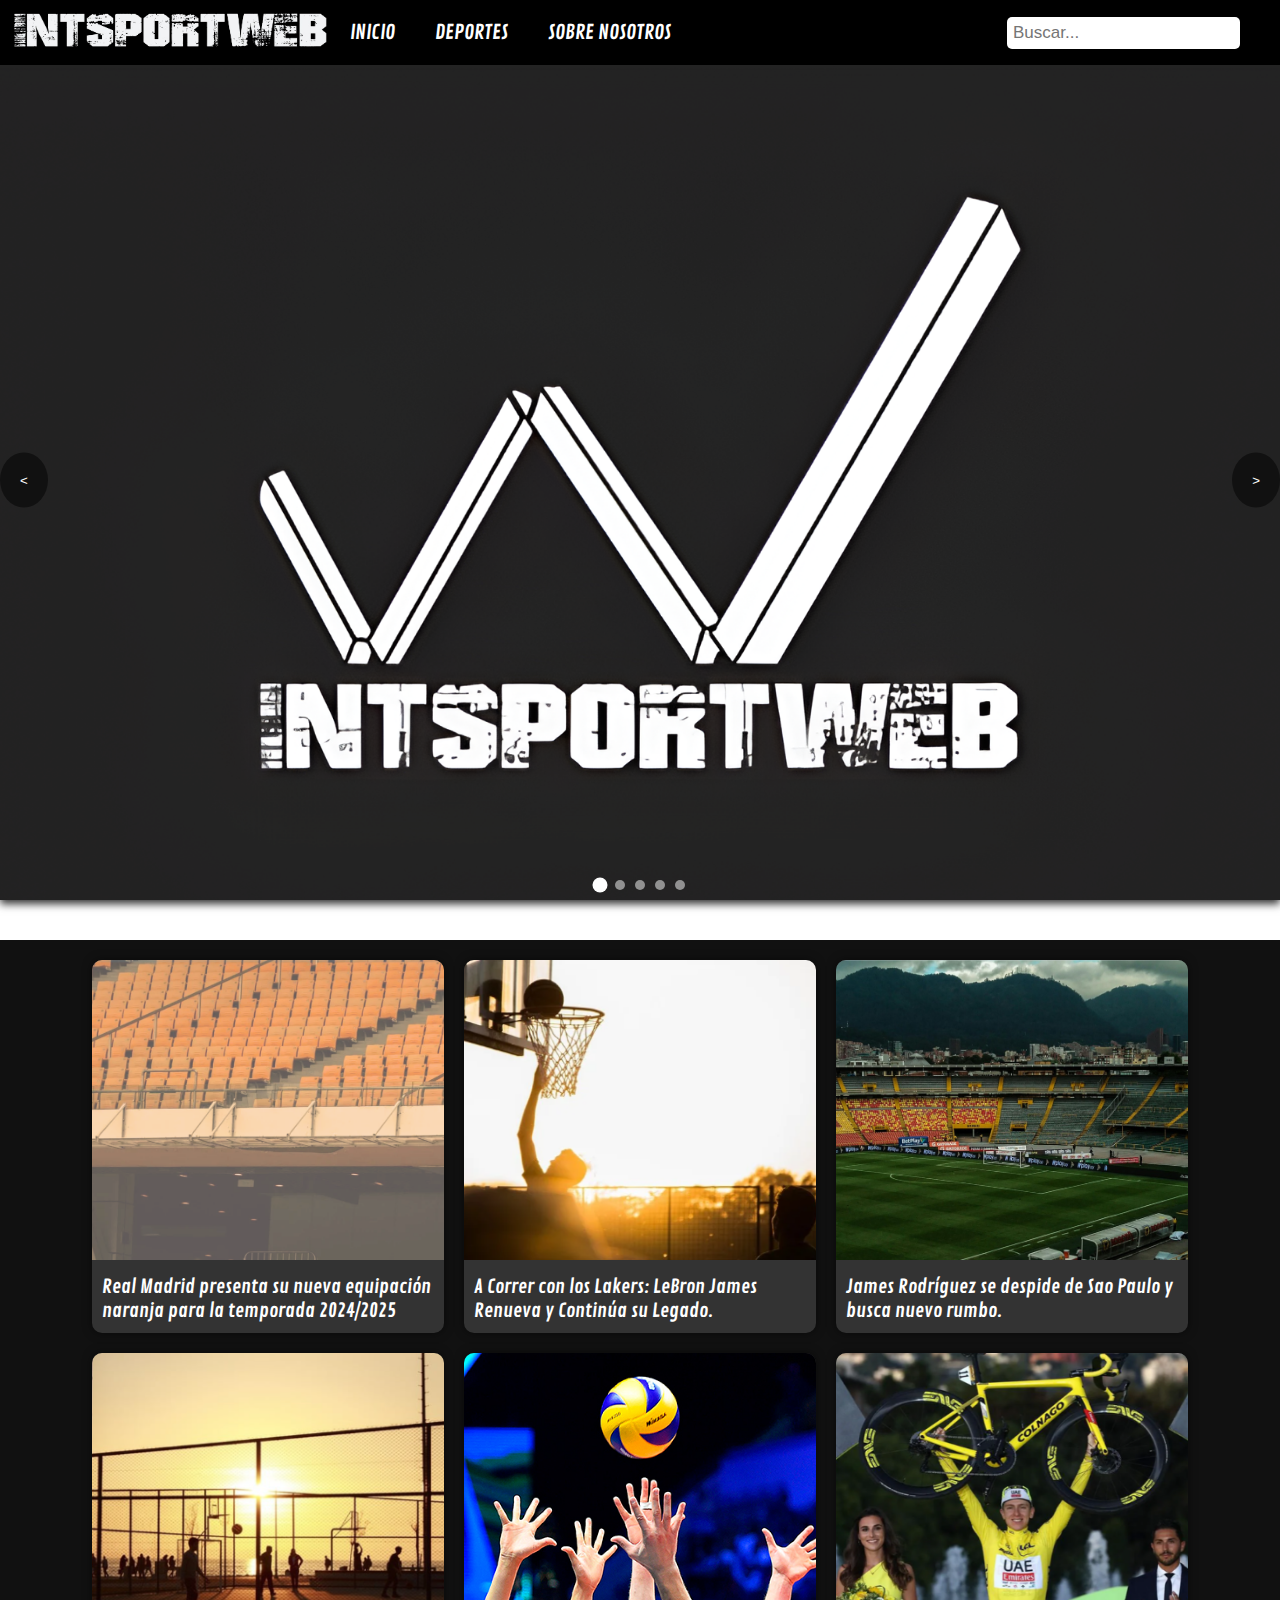
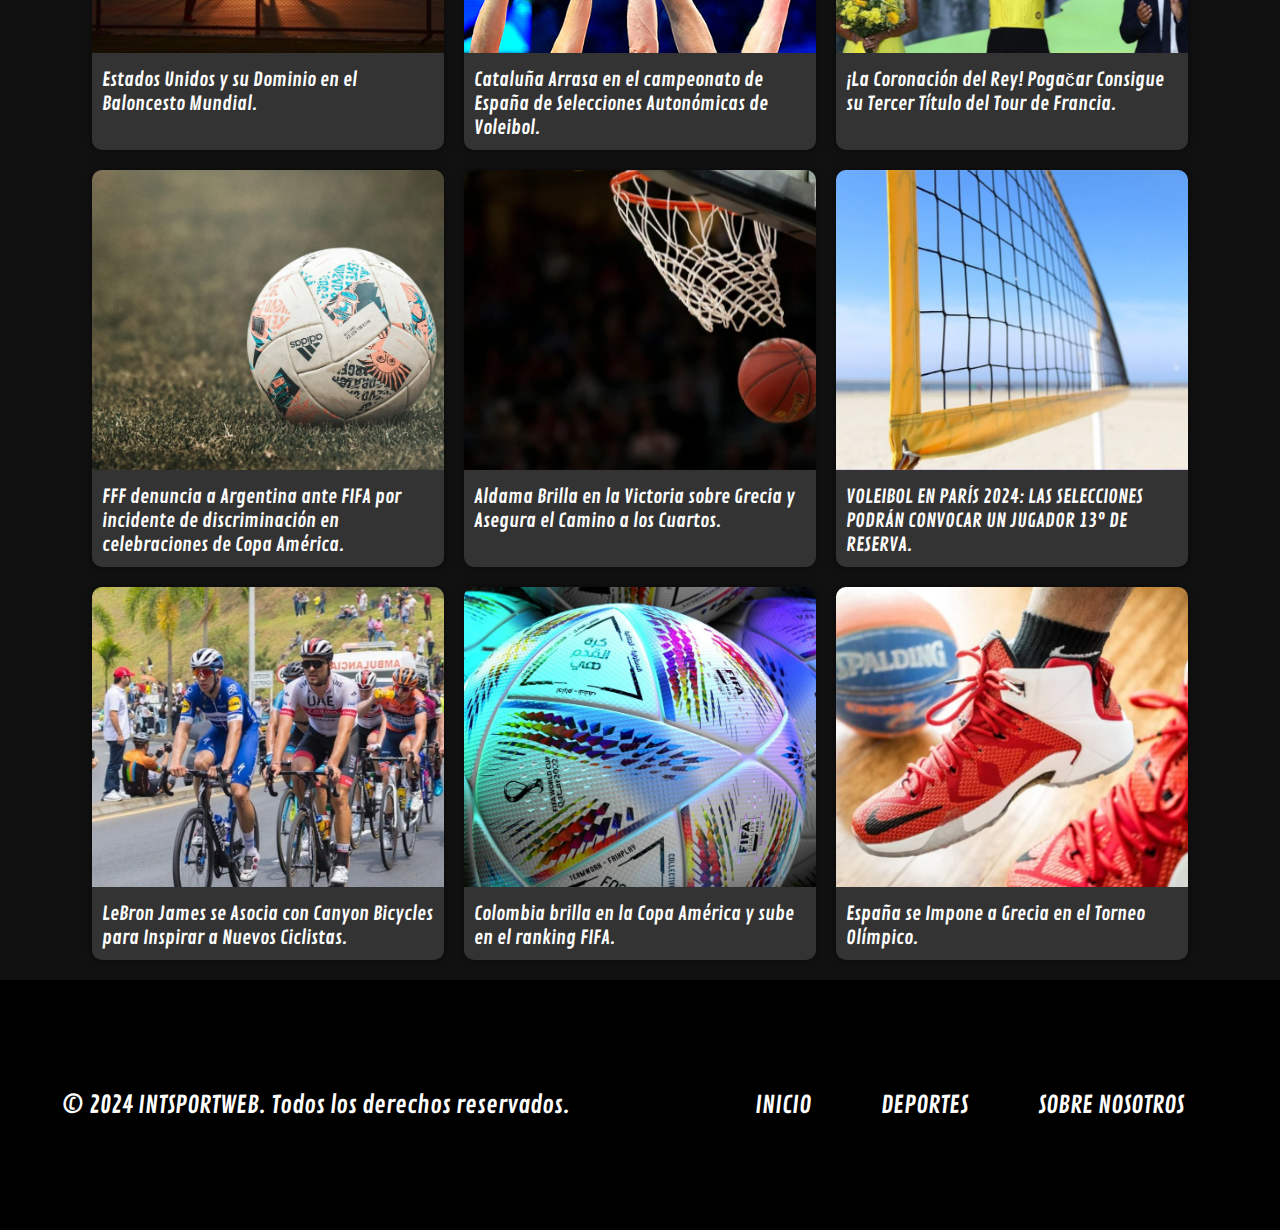
<file: index.html>
<!DOCTYPE html>
<html lang="en">
<head>
    <meta charset="UTF-8">
    <meta http-equiv="X-UA-Compatible" content="IE=edge">
    <meta name="viewport" content="width=device-width, initial-scale=1.0">
    <link rel="icon" href="IMG-ROOT/LOGO - BLANCO.png">
    <link href="https://fonts.googleapis.com/css2?family=Contrail+One&display=swap" rel="stylesheet">
    <link rel="stylesheet" href="https://cdnjs.cloudflare.com/ajax/libs/font-awesome/6.0.0-beta3/css/all.min.css">
    <title>INTSPORTWEB</title>
    <link rel="stylesheet" href="INICIO.CSS">
    <link rel="stylesheet" href="menu - footer.css">
</head>
<body>
    <header>
        <nav class="topnav">
            <a href="index.html" class="logo">
                <img height="40" width="320" src="IMG-ROOT/INTSPORTWEB LETRA BLANCA.png" alt="INTSPORTWEB LETRA BLANCA">
            </a>
            <div class="hamburger" onclick="toggleMenu()">
                <i class="fas fa-bars"></i> <!-- Ícono de hamburguesa -->
            </div>
            <ul class="menu">
                <li><a href="index.html">Inicio</a></li>
                <li class="menu-item">
                    <a href="#" onclick="toggleSubmenu(event, 'menu-submenu')">Deportes</a>
                    <ul id="menu-submenu" class="submenu">
                        <li><a href="FUTBOL.HTML">Fútbol</a></li>
                        <li><a href="BASQUETBOL.HTML">Básquetbol</a></li>
                        <li><a href="VOLEIBOL.HTML">Voleibol</a></li>
                        <li><a href="CICLISMO.HTML">Ciclismo</a></li>
                    </ul>
                </li>
                <li><a href="SOBRE NOSOTROS.html">Sobre nosotros</a></li>
            </ul>
            <div class="search-container">
                <form id="searchForm">
                    <input type="text" id="searchInput" placeholder="Buscar..." name="search">
                </form>
            </div>
        </nav>
    </header>
        <div class="slider">
            <div class="slides">
                <div class="slide">
                    <a href="SOBRE NOSOTROS.html">
                        <img src="IMG-ROOT/INTSPORT INCO.png" alt="">
                    </a>
                </div>                           
                <div class="slide">
                    <div class="flag" style="background-color: #d4984c;">
                        <img src="IMG-ROOT/ICONCICLISMO.png" alt="">
                    </div>
                    <a href="NOTICIASCICLISMO.HTML#ciclismo5">
                        <img src="IMGNOTICIAS/ciclismo 5.png" alt="">
                        <div class="content">
                            <div class="caption" style="background-color: #00000080;">
                                Tom Pidcock demostró su tenacidad y estrategia en la carrera de ciclismo de montaña.
                            </div>
                        </div>
                    </a>
                </div>
                <div class="slide">
                    <div class="flag" style="background-color: #2391a4;">
                        <img src="IMG-ROOT/ICONBASQUETBOL.png" alt="">
                    </div>
                    <a href="NOTICIASBASQUETBOL.HTML#basquetbol8">
                        <img src="IMGNOTICIAS/basquetbol 8.png" alt="">
                      <div class="content">
                        <div class="caption" style="background-color: #00000080;">
                            Los Lakers Superan su Prueba Sin LeBron y Los Mavericks Aprovechan la Derrota de los Nuggets.
                        </div>
                      </div>
                    </a>
                </div>
                <div class="slide">
                    <div class="flag" style="background-color: rgb(194, 194, 194);">
                        <img src="IMG-ROOT/ICONVOLEIBOL.png" alt="">
                    </div>
                <a href="NOTICIASVOLEIBOL.HTML#voleibol3">
                        <img src="IMGNOTICIAS/voleibol 3.png" alt="">
                    <div class="content">
                        <div class="caption" style="background-color: #00000080;">
                            París 2024 Presenta un Nuevo Desafío en el Voleibol Femenino Olímpico.
                        </div>
                    </div>
                </a>
                </div>
                <div class="slide">
                    <div class="flag" style="background-color: #2391a4;">
                        <img src="IMG-ROOT/ICONFUTBOL.png" alt="">
                    </div>
                    <a href="NOTICIASFUTBOL.HTML#futbol8">
                        <img src="IMGNOTICIAS/futbol 8.png" alt="">
                     <div class="content">
                        <div class="caption" style="background-color: #00000080;">
                            Richard Ríos, la nueva joya colombiana que Europa desea.
                        </div>
                     </div>
                    </a>
                </div>
            </div>
            <div class="navigation">
                <button class="prev" onclick="prevSlide(event)">&lt;</button>
                <button class="next" onclick="nextSlide(event)">&gt;</button>
            </div>
            <div class="indicators">
                <span class="dot" onclick="currentSlide(0)"></span>
                <span class="dot" onclick="currentSlide(1)"></span>
                <span class="dot" onclick="currentSlide(2)"></span>
                <span class="dot" onclick="currentSlide(3)"></span>
                <span class="dot" onclick="currentSlide(4)"></span>
            </div>
        </div>

        <div class="container-wrapper">
            <div class="content-container">
                <a href="NOTICIASFUTBOL.HTML#futbol7">
                    <img src="IMGNOTICIAS/futbol 7.png" alt="">
                    <h2>Real Madrid presenta su nueva equipación naranja para la temporada 2024/2025</h2>
                </a>
            </div>
            <div class="content-container">
                <a href="NOTICIASBASQUETBOL.HTML#basquetbol7">
                    <img src="IMGNOTICIAS/basquetbol 7.png" alt="">
                    <h2>A Correr con los Lakers: LeBron James Renueva y Continúa su Legado.</h2>
                </a>
            </div>
            <div class="content-container">
                <a href="NOTICIASFUTBOL.HTML#futbol6">
                    <img src="IMGNOTICIAS/futbol 6.png" alt="">
                    <h2>James Rodríguez se despide de Sao Paulo y busca nuevo rumbo.</h2>
                </a>
            </div>
            <div class="content-container">
                <a href="NOTICIASBASQUETBOL.HTML#basquetbol6">
                    <img src="IMGNOTICIAS/basquetbol 6.png" alt="">
                    <h2>Estados Unidos y su Dominio en el Baloncesto Mundial.</h2>
                </a>
            </div>
            <div class="content-container">
                <a href="NOTICIASVOLEIBOL.HTML#voleibol2">
                    <img src="IMGNOTICIAS/voleibol 2.png" alt="">
                    <h2>Cataluña Arrasa en el campeonato de España de Selecciones Autonómicas de Voleibol.</h2>
                </a>
            </div>
            <div class="content-container">
                <a href="NOTICIASCICLISMO.HTML#ciclismo4">
                    <img src="IMGNOTICIAS/ciclismo 4.png" alt="">
                    <h2>¡La Coronación del Rey! Pogačar Consigue su Tercer Título del Tour de Francia.</h2>
                </a>
            </div>
            <div class="content-container">
                <a href="NOTICIASFUTBOL.HTML#futbol5">
                    <img src="IMGNOTICIAS/futbol 5.png" alt="">
                    <h2>FFF denuncia a Argentina ante FIFA por incidente de discriminación en celebraciones de Copa América.</h2>
                </a>
            </div>
            <div class="content-container">
                <a href="NOTICIASBASQUETBOL.HTML#basquetbol5">
                    <img src="IMGNOTICIAS/basquetbol 5.png" alt="">
                    <h2>Aldama Brilla en la Victoria sobre Grecia y Asegura el Camino a los Cuartos.</h2>
                </a>
            </div>
            <div class="content-container">
                <a href="NOTICIASVOLEIBOL.HTML#voleibol1">
                    <img src="IMGNOTICIAS/voleibol 1.png" alt="">
                    <h2>VOLEIBOL EN PARÍS 2024: LAS SELECCIONES PODRÁN CONVOCAR UN JUGADOR 13º DE RESERVA.</h2>
                </a>
            </div>
            <div class="content-container">
                <a href="NOTICIASCICLISMO.HTML#ciclismo3">
                    <img src="IMGNOTICIAS/ciclismo 3.png" alt="">
                    <h2>LeBron James se Asocia con Canyon Bicycles para Inspirar a Nuevos Ciclistas.</h2>
                </a>
            </div>
            <div class="content-container">
                <a href="NOTICIASFUTBOL.HTML#futbol4">
                    <img src="IMGNOTICIAS/futbol 4.png" alt="">
                    <h2>Colombia brilla en la Copa América y sube en el ranking FIFA.</h2>
                </a>
            </div>
            <div class="content-container">
                <a href="NOTICIASBASQUETBOL.HTML#basquetbol4">
                    <img src="IMGNOTICIAS/basquetbol 4.png" alt="">
                    <h2>España se Impone a Grecia en el Torneo Olímpico.</h2>
                </a>
            </div>
        </div>
        <footer>
            <div class="footer-content">
                <p>© 2024 INTSPORTWEB. Todos los derechos reservados.</p>
                <ul class="footer-menu">
                    <li><a href="INICIO.html">Inicio</a></li>
                    <li class="submenu-container">
                        <a href="" class="footer-menu-item" onclick="toggleFooterSubmenu(event)">Deportes</a>
                        <ul class="footer-submenu">
                            <li><a href="FUTBOL.HTML">Futbol</a></li>
                            <li><a href="BASQUETBOL.HTML">Basquetbol</a></li>
                            <li><a href="VOLEIBOL.HTML">Voleibol</a></li>
                            <li><a href="CICLISMO.HTML">Ciclismo</a></li>
                        </ul>
                    </li>
                    <li><a href="SOBRE NOSOTROS.html">Sobre nosotros</a></li>
                </ul>
            </div>
        </footer>
        
        <script src="INTSPORTWEB.JS"></script>
        <script src="buscador.js"></script>
</body>
</html>
</file>
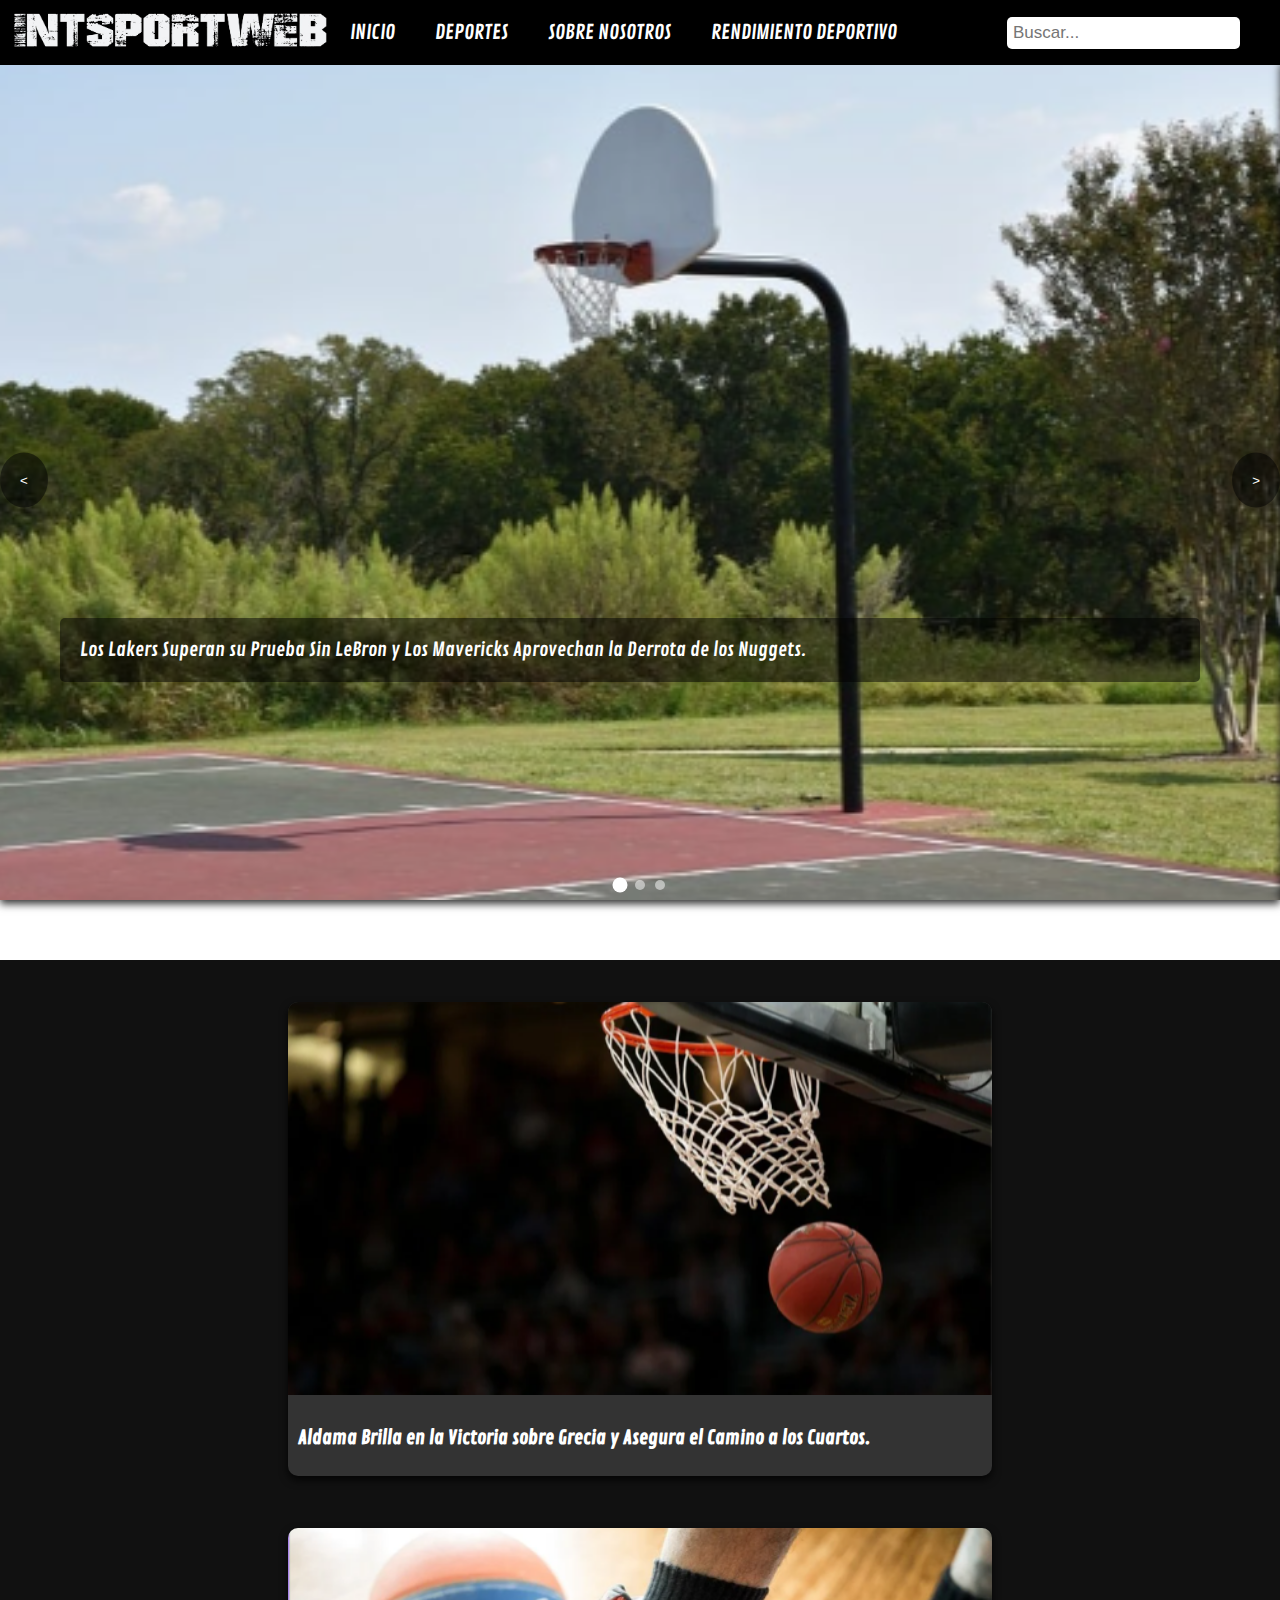
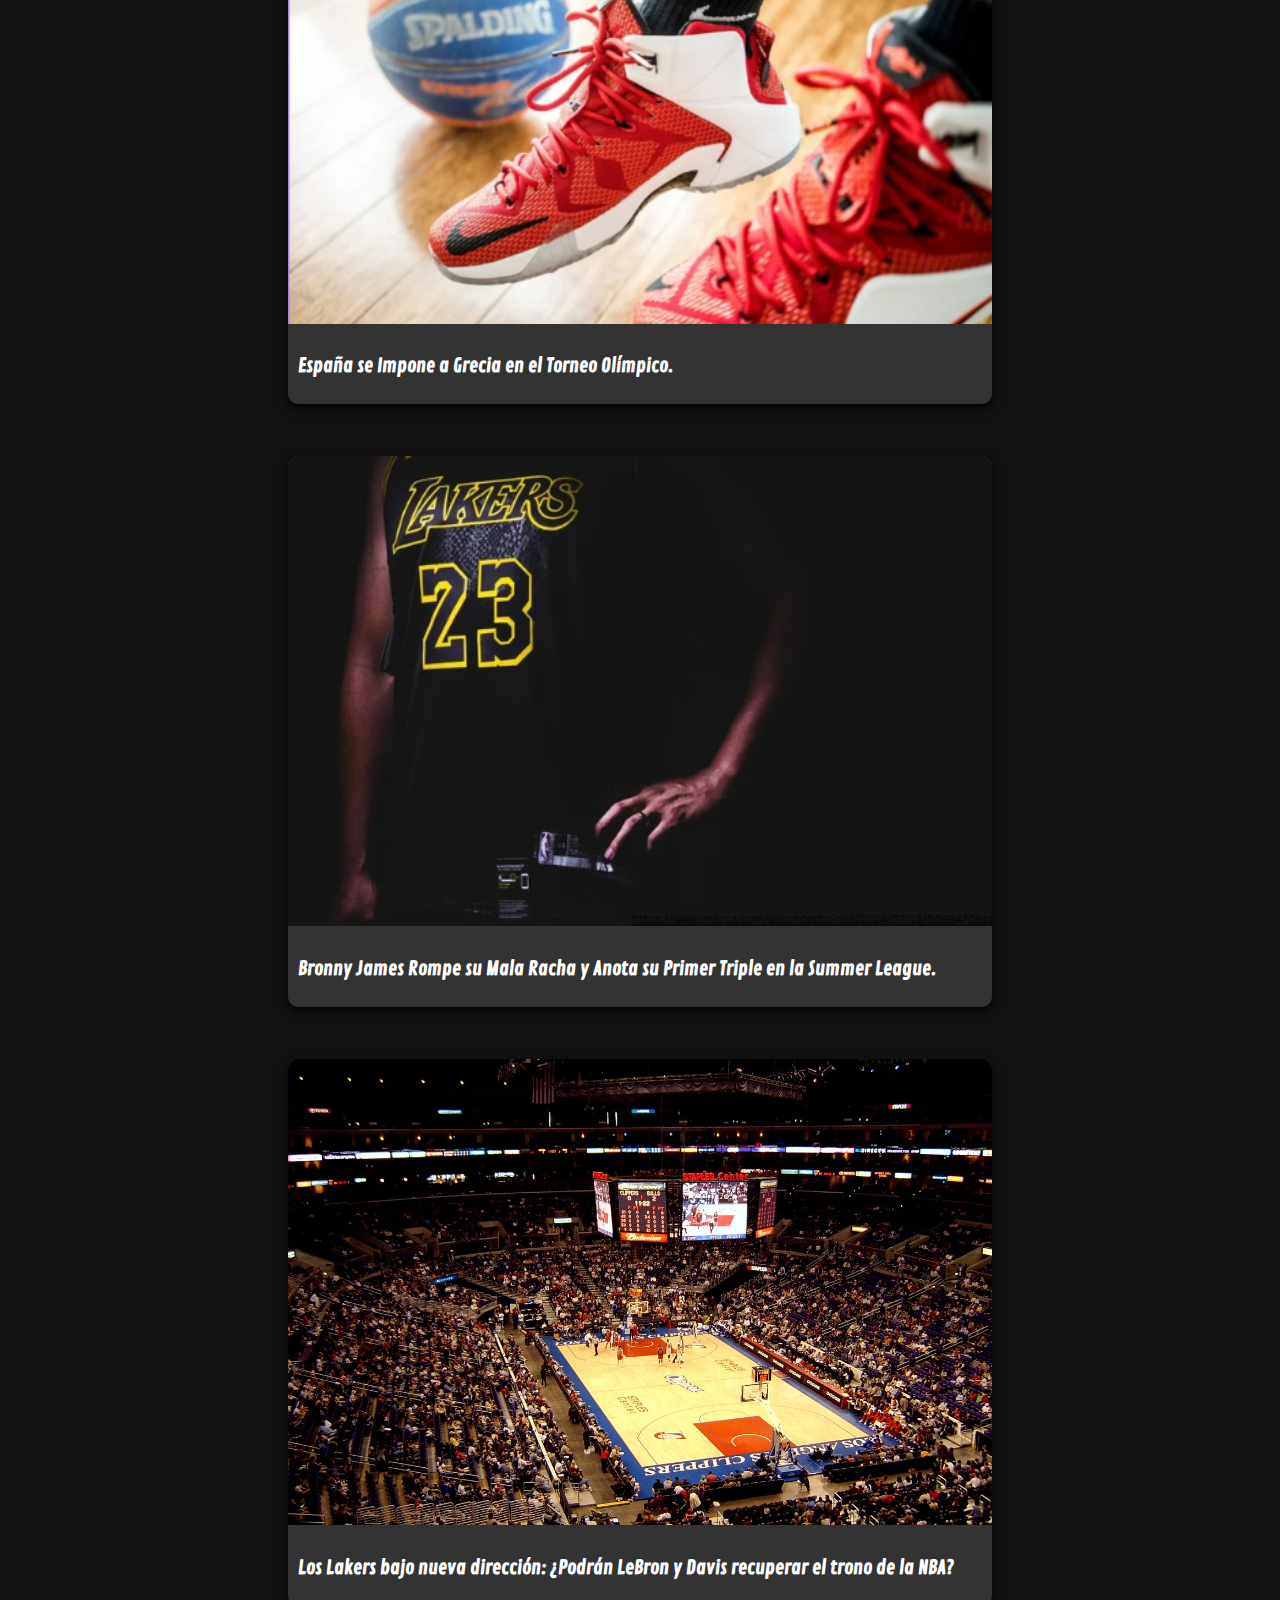
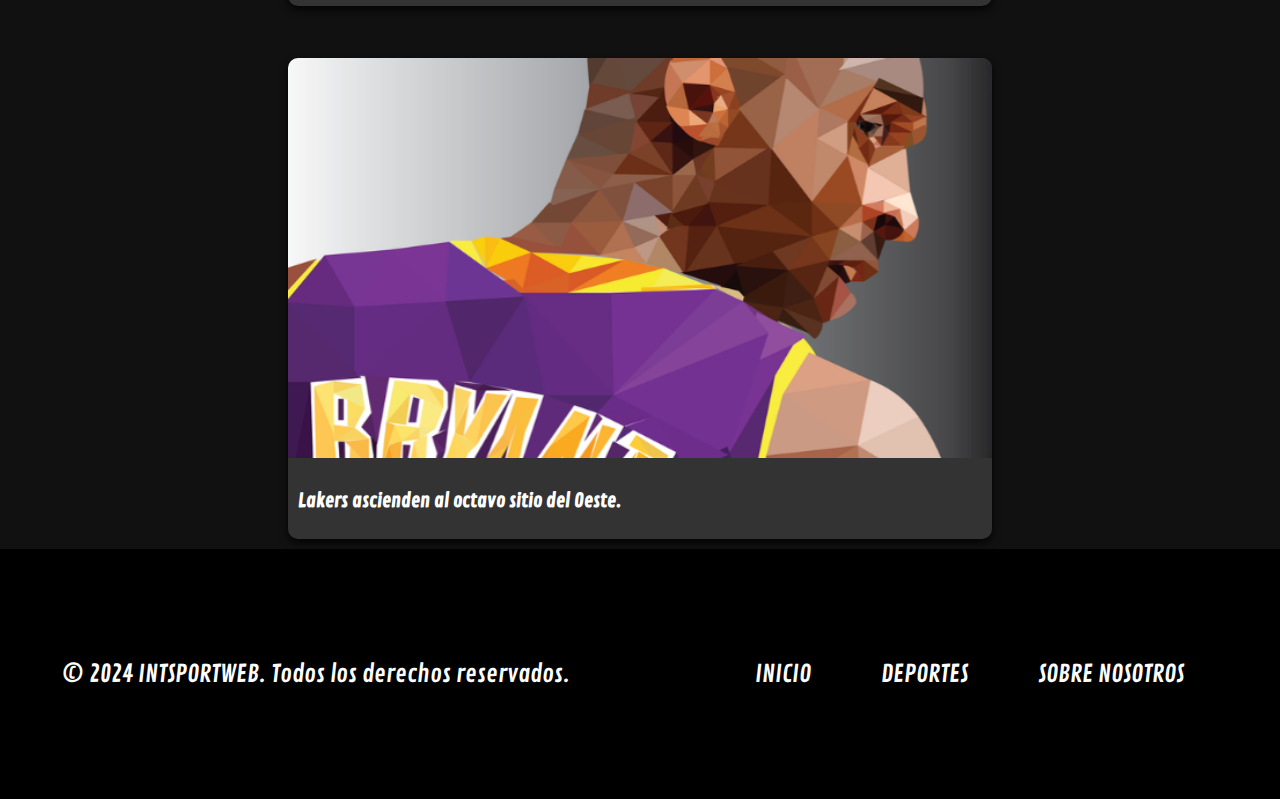
<file: BASQUETBOL.HTML>
<!DOCTYPE html>
<html lang="en">
<head>
    <meta charset="UTF-8">
    <meta name="viewport" content="width=device-width, initial-scale=1.0">
    <link rel="stylesheet" href="DEPORTES.CSS">
    <link rel="stylesheet" href="menu - footer.css">
    <link rel="icon" href="IMG-ROOT/LOGO - BLANCO.png">
    <link href="https://fonts.googleapis.com/css2?family=Contrail+One&display=swap" rel="stylesheet">
    <link rel="stylesheet" href="https://cdnjs.cloudflare.com/ajax/libs/font-awesome/6.0.0-beta3/css/all.min.css">
    <title>BASQUETBOL</title>
</head>
<body>
    <header>
        <nav class="topnav">
            <a href="index.html" class="logo">
                <img height="40" width="320" src="IMG-ROOT/INTSPORTWEB LETRA BLANCA.png" alt="INTSPORTWEB LETRA BLANCA">
            </a>
            <div class="hamburger" onclick="toggleMenu()">
                <i class="fas fa-bars"></i> <!-- Ícono de hamburguesa -->
            </div>
            <ul class="menu">
                <li><a href="index.html">Inicio</a></li>
                <li class="menu-item">
                    <a href="#" onclick="toggleSubmenu(event, 'menu-submenu')">Deportes</a>
                    <ul id="menu-submenu" class="submenu">
                        <li><a href="FUTBOL.HTML">Fútbol</a></li>
                        <li><a href="BASQUETBOL.HTML">Básquetbol</a></li>
                        <li><a href="VOLEIBOL.HTML">Voleibol</a></li>
                        <li><a href="CICLISMO.HTML">Ciclismo</a></li>
                    </ul>
                </li>
                <li><a href="SOBRE NOSOTROS.html">Sobre nosotros</a></li>
                <li><a href="RENDIMIENTODEPORTIVOBASQUETBOL.HTML">Rendimiento Deportivo</a></li>
            </ul>
            <div class="search-container">
                <form id="searchForm">
                    <input type="text" id="searchInput" placeholder="Buscar..." name="search">
                </form>
            </div>
        </nav>
    </header>
    <div class="slider">
        <div class="slides">
            <div class="slide">
                <a href="NOTICIASBASQUETBOL.HTML#basquetbol8">
                    <img src="IMGNOTICIAS/basquetbol 8.png" alt="">
                    <div class="content">
                        <div class="caption" style="background-color: #00000080;">
                            Los Lakers Superan su Prueba Sin LeBron y Los Mavericks Aprovechan la Derrota de los Nuggets.
                        </div>
                    </div>
                </a>
            </div>
            <div class="slide">
                <a href="NOTICIASBASQUETBOL.HTML#basquetbol7">
                    <img src="IMGNOTICIAS/basquetbol 7.png" alt="">
                  <div class="content">
                    <div class="caption" style="background-color: #00000080;">
                        A Correr con los Lakers: LeBron James Renueva y Continúa su Legado.
                    </div>
                  </div>
                </a>
            </div>
            <div class="slide">
            <a href="NOTICIASBASQUETBOL.HTML#basquetbol6">
                    <img src="IMGNOTICIAS/basquetbol 6.png" alt="">
                <div class="content">
                    <div class="caption" style="background-color: #00000080;">
                        Estados Unidos y su Dominio en el Baloncesto Mundial.
                    </div>
                </div>
            </a>
            </div>
        </div>
        <div class="navigation">
            <button class="prev" onclick="prevSlide(event)">&lt;</button>
            <button class="next" onclick="nextSlide(event)">&gt;</button>
        </div>
        <div class="indicators">
            <span class="dot" onclick="currentSlide(0)"></span>
            <span class="dot" onclick="currentSlide(1)"></span>
            <span class="dot" onclick="currentSlide(2)"></span>
        </div>
    </div>

    <div class="container-wrapper">
        <div class="content-container">
            <a href="NOTICIASBASQUETBOL.HTML#basquetbol5">
                <img src="IMGNOTICIAS/basquetbol 5.png" alt="">
                <h2>Aldama Brilla en la Victoria sobre Grecia y Asegura el Camino a los Cuartos.</h2>
            </a>
        </div>
        <div class="content-container">
            <a href="NOTICIASBASQUETBOL.HTML#basquetbol4">
                <img src="IMGNOTICIAS/basquetbol 4.png" alt="">
                <h2>España se Impone a Grecia en el Torneo Olímpico.</h2>
            </a>
        </div>
        <div class="content-container">
            <a href="NOTICIASBASQUETBOL.HTML#basquetbol3">
                <img src="IMGNOTICIAS/basquetbol 3.png" alt="">
                <h2>Bronny James Rompe su Mala Racha y Anota su Primer Triple en la Summer League.</h2>
            </a>
        </div>
        <div class="content-container">
            <a href="NOTICIASBASQUETBOL.HTML#basquetbol2">
                <img src="IMGNOTICIAS/basquetbol 2.png" alt="">
                <h2>Los Lakers bajo nueva dirección: ¿Podrán LeBron y Davis recuperar el trono de la NBA?</h2>
            </a>
        </div>
        <div class="content-container">
            <a href="NOTICIASBASQUETBOL.HTML#basquetbol1">
                <img src="IMGNOTICIAS/basquetbol 1.png" alt="">
                <h2>Lakers ascienden al octavo sitio del Oeste.</h2>
            </a>
        </div>
    </div>
    <footer>
        <div class="footer-content">
            <p>© 2024 INTSPORTWEB. Todos los derechos reservados.</p>
            <ul class="footer-menu">
                <li><a href="INICIO.html">Inicio</a></li>
                <li class="submenu-container">
                    <a href="" class="footer-menu-item" onclick="toggleFooterSubmenu(event)">Deportes</a>
                    <ul class="footer-submenu">
                        <li><a href="FUTBOL.HTML">Futbol</a></li>
                        <li><a href="BASQUETBOL.HTML">Basquetbol</a></li>
                        <li><a href="VOLEIBOL.HTML">Voleibol</a></li>
                        <li><a href="CICLISMO.HTML">Ciclismo</a></li>
                    </ul>
                </li>
                <li><a href="SOBRE NOSOTROS.html">Sobre nosotros</a></li>
            </ul>
        </div>
    </footer>
    <script src="INTSPORTWEB.JS"></script>
    <script src="buscador.js"></script>
</body>
</html>
</file>
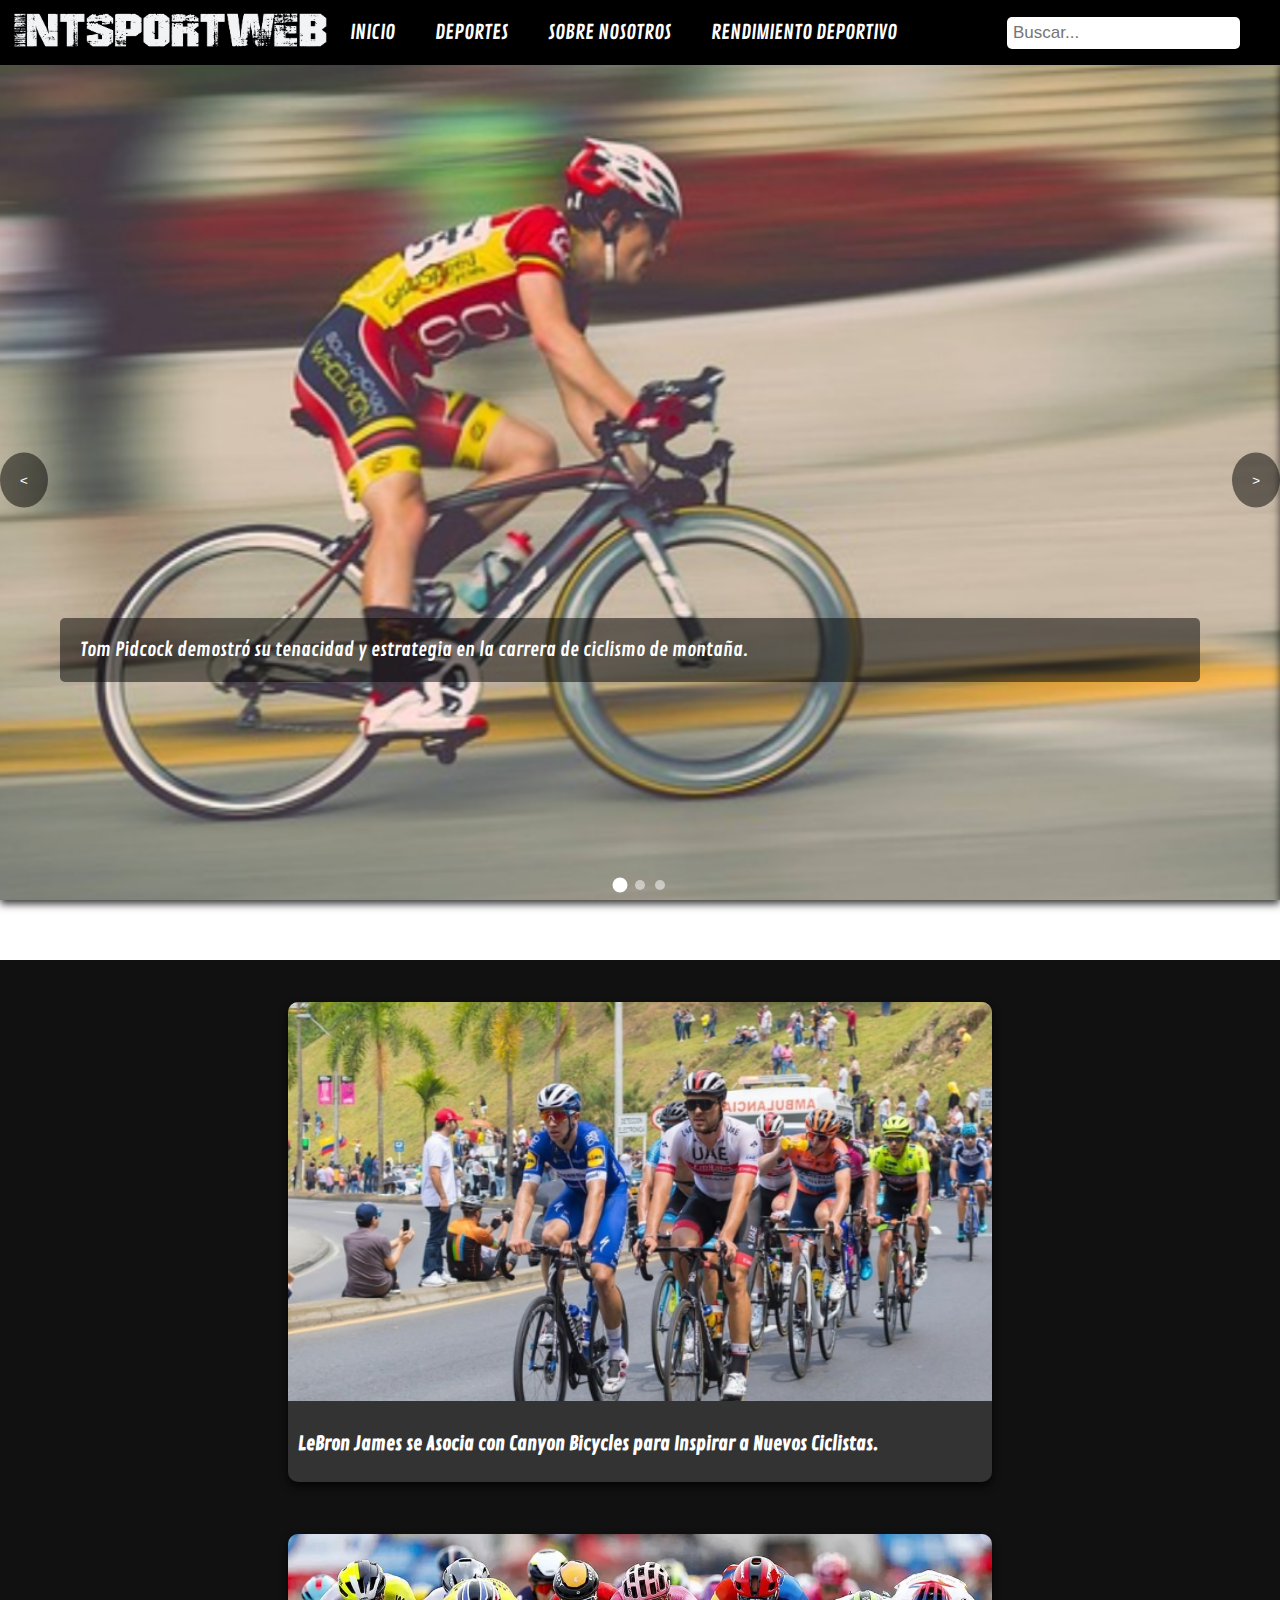
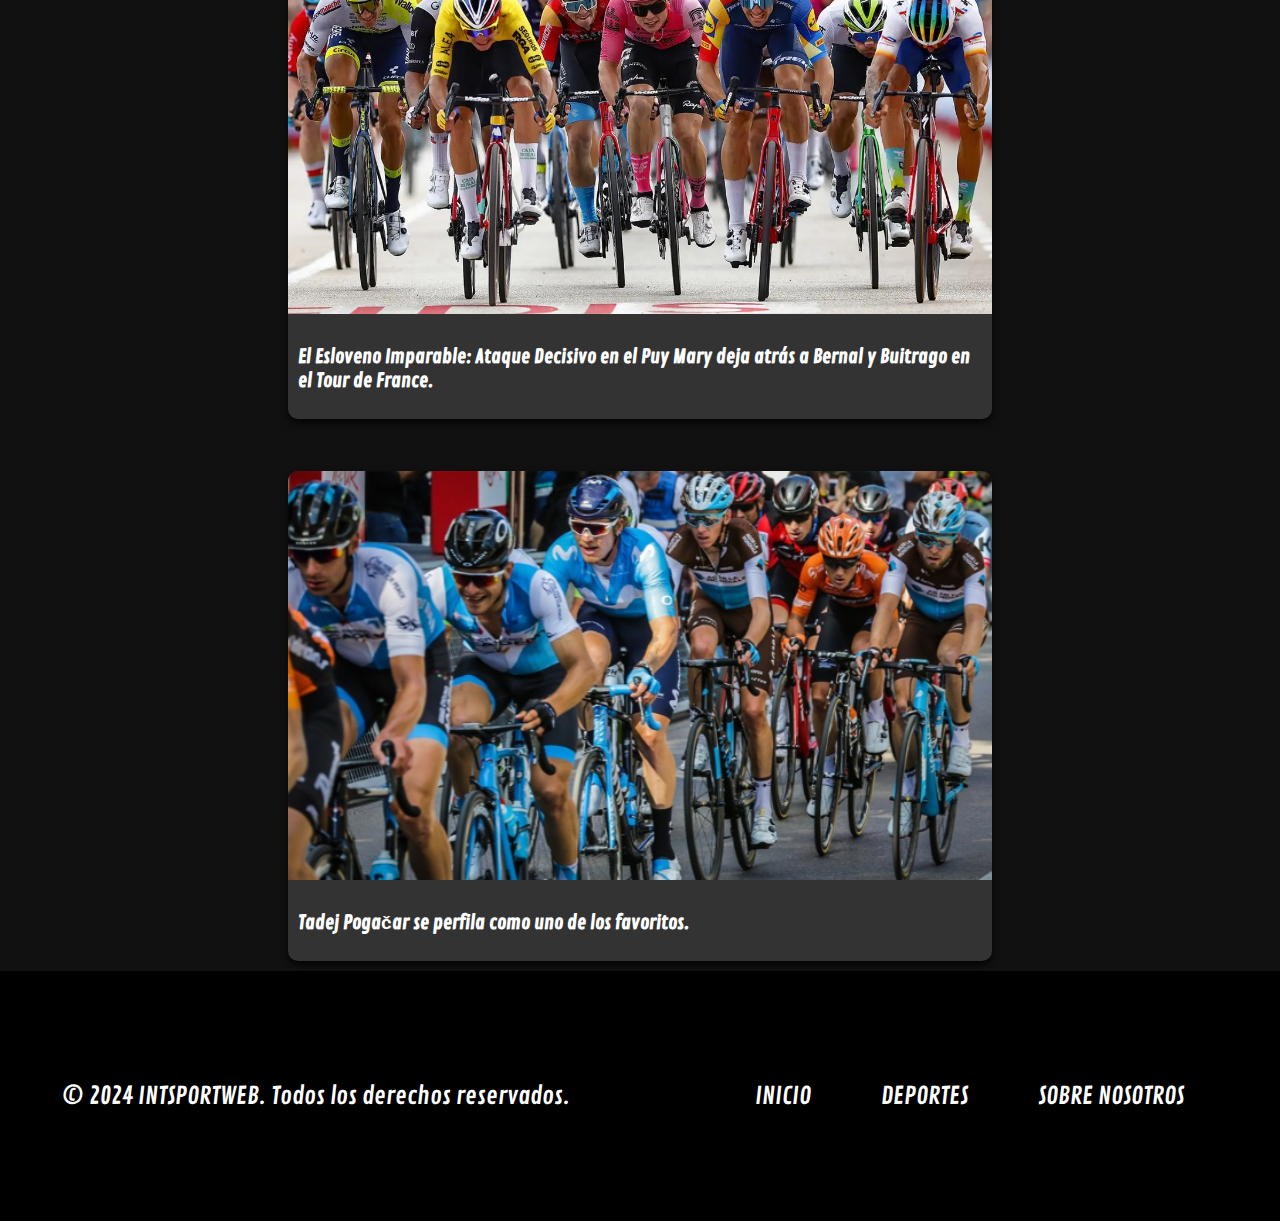
<file: CICLISMO.HTML>
<!DOCTYPE html>
<html lang="en">
<head>
    <meta charset="UTF-8">
    <meta name="viewport" content="width=device-width, initial-scale=1.0">
    <link rel="stylesheet" href="DEPORTES.CSS">
    <link rel="stylesheet" href="menu - footer.css">
    <link rel="icon" href="IMG-ROOT/LOGO - BLANCO.png">
    <link href="https://fonts.googleapis.com/css2?family=Contrail+One&display=swap" rel="stylesheet">
    <link rel="stylesheet" href="https://cdnjs.cloudflare.com/ajax/libs/font-awesome/6.0.0-beta3/css/all.min.css">
    <title>CICLISMO</title>
</head>
<body>
    <header>
        <nav class="topnav">
            <a href="index.html" class="logo">
                <img height="40" width="320" src="IMG-ROOT/INTSPORTWEB LETRA BLANCA.png" alt="INTSPORTWEB LETRA BLANCA">
            </a>
            <div class="hamburger" onclick="toggleMenu()">
                <i class="fas fa-bars"></i> <!-- Ícono de hamburguesa -->
            </div>
            <ul class="menu">
                <li><a href="index.html">Inicio</a></li>
                <li class="menu-item">
                    <a href="#" onclick="toggleSubmenu(event, 'menu-submenu')">Deportes</a>
                    <ul id="menu-submenu" class="submenu">
                        <li><a href="FUTBOL.HTML">Fútbol</a></li>
                        <li><a href="BASQUETBOL.HTML">Básquetbol</a></li>
                        <li><a href="VOLEIBOL.HTML">Voleibol</a></li>
                        <li><a href="CICLISMO.HTML">Ciclismo</a></li>
                    </ul>
                </li>
                <li><a href="SOBRE NOSOTROS.html">Sobre nosotros</a></li>
                <li><a href="RENDIMIENTODEPORTIVOCICLISMO.HTML">Rendimiento Deportivo</a></li>
            </ul>
            <div class="search-container">
                <form id="searchForm">
                    <input type="text" id="searchInput" placeholder="Buscar..." name="search">
                </form>
            </div>
        </nav>
    </header>
    <div class="slider">
        <div class="slides">
            <div class="slide">
                <a href="NOTICIASCICLISMO.HTML#ciclismo5">
                    <img src="IMGNOTICIAS/ciclismo 5.png" alt="">
                    <div class="content">
                        <div class="caption" style="background-color: #00000080;">
                            Tom Pidcock demostró su tenacidad y estrategia en la carrera de ciclismo de montaña.
                        </div>
                    </div>
                </a>
            </div>
            <div class="slide">
                <a href="NOTICIASCICLISMO.HTML#ciclismo4">
                    <img src="IMGNOTICIAS/ciclismo 4.png" alt="">
                  <div class="content">
                    <div class="caption" style="background-color: #00000080;">
                        ¡La Coronación del Rey! Pogačar Consigue su Tercer Título del Tour de Francia.
                    </div>
                  </div>
                </a>
            </div>
            <div class="slide">
            <a href="NOTICIASCICLISMO.HTML#ciclismo3">
                    <img src="IMGNOTICIAS/ciclismo 3.png" alt="">
                <div class="content">
                    <div class="caption" style="background-color: #00000080;">
                        LeBron James se Asocia con Canyon Bicycles para Inspirar a Nuevos Ciclistas.
                    </div>
                </div>
            </a>
            </div>
        </div>
        <div class="navigation">
            <button class="prev" onclick="prevSlide(event)">&lt;</button>
            <button class="next" onclick="nextSlide(event)">&gt;</button>
        </div>
        <div class="indicators">
            <span class="dot" onclick="currentSlide(0)"></span>
            <span class="dot" onclick="currentSlide(1)"></span>
            <span class="dot" onclick="currentSlide(2)"></span>
        </div>
    </div>

    <div class="container-wrapper">
        <div class="content-container">
            <a href="NOTICIASCICLISMO.HTML#ciclismo3">
                <img src="IMGNOTICIAS/ciclismo 3.png" alt="">
                <h2>LeBron James se Asocia con Canyon Bicycles para Inspirar a Nuevos Ciclistas.</h2>
            </a>
        </div>
        <div class="content-container">
            <a href="NOTICIASCICLISMO.HTML#ciclismo2">
                <img src="IMGNOTICIAS/ciclismo 2.png" alt="">
                <h2>El Esloveno Imparable: Ataque Decisivo en el Puy Mary deja atrás a Bernal y Buitrago en el Tour de France.</h2>
            </a>
        </div>
        <div class="content-container">
            <a href="NOTICIASCICLISMO.HTML#ciclismo1">
                <img src="IMGNOTICIAS/ciclismo 1.png" alt="">
                <h2>Tadej Pogačar se perfila como uno de los favoritos.</h2>
            </a>
        </div>
    </div>
    <footer>
        <div class="footer-content">
            <p>© 2024 INTSPORTWEB. Todos los derechos reservados.</p>
            <ul class="footer-menu">
                <li><a href="INICIO.html">Inicio</a></li>
                <li class="submenu-container">
                    <a href="" class="footer-menu-item" onclick="toggleFooterSubmenu(event)">Deportes</a>
                    <ul class="footer-submenu">
                        <li><a href="FUTBOL.HTML">Futbol</a></li>
                        <li><a href="BASQUETBOL.HTML">Basquetbol</a></li>
                        <li><a href="VOLEIBOL.HTML">Voleibol</a></li>
                        <li><a href="CICLISMO.HTML">Ciclismo</a></li>
                    </ul>
                </li>
                <li><a href="SOBRE NOSOTROS.html">Sobre nosotros</a></li>
            </ul>
        </div>
    </footer>
    <script src="INTSPORTWEB.JS"></script>
    <script src="buscador.js"></script>
</body>
</html>
</file>
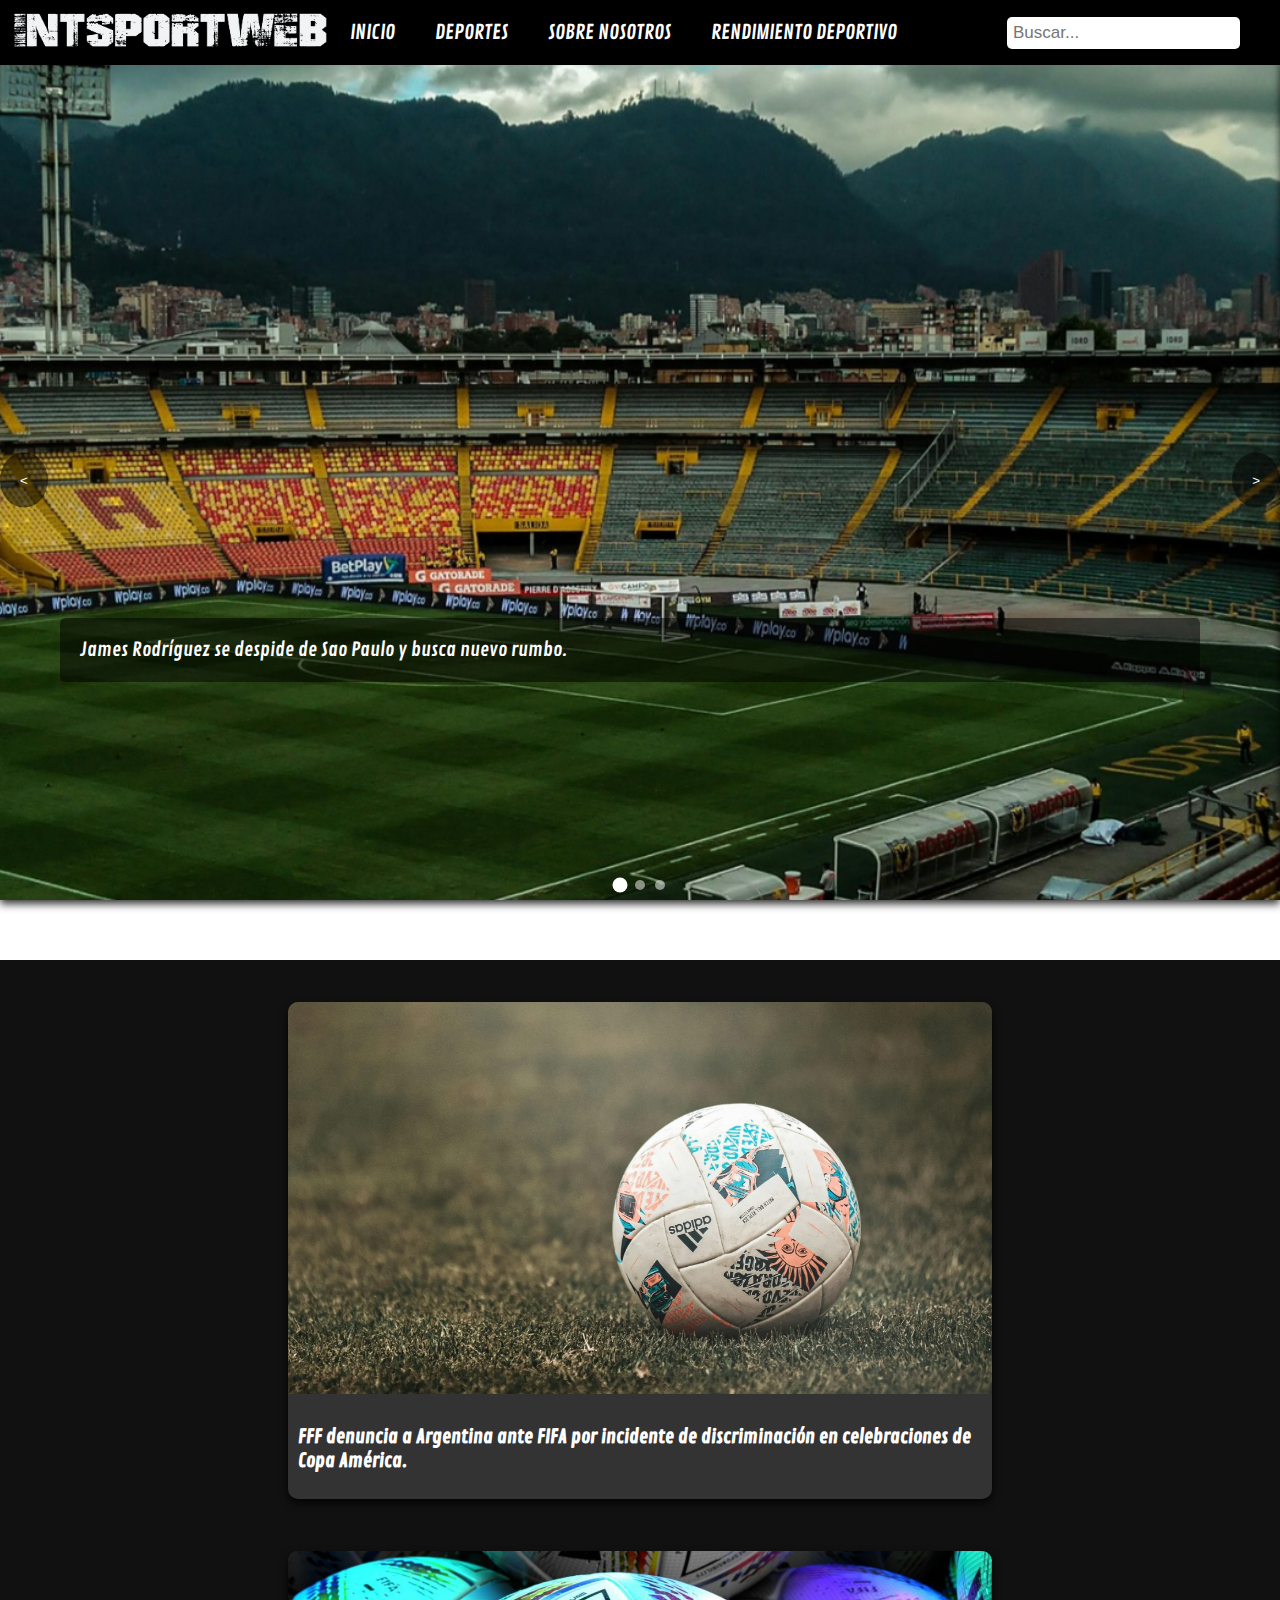
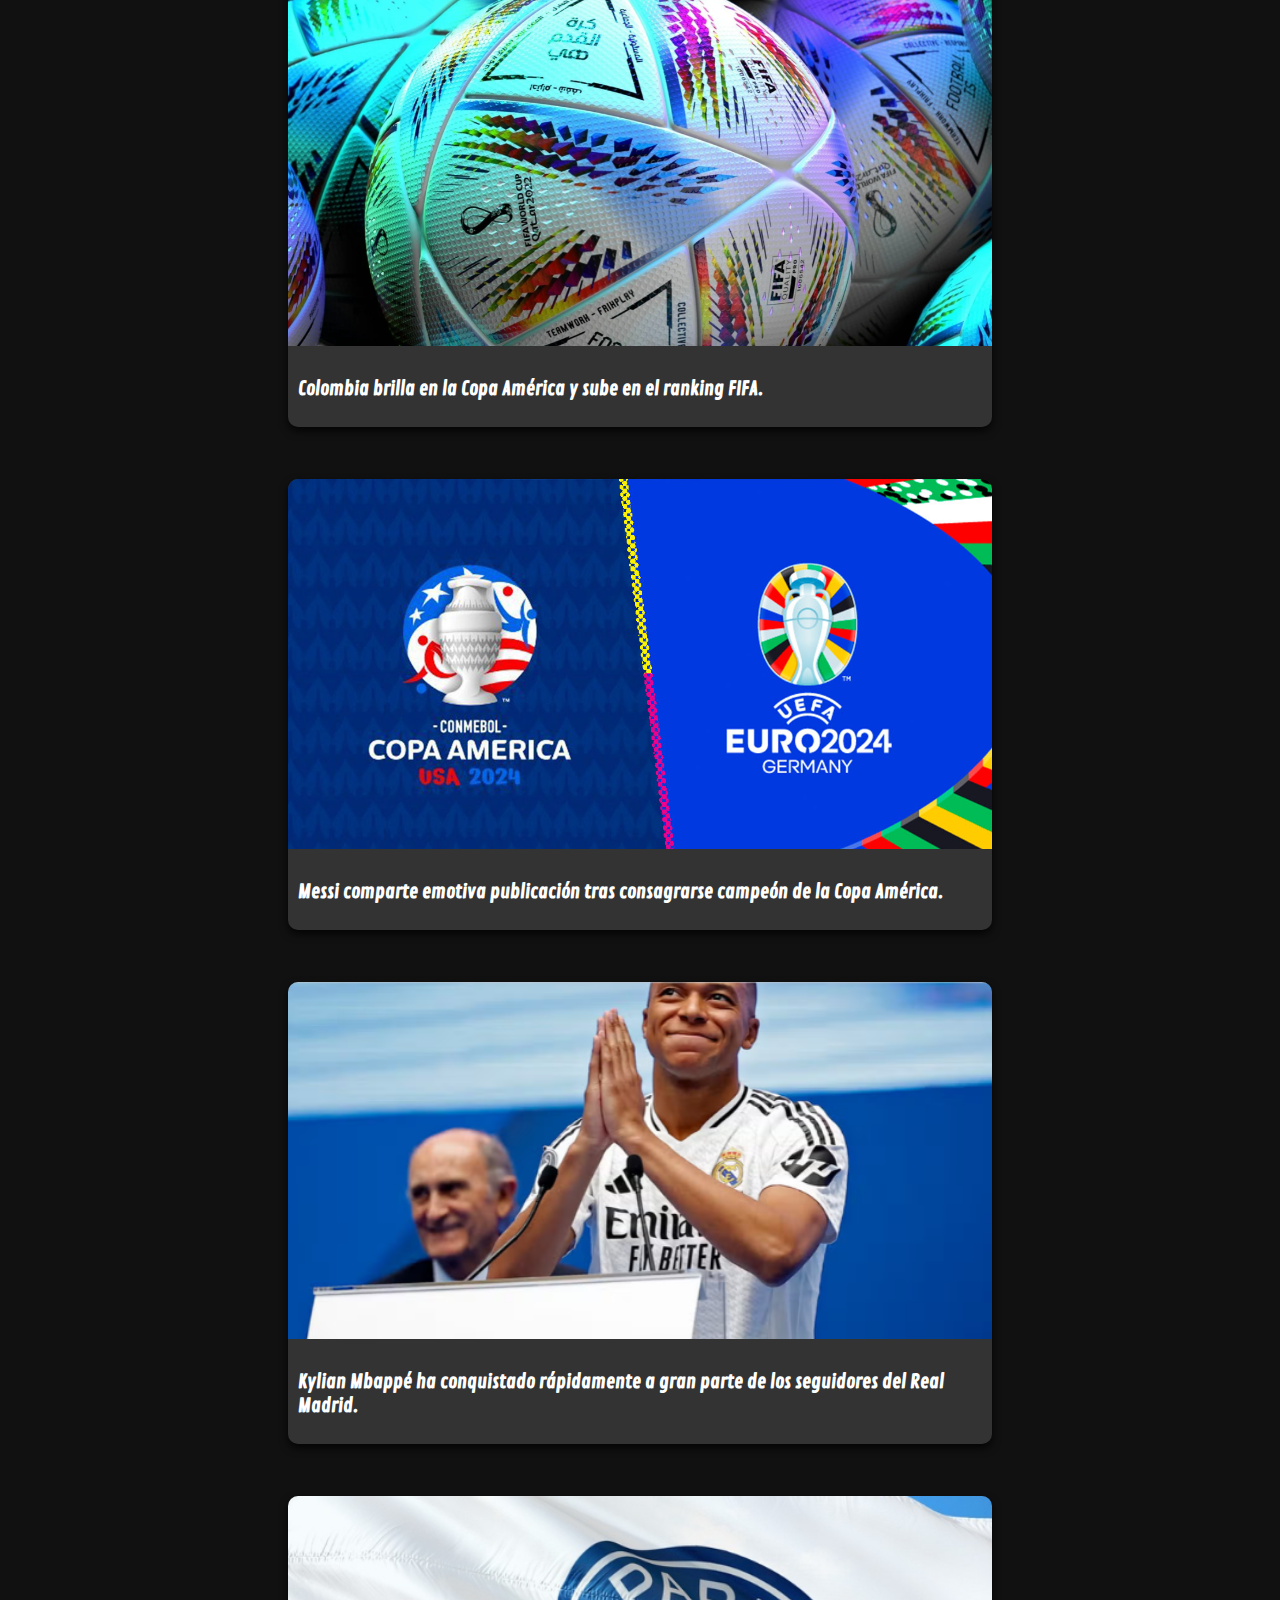
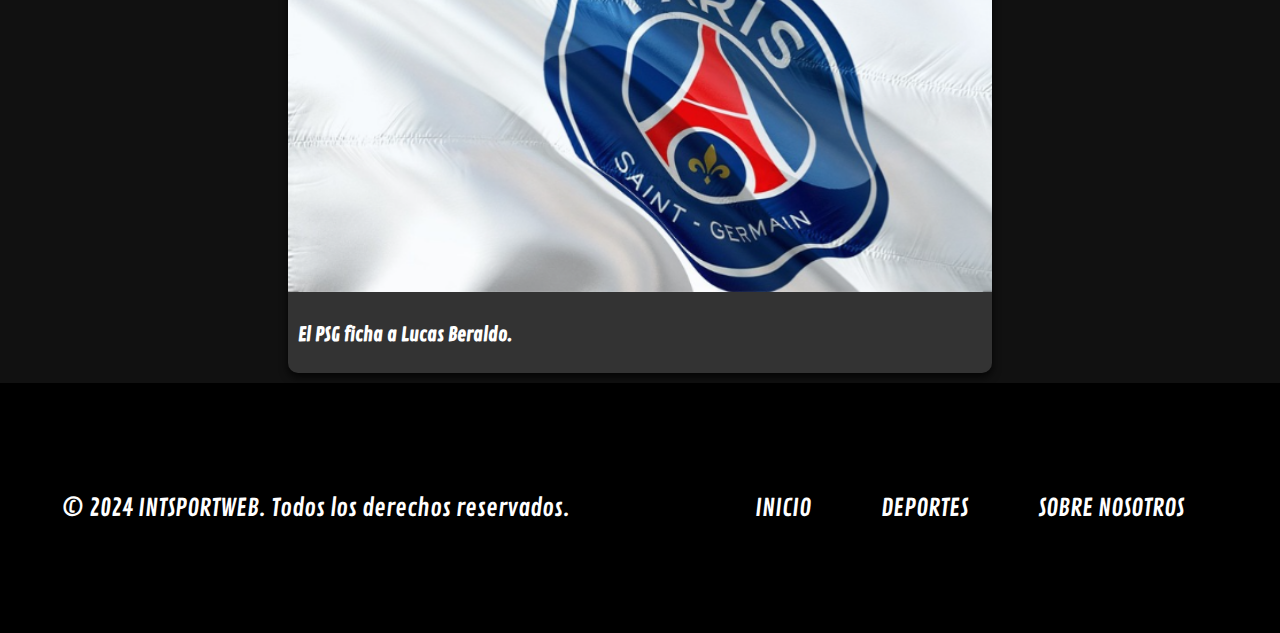
<file: FUTBOL.HTML>
<!DOCTYPE html>
<html lang="en">
<head>
    <meta charset="UTF-8">
    <meta name="viewport" content="width=device-width, initial-scale=1.0">
    <link rel="stylesheet" href="DEPORTES.CSS">
    <link rel="stylesheet" href="menu - footer.css">
    <link rel="icon" href="IMG-ROOT/LOGO - BLANCO.png">
    <link href="https://fonts.googleapis.com/css2?family=Contrail+One&display=swap" rel="stylesheet">
    <link rel="stylesheet" href="https://cdnjs.cloudflare.com/ajax/libs/font-awesome/6.0.0-beta3/css/all.min.css">
    <title>FÚTBOL</title>
</head>
<body>
    <header>
        <nav class="topnav">
            <a href="index.html" class="logo">
                <img height="40" width="320" src="IMG-ROOT/INTSPORTWEB LETRA BLANCA.png" alt="INTSPORTWEB LETRA BLANCA">
            </a>
            <div class="hamburger" onclick="toggleMenu()">
                <i class="fas fa-bars"></i> <!-- Ícono de hamburguesa -->
            </div>
            <ul class="menu">
                <li><a href="index.html">Inicio</a></li>
                <li class="menu-item">
                    <a href="#" onclick="toggleSubmenu(event, 'menu-submenu')">Deportes</a>
                    <ul id="menu-submenu" class="submenu">
                        <li><a href="FUTBOL.HTML">Fútbol</a></li>
                        <li><a href="BASQUETBOL.HTML">Básquetbol</a></li>
                        <li><a href="VOLEIBOL.HTML">Voleibol</a></li>
                        <li><a href="CICLISMO.HTML">Ciclismo</a></li>
                    </ul>
                </li>
                <li><a href="SOBRE NOSOTROS.html">Sobre nosotros</a></li>
                <li><a href="RENDIMIENTODEPORTIVOFUTBOL.HTML">Rendimiento Deportivo</a></li>
            </ul>
            <div class="search-container">
                <form id="searchForm">
                    <input type="text" id="searchInput" placeholder="Buscar..." name="search">
                </form>
            </div>
        </nav>
    </header>
    <div class="slider">
        <div class="slides">
            <div class="slide">
                <a href="NOTICIASFUTBOL.HTML#futbol6">
                    <img src="IMGNOTICIAS/futbol 6.png" alt="">
                    <div class="content">
                        <div class="caption" style="background-color: #00000080; color: white;">
                            James Rodríguez se despide de Sao Paulo y busca nuevo rumbo.
                        </div>
                    </div>
                </a>
            </div>
            <div class="slide">
                <a href="NOTICIASFUTBOL.HTML#futbol7">
                    <img src="IMGNOTICIAS/futbol 7.png" alt="">
                 <div class="content">
                    <div class="caption" style="background-color: #00000080; color: white;">
                        Real Madrid presenta su nueva equipación naranja para la temporada 2024/2025
                    </div>
                 </div>
                </a>
            </div>
            <div class="slide">
                <a href="NOTICIASFUTBOL.HTML#futbol8">
                    <img src="IMGNOTICIAS/futbol 8.png" alt="">
                 <div class="content">
                    <div class="caption" style="background-color: #00000080; color: white;">
                        Richard Ríos, la nueva joya colombiana que Europa desea.
                    </div>
                 </div>
                </a>
            </div>
        </div>
        <div class="navigation">
            <button class="prev" onclick="prevSlide(event)">&lt;</button>
            <button class="next" onclick="nextSlide(event)">&gt;</button>
        </div>
        <div class="indicators">
            <span class="dot" onclick="currentSlide(0)"></span>
            <span class="dot" onclick="currentSlide(1)"></span>
            <span class="dot" onclick="currentSlide(2)"></span>
        </div>
    </div>
    <div class="container-wrapper">
        <div class="content-container">
            <a href="NOTICIASFUTBOL.HTML#futbol5">
                <img src="IMGNOTICIAS/futbol 5.png" alt="">
                <h2>FFF denuncia a Argentina ante FIFA por incidente de discriminación en celebraciones de Copa América.</h2>
            </a>
        </div>
        <div class="content-container">
            <a href="NOTICIASFUTBOL.HTML#futbol4">
                <img src="IMGNOTICIAS/futbol 4.png" alt="">
                <h2>Colombia brilla en la Copa América y sube en el ranking FIFA.</h2>
            </a>
        </div>
        <div class="content-container">
            <a href="NOTICIASFUTBOL.HTML#futbol3">
                <img src="IMGNOTICIAS/futbol 3.png" alt="">
                <h2>Messi comparte emotiva publicación tras consagrarse campeón de la Copa América.</h2>
            </a>
        </div>
        <div class="content-container">
            <a href="NOTICIASFUTBOL.HTML#futbol2">
                <img src="IMGNOTICIAS/futbol 2.png" alt="">
                <h2>Kylian Mbappé ha conquistado rápidamente a gran parte de los seguidores del Real Madrid.</h2>
            </a>
        </div>
        <div class="content-container">
            <a href="NOTICIASFUTBOL.HTML#futbol1">
                <img src="IMGNOTICIAS/futbol 1.png" alt="">
                <h2>El PSG ficha a Lucas Beraldo.</h2>
            </a>
        </div>
    </div>
    <footer>
        <div class="footer-content">
            <p>© 2024 INTSPORTWEB. Todos los derechos reservados.</p>
            <ul class="footer-menu">
                <li><a href="INICIO.html">Inicio</a></li>
                <li class="submenu-container">
                    <a href="" class="footer-menu-item" onclick="toggleFooterSubmenu(event)">Deportes</a>
                    <ul class="footer-submenu">
                        <li><a href="FUTBOL.HTML">Futbol</a></li>
                        <li><a href="BASQUETBOL.HTML">Basquetbol</a></li>
                        <li><a href="VOLEIBOL.HTML">Voleibol</a></li>
                        <li><a href="CICLISMO.HTML">Ciclismo</a></li>
                    </ul>
                </li>
                <li><a href="SOBRE NOSOTROS.html">Sobre nosotros</a></li>
            </ul>
        </div>
    </footer>
    <script src="INTSPORTWEB.JS"></script>
    <script src="buscador.js"></script>
</body>
</html>
</file>
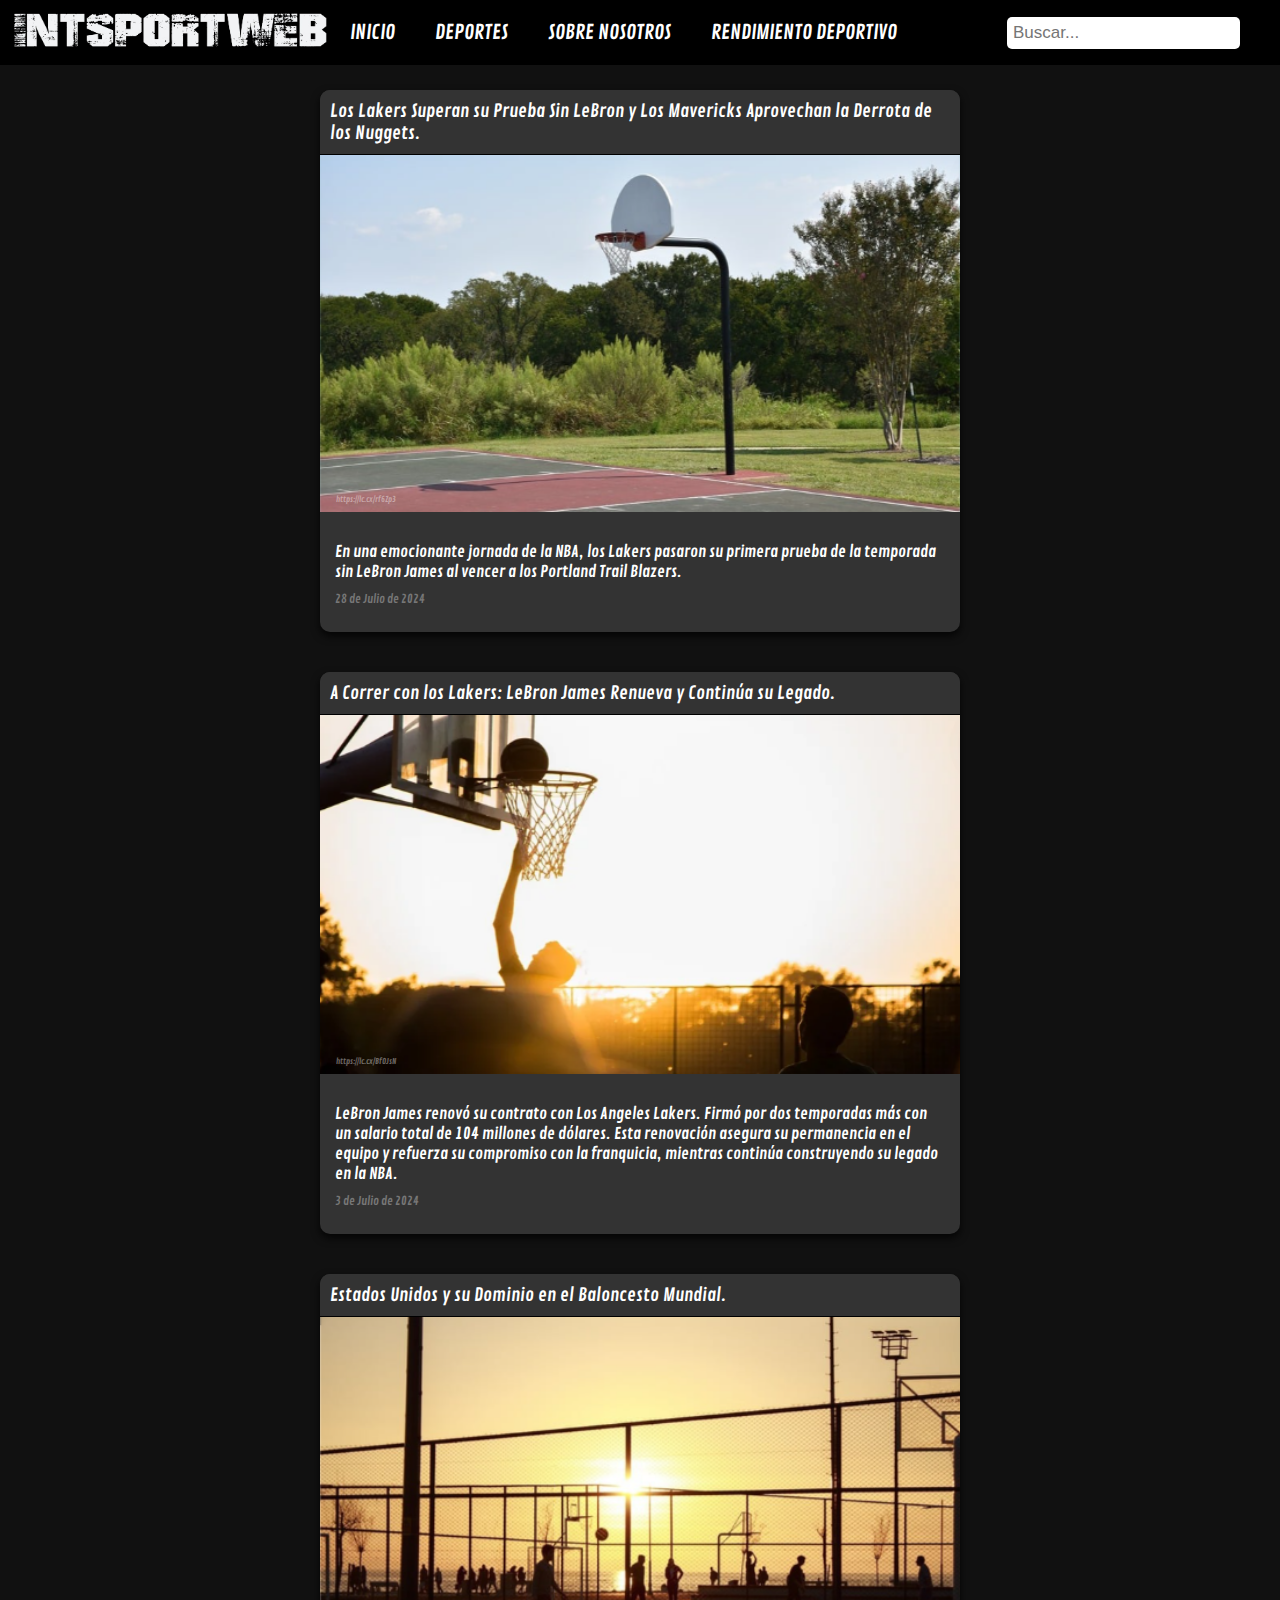
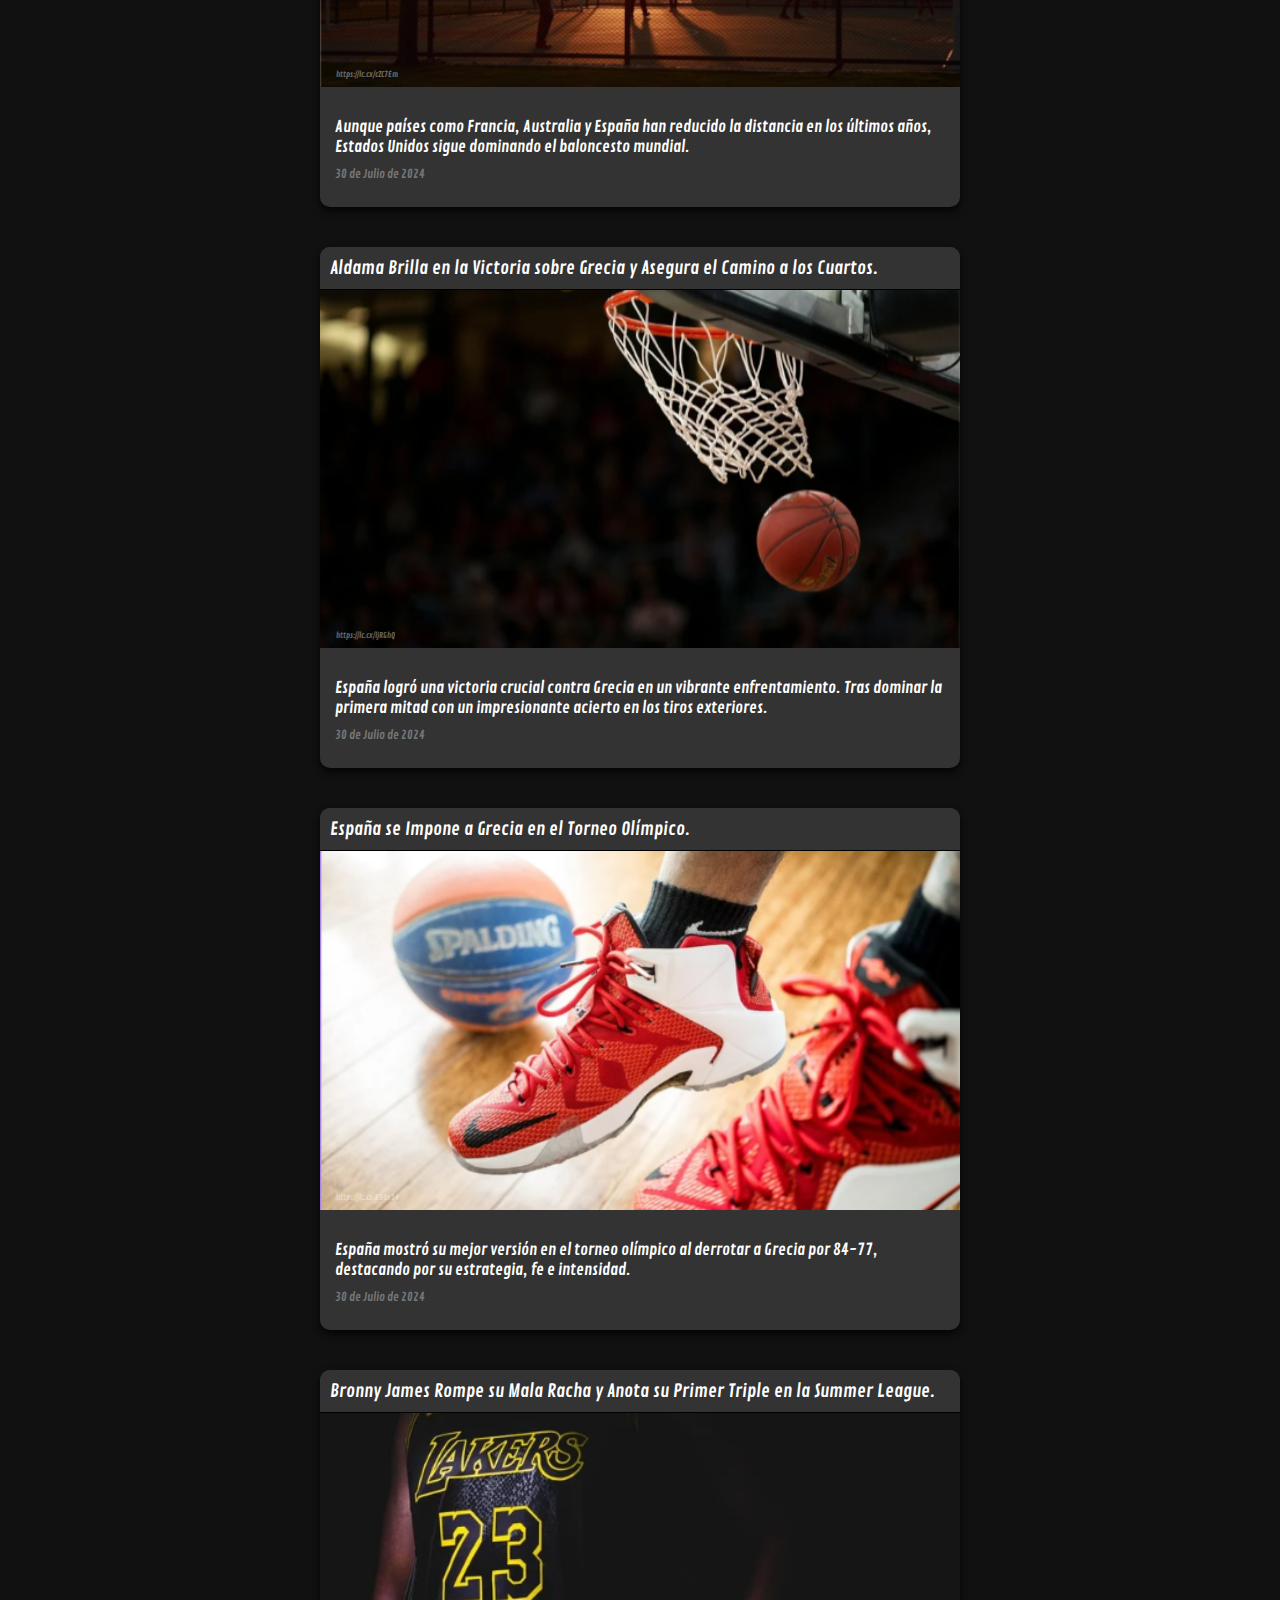
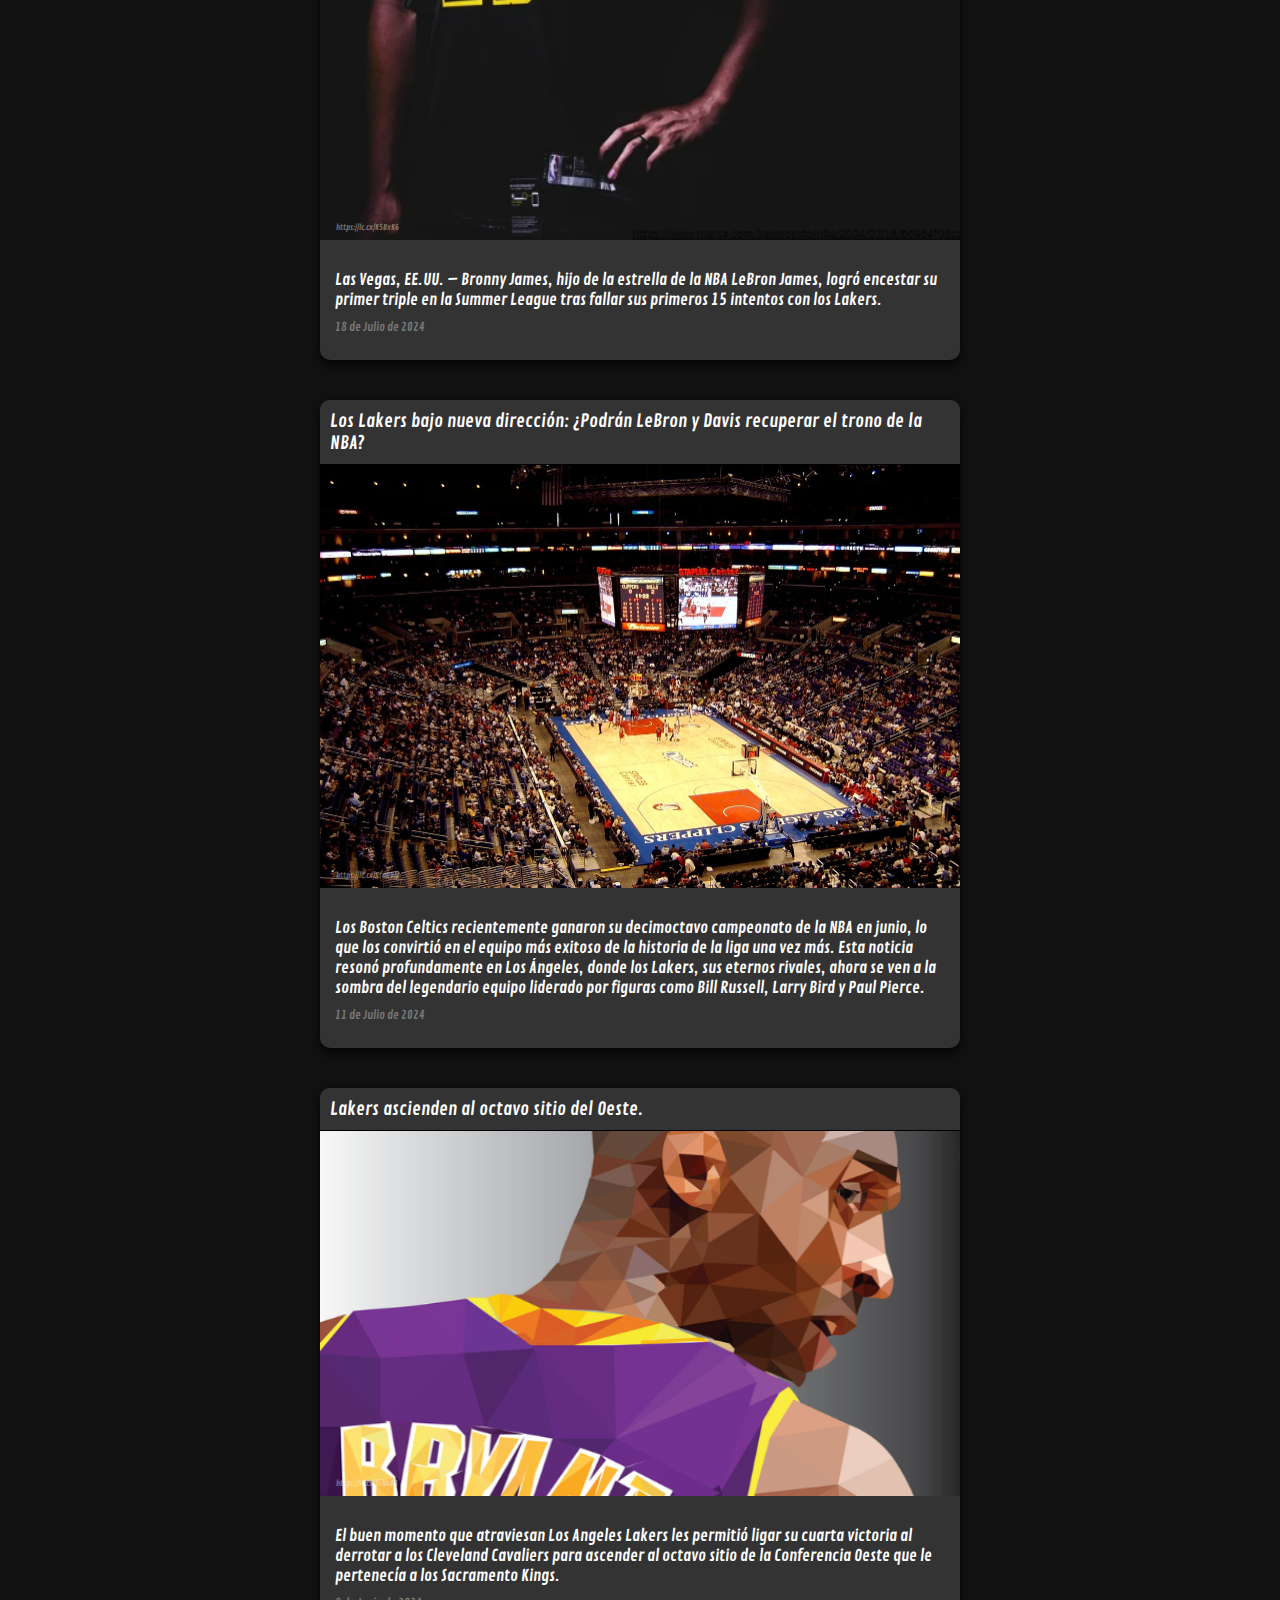
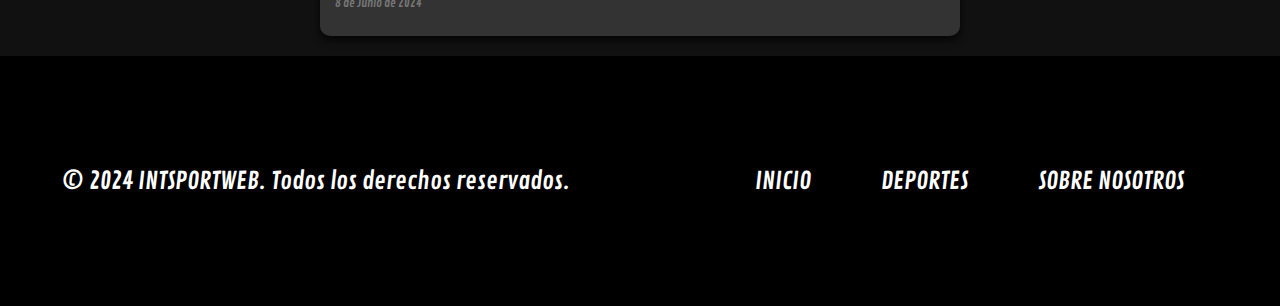
<file: NOTICIASBASQUETBOL.HTML>
<!DOCTYPE html>
<html lang="en">
<head>
    <meta charset="UTF-8">
    <meta name="viewport" content="width=device-width, initial-scale=1.0">
    <link rel="stylesheet" href="NOTICIASDEPORTES.CSS">
    <link rel="stylesheet" href="menu - footer.css">
    <link rel="icon" href="IMG-ROOT/LOGO - BLANCO.png">
    <link href="https://fonts.googleapis.com/css2?family=Contrail+One&display=swap" rel="stylesheet">
    <link rel="stylesheet" href="https://cdnjs.cloudflare.com/ajax/libs/font-awesome/6.0.0-beta3/css/all.min.css">
    <title>NOTICIAS BASQUETBOL</title>
</head>
<body>
    <header>
        <nav class="topnav">
            <a href="index.html" class="logo">
                <img height="40" width="320" src="IMG-ROOT/INTSPORTWEB LETRA BLANCA.png" alt="INTSPORTWEB LETRA BLANCA">
            </a>
            <div class="hamburger" onclick="toggleMenu()">
                <i class="fas fa-bars"></i> <!-- Ícono de hamburguesa -->
            </div>
            <ul class="menu">
                <li><a href="index.html">Inicio</a></li>
                <li class="menu-item">
                    <a href="#" onclick="toggleSubmenu(event, 'menu-submenu')">Deportes</a>
                    <ul id="menu-submenu" class="submenu">
                        <li><a href="FUTBOL.HTML">Fútbol</a></li>
                        <li><a href="BASQUETBOL.HTML">Básquetbol</a></li>
                        <li><a href="VOLEIBOL.HTML">Voleibol</a></li>
                        <li><a href="CICLISMO.HTML">Ciclismo</a></li>
                    </ul>
                </li>
                <li><a href="SOBRE NOSOTROS.html">Sobre nosotros</a></li>
                <li><a href="RENDIMIENTODEPORTIVOBASQUETBOL.HTML">Rendimiento deportivo</a></li>
            </ul>
            <div class="search-container">
                <form id="searchForm">
                    <input type="text" id="searchInput" placeholder="Buscar..." name="search">
                </form>
            </div>
        </nav>
    </header>
    <div class="container-wrapper">
        <div id="basquetbol8" class="content-container">
            <a>
                <div class="title-bar">Los Lakers Superan su Prueba Sin LeBron y Los Mavericks Aprovechan la Derrota de los Nuggets.</div>
                <div class="image-container">
                    <img src="IMGNOTICIAS/basquetbol 8.png" alt="">
                    <a href="https://lc.cx/rf6Zp3" target="_blank">
                        <div class="small-text-overlay">https://lc.cx/rf6Zp3</div>
                    </a>
                </div>
                <div class="content-text">
                    <p>En una emocionante jornada de la NBA, los Lakers pasaron su primera prueba de la temporada sin LeBron James al vencer a los Portland Trail Blazers.
                    </p>
                    <p class="small-text">28 de Julio de 2024</p>
                </div>
            </a>
        </div>
        <div id="basquetbol7" class="content-container">
            <a>
                <div class="title-bar">A Correr con los Lakers: LeBron James Renueva y Continúa su Legado.</div>
                <div class="image-container">
                    <img src="IMGNOTICIAS/basquetbol 7.png" alt="">
                    <a href="https://lc.cx/BfOJsN" target="_blank">
                        <div class="small-text-overlay">https://lc.cx/BfOJsN</div>
                    </a>
                </div>
                <div class="content-text">
                    <p>LeBron James renovó su contrato con Los Angeles Lakers. Firmó por dos temporadas más con un salario total de 104 millones de dólares. Esta renovación asegura su permanencia en el equipo y refuerza su compromiso con la franquicia, mientras continúa construyendo su legado en la NBA.</p>
                    <p class="small-text">3 de Julio de 2024</p>
                </div>
            </a>
        </div>
        <div id="basquetbol6" class="content-container">
            <a>
                <div class="title-bar">Estados Unidos y su Dominio en el Baloncesto Mundial.</div>
                <div class="image-container">
                    <img src="IMGNOTICIAS/basquetbol 6.png" alt="">
                    <a href="https://lc.cx/cZC7Em" target="_blank">
                        <div class="small-text-overlay">https://lc.cx/cZC7Em</div>
                    </a>
                </div>
                <div class="content-text">
                    <p>Aunque países como Francia, Australia y España han reducido la distancia en los últimos años, Estados Unidos sigue dominando el baloncesto mundial.</p>
                    <p class="small-text">30 de Julio de 2024</p>
                </div>
            </a>
        </div>
        <div id="basquetbol5" class="content-container">
            <a>
                <div class="title-bar"> Aldama Brilla en la Victoria sobre Grecia y Asegura el Camino a los Cuartos.</div>
                <div class="image-container">
                    <img src="IMGNOTICIAS/basquetbol 5.png" alt="">
                    <a href="https://lc.cx/ljRGhQ" target="_blank">
                        <div class="small-text-overlay">https://lc.cx/ljRGhQ</div>
                    </a>
                </div>
                <div class="content-text">
                    <p>España logró una victoria crucial contra Grecia en un vibrante enfrentamiento. Tras dominar la primera mitad con un impresionante acierto en los tiros exteriores.</p>
                    <p class="small-text">30 de Julio de 2024</p>
                </div>
            </a>
        </div>
        <div id="basquetbol4" class="content-container">
            <a>
                <div class="title-bar">España se Impone a Grecia en el Torneo Olímpico.</div>
                <div class="image-container">
                    <img src="IMGNOTICIAS/basquetbol 4.png" alt="">
                    <a href="https://lc.cx/E3Ox84" target="_blank">
                        <div class="small-text-overlay">https://lc.cx/E3Ox84</div>
                    </a>
                </div>
                <div class="content-text">
                    <p>España mostró su mejor versión en el torneo olímpico al derrotar a Grecia por 84-77, destacando por su estrategia, fe e intensidad.</p>
                    <p class="small-text">30 de Julio de 2024</p>
                </div>
            </a>
        </div>
        <div id="basquetbol3" class="content-container">
            <a>
                <div class="title-bar">Bronny James Rompe su Mala Racha y Anota su Primer Triple en la Summer League.</div>
                <div class="image-container">
                    <img src="IMGNOTICIAS/basquetbol 3.png" alt="">
                    <a href="https://lc.cx/K5BxK6" target="_blank">
                        <div class="small-text-overlay">https://lc.cx/K5BxK6</div>
                    </a>
                </div>
                <div class="content-text">
                    <p>Las Vegas, EE.UU. – Bronny James, hijo de la estrella de la NBA LeBron James, logró encestar su primer triple en la Summer League tras fallar sus primeros 15 intentos con los Lakers.</p>
                    <p class="small-text">18 de Julio de 2024</p>
                </div>
            </a>
        </div>
        <div id="basquetbol2" class="content-container">
            <a>
                <div class="title-bar">Los Lakers bajo nueva dirección: ¿Podrán LeBron y Davis recuperar el trono de la NBA?</div>
                <div class="image-container">
                    <img src="IMGNOTICIAS/basquetbol 2.png" alt="">
                    <a href="https://lc.cx/Rfd0VM" target="_blank">
                        <div class="small-text-overlay">https://lc.cx/Rfd0VM</div>
                    </a>
                </div>
                <div class="content-text">
                    <p>Los Boston Celtics recientemente ganaron su decimoctavo campeonato de la NBA en junio, lo que los convirtió en el equipo más exitoso de la historia de la liga una vez más. Esta noticia resonó profundamente en Los Ángeles, donde los Lakers, sus eternos rivales, ahora se ven a la sombra del legendario equipo liderado por figuras como Bill Russell, Larry Bird y Paul Pierce.</p>
                    <p class="small-text">11 de Julio de 2024</p>
                </div>
            </a>
        </div>
        <div id="basquetbol1" class="content-container">
            <a>
                <div class="title-bar">Lakers ascienden al octavo sitio del Oeste.</div>
                <div class="image-container">
                    <img src="IMGNOTICIAS/basquetbol 1.png" alt="">
                    <a href="https://lc.cx/BrNk03" target="_blank">
                        <div class="small-text-overlay">https://lc.cx/BrNk03</div>
                    </a>
                </div>
                <div class="content-text">
                    <p>El buen momento que atraviesan Los Angeles Lakers les permitió ligar su cuarta victoria al derrotar a los Cleveland Cavaliers para ascender al octavo sitio de la Conferencia Oeste que le pertenecía a los Sacramento Kings.</p>
                    <p class="small-text">8 de Junio de 2024</p>
                </div>
            </a>
        </div>
    </div>
    <footer>
        <div class="footer-content">
            <p>© 2024 INTSPORTWEB. Todos los derechos reservados.</p>
            <ul class="footer-menu">
                <li><a href="INICIO.html">Inicio</a></li>
                <li class="submenu-container">
                    <a href="" class="footer-menu-item" onclick="toggleFooterSubmenu(event)">Deportes</a>
                    <ul class="footer-submenu">
                        <li><a href="FUTBOL.HTML">Futbol</a></li>
                        <li><a href="BASQUETBOL.HTML">Basquetbol</a></li>
                        <li><a href="VOLEIBOL.HTML">Voleibol</a></li>
                        <li><a href="CICLISMO.HTML">Ciclismo</a></li>
                    </ul>
                </li>
                <li><a href="SOBRE NOSOTROS.html">Sobre nosotros</a></li>
            </ul>
        </div>
    </footer>
    <script src="INTSPORTWEB.JS"></script>
    <script src="buscador.js"></script>
</body>
</html>
</file>
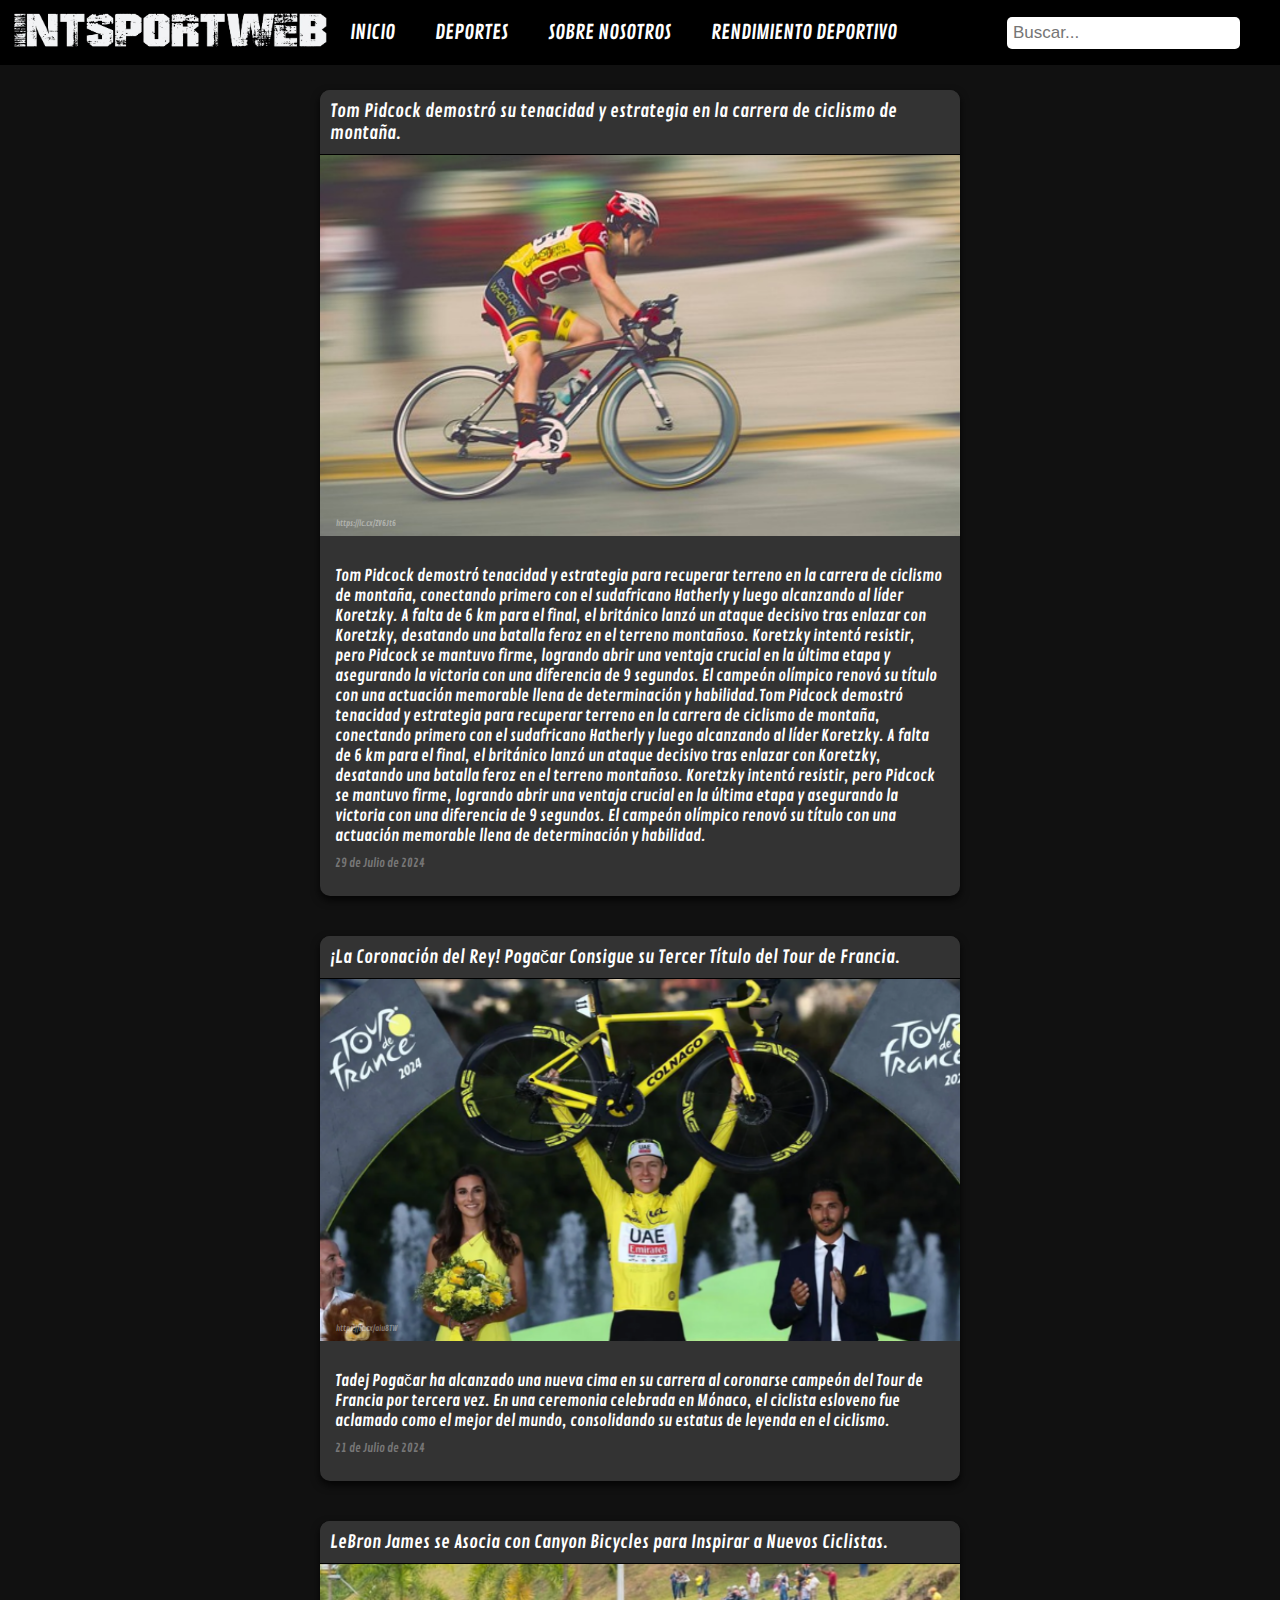
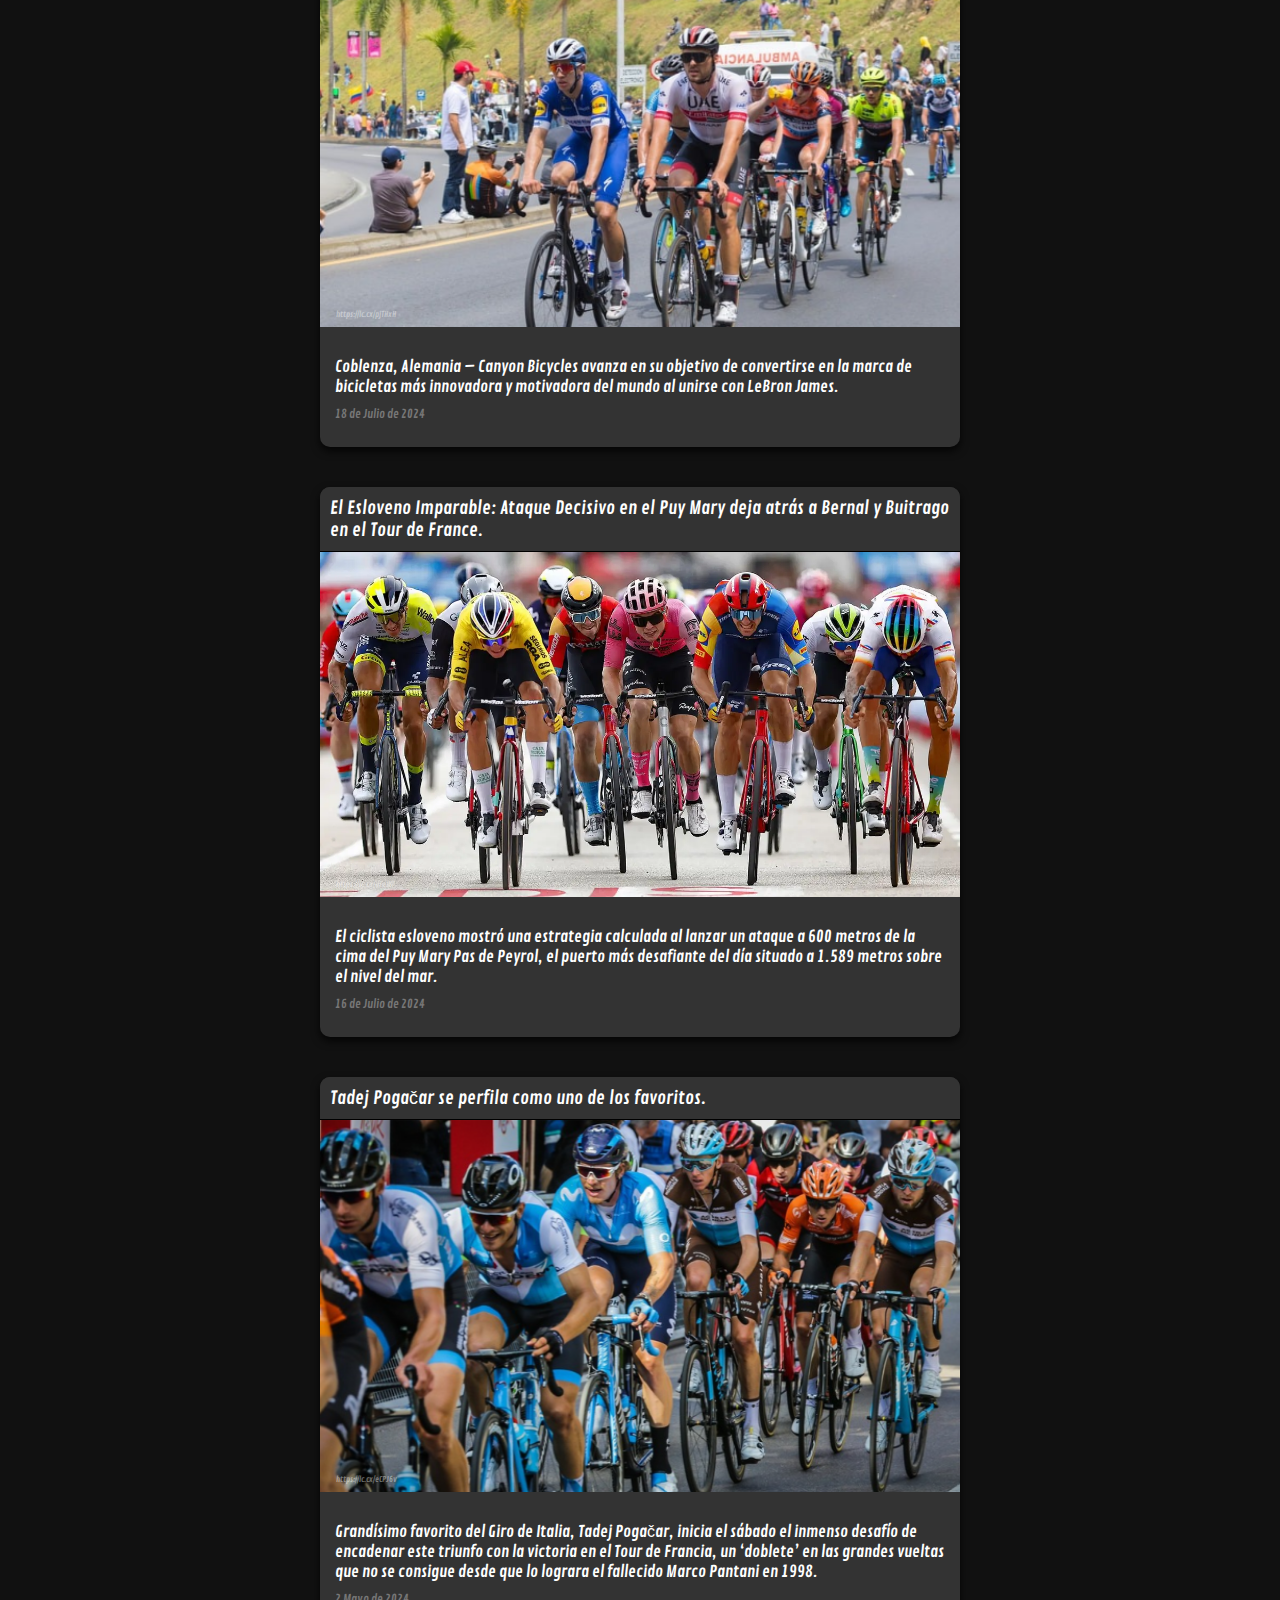
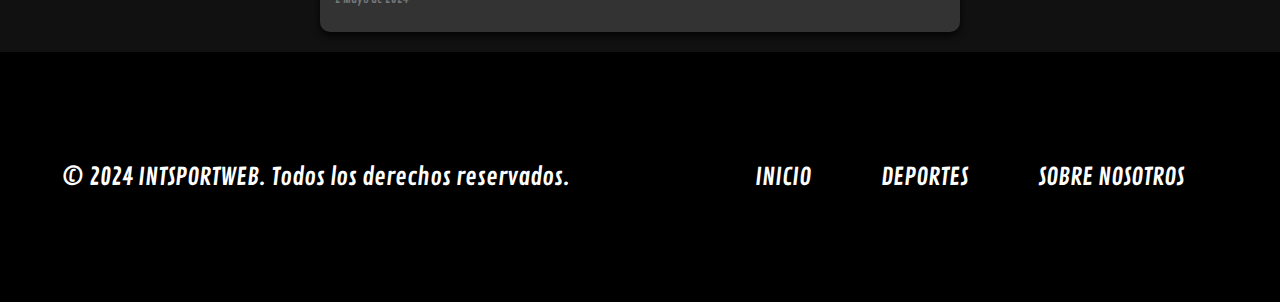
<file: NOTICIASCICLISMO.HTML>
<!DOCTYPE html>
<html lang="en">
<head>
    <meta charset="UTF-8">
    <meta name="viewport" content="width=device-width, initial-scale=1.0">
    <link rel="stylesheet" href="NOTICIASDEPORTES.CSS">
    <link rel="stylesheet" href="menu - footer.css">
    <link rel="icon" href="IMG-ROOT/LOGO - BLANCO.png">
    <link href="https://fonts.googleapis.com/css2?family=Contrail+One&display=swap" rel="stylesheet">
    <link rel="stylesheet" href="https://cdnjs.cloudflare.com/ajax/libs/font-awesome/6.0.0-beta3/css/all.min.css">
    <title>NOTICIAS CICLISMO</title>
</head>
<body>
    <header>
        <nav class="topnav">
            <a href="index.html" class="logo">
                <img height="40" width="320" src="IMG-ROOT/INTSPORTWEB LETRA BLANCA.png" alt="INTSPORTWEB LETRA BLANCA">
            </a>
            <div class="hamburger" onclick="toggleMenu()">
                <i class="fas fa-bars"></i> <!-- Ícono de hamburguesa -->
            </div>
            <ul class="menu">
                <li><a href="index.html">Inicio</a></li>
                <li class="menu-item">
                    <a href="#" onclick="toggleSubmenu(event, 'menu-submenu')">Deportes</a>
                    <ul id="menu-submenu" class="submenu">
                        <li><a href="FUTBOL.HTML">Fútbol</a></li>
                        <li><a href="BASQUETBOL.HTML">Básquetbol</a></li>
                        <li><a href="VOLEIBOL.HTML">Voleibol</a></li>
                        <li><a href="CICLISMO.HTML">Ciclismo</a></li>
                    </ul>
                </li>
                <li><a href="SOBRE NOSOTROS.html">Sobre nosotros</a></li>
                <li><a href="RENDIMIENTODEPORTIVOCICLISMO.HTML">Rendimiento deportivo</a></li>
            </ul>
            <div class="search-container">
                <form id="searchForm">
                    <input type="text" id="searchInput" placeholder="Buscar..." name="search">
                </form>
            </div>
        </nav>
    </header>
    <div class="container-wrapper">
        <div id="ciclismo5" class="content-container">
            <a>
                <div class="title-bar">Tom Pidcock demostró su tenacidad y estrategia en la carrera de ciclismo de montaña.</div>
                <div class="image-container">
                    <img src="IMGNOTICIAS/ciclismo 5.png" alt="">
                    <a href="https://lc.cx/ZV6Jt6" target="_blank">
                        <div class="small-text-overlay">https://lc.cx/ZV6Jt6</div>
                    </a>
                </div>
                <div class="content-text">
                    <p>Tom Pidcock demostró tenacidad y estrategia para recuperar terreno en la carrera de ciclismo de montaña, conectando primero con el sudafricano Hatherly y luego alcanzando al líder Koretzky. A falta de 6 km para el final, el británico lanzó un ataque decisivo tras enlazar con Koretzky, desatando una batalla feroz en el terreno montañoso. Koretzky intentó resistir, pero Pidcock se mantuvo firme, logrando abrir una ventaja crucial en la última etapa y asegurando la victoria con una diferencia de 9 segundos. El campeón olímpico renovó su título con una actuación memorable llena de determinación y habilidad.Tom Pidcock demostró tenacidad y estrategia para recuperar terreno en la carrera de ciclismo de montaña, conectando primero con el sudafricano Hatherly y luego alcanzando al líder Koretzky. A falta de 6 km para el final, el británico lanzó un ataque decisivo tras enlazar con Koretzky, desatando una batalla feroz en el terreno montañoso. Koretzky intentó resistir, pero Pidcock se mantuvo firme, logrando abrir una ventaja crucial en la última etapa y asegurando la victoria con una diferencia de 9 segundos. El campeón olímpico renovó su título con una actuación memorable llena de determinación y habilidad.</p>
                    <p class="small-text">29 de Julio de 2024</p>
                </div>
            </a>
        </div>
        <div id="ciclismo4" class="content-container">
            <a>
                <div class="title-bar">¡La Coronación del Rey! Pogačar Consigue su Tercer Título del Tour de Francia.</div>
                <div class="image-container">
                    <img src="IMGNOTICIAS/ciclismo 4.png" alt="">
                    <a href="https://lc.cx/aiu8TW" target="_blank">
                        <div class="small-text-overlay">https://lc.cx/aiu8TW</div>
                    </a>
                </div>
                <div class="content-text">
                    <p>Tadej Pogačar ha alcanzado una nueva cima en su carrera al coronarse campeón del Tour de Francia por tercera vez. En una ceremonia celebrada en Mónaco, el ciclista esloveno fue aclamado como el mejor del mundo, consolidando su estatus de leyenda en el ciclismo.</p>
                    <p class="small-text">21 de Julio de 2024</p>
                </div>
            </a>
        </div>
        <div id="ciclismo3" class="content-container">
            <a>
                <div class="title-bar">LeBron James se Asocia con Canyon Bicycles para Inspirar a Nuevos Ciclistas.</div>
                <div class="image-container">
                    <img src="IMGNOTICIAS/ciclismo 3.png" alt="">
                    <a href="https://lc.cx/pjTHxH" target="_blank">
                        <div class="small-text-overlay">https://lc.cx/pjTHxH</div>
                    </a>
                </div>
                <div class="content-text">
                    <p>Coblenza, Alemania – Canyon Bicycles avanza en su objetivo de convertirse en la marca de bicicletas más innovadora y motivadora del mundo al unirse con LeBron James.</p>
                    <p class="small-text">18 de Julio de 2024</p>
                </div>
            </a>
        </div>
        <div id="ciclismo2" class="content-container">
            <a>
                <div class="title-bar">El Esloveno Imparable: Ataque Decisivo en el Puy Mary deja atrás a Bernal y Buitrago en el Tour de France.</div>
                <div class="image-container">
                    <img src="IMGNOTICIAS/ciclismo 2.png" alt="">
                    <a href="https://lc.cx/IlFeWP" target="_blank">
                        <div class="small-text-overlay">https://lc.cx/IlFeWP</div>
                    </a>
                </div>
                <div class="content-text">
                    <p>El ciclista esloveno mostró una estrategia calculada al lanzar un ataque a 600 metros de la cima del Puy Mary Pas de Peyrol, el puerto más desafiante del día situado a 1.589 metros sobre el nivel del mar.</p>
                    <p class="small-text">16 de Julio de 2024</p>
                </div>
            </a>
        </div>
        <div id="ciclismo1" class="content-container">
            <a>
                <div class="title-bar">Tadej Pogačar se perfila como uno de los favoritos.</div>
                <div class="image-container">
                    <img src="IMGNOTICIAS/ciclismo 1.png" alt="">
                    <a href="https://lc.cx/eCPJ6v" target="_blank">
                        <div class="small-text-overlay">https://lc.cx/eCPJ6v</div>
                    </a>
                </div>
                <div class="content-text">
                    <p>Grandísimo favorito del Giro de Italia, Tadej Pogačar, inicia el sábado el inmenso desafío de encadenar este triunfo con la victoria en el Tour de Francia, un ‘doblete’ en las grandes vueltas que no se consigue desde que lo lograra el fallecido Marco Pantani en 1998.</p>
                    <p class="small-text">2 Mayo de 2024</p>
                </div>
            </a>
        </div>
    </div>
    <footer>
        <div class="footer-content">
            <p>© 2024 INTSPORTWEB. Todos los derechos reservados.</p>
            <ul class="footer-menu">
                <li><a href="INICIO.html">Inicio</a></li>
                <li class="submenu-container">
                    <a href="" class="footer-menu-item" onclick="toggleFooterSubmenu(event)">Deportes</a>
                    <ul class="footer-submenu">
                        <li><a href="FUTBOL.HTML">Futbol</a></li>
                        <li><a href="BASQUETBOL.HTML">Basquetbol</a></li>
                        <li><a href="VOLEIBOL.HTML">Voleibol</a></li>
                        <li><a href="CICLISMO.HTML">Ciclismo</a></li>
                    </ul>
                </li>
                <li><a href="SOBRE NOSOTROS.html">Sobre nosotros</a></li>
            </ul>
        </div>
    </footer>
    <script src="INTSPORTWEB.JS"></script>
    <script src="buscador.js"></script>
</body>
</html>
</file>
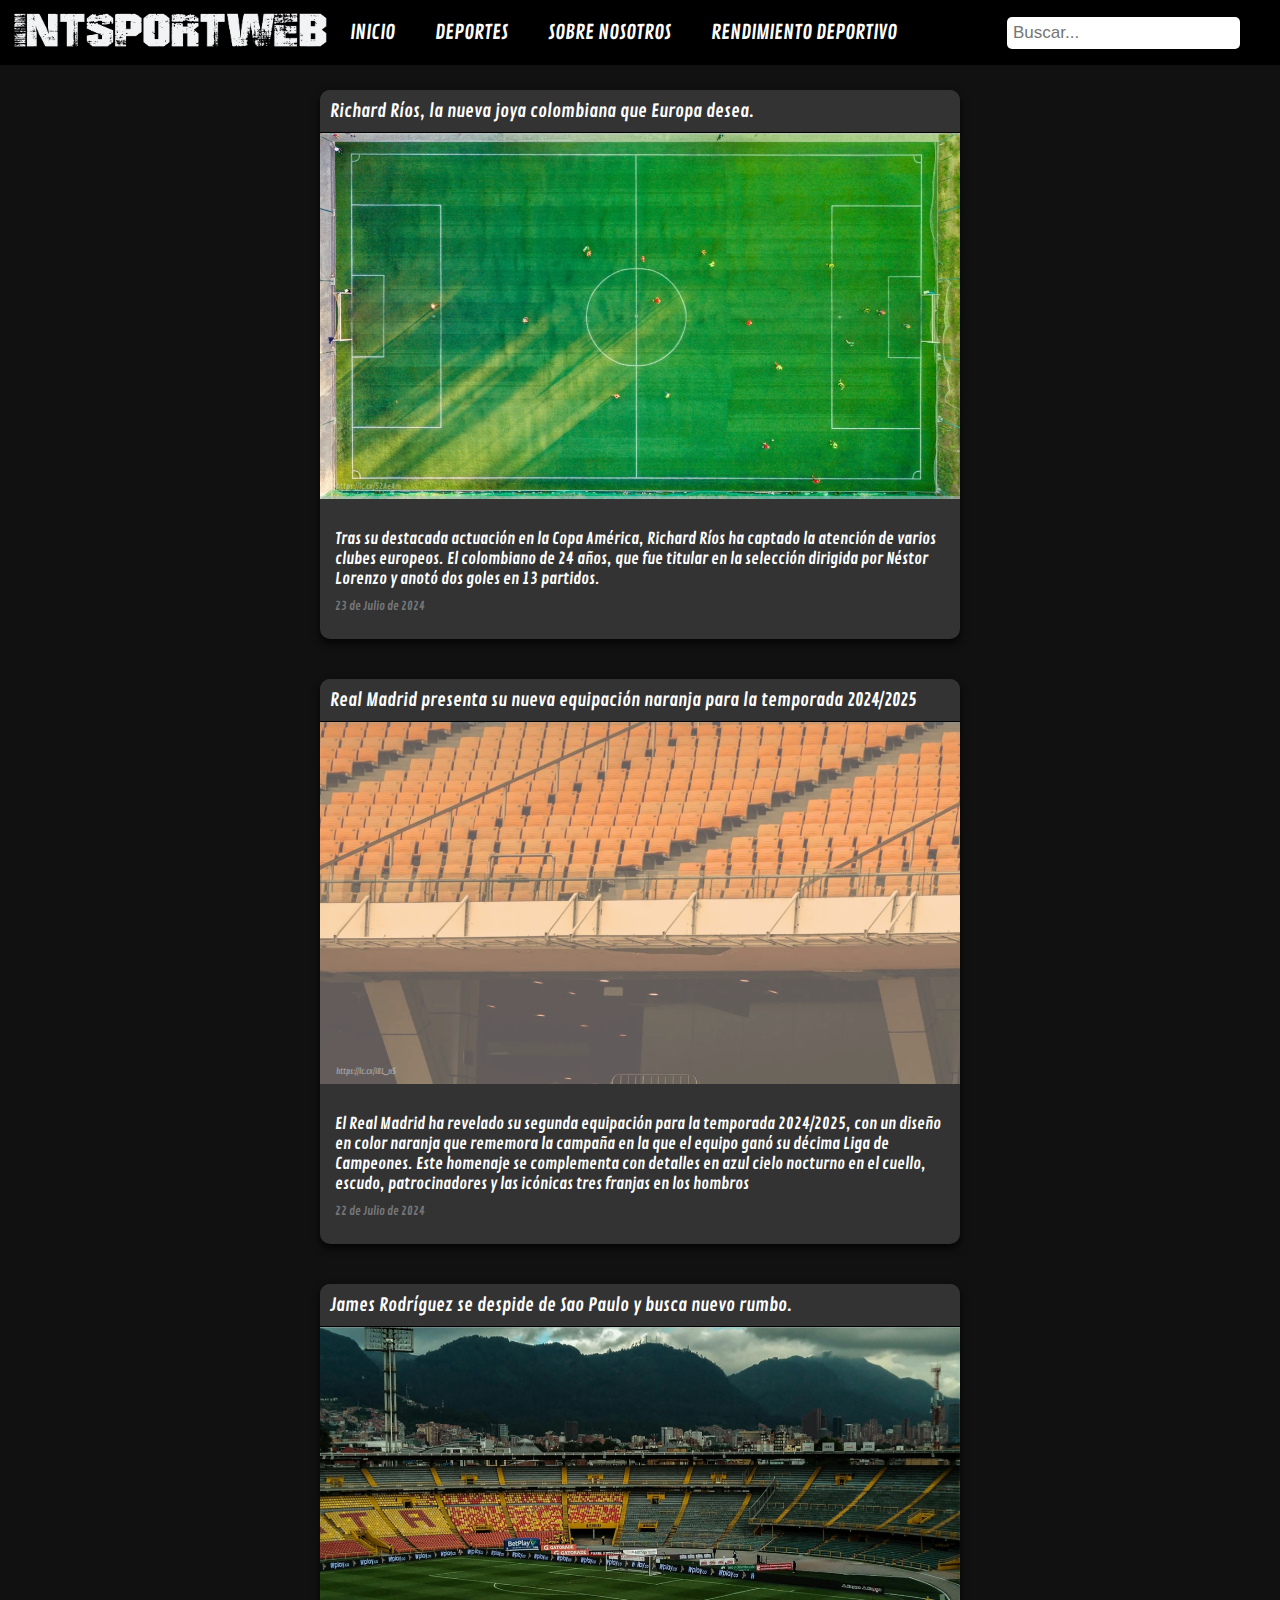
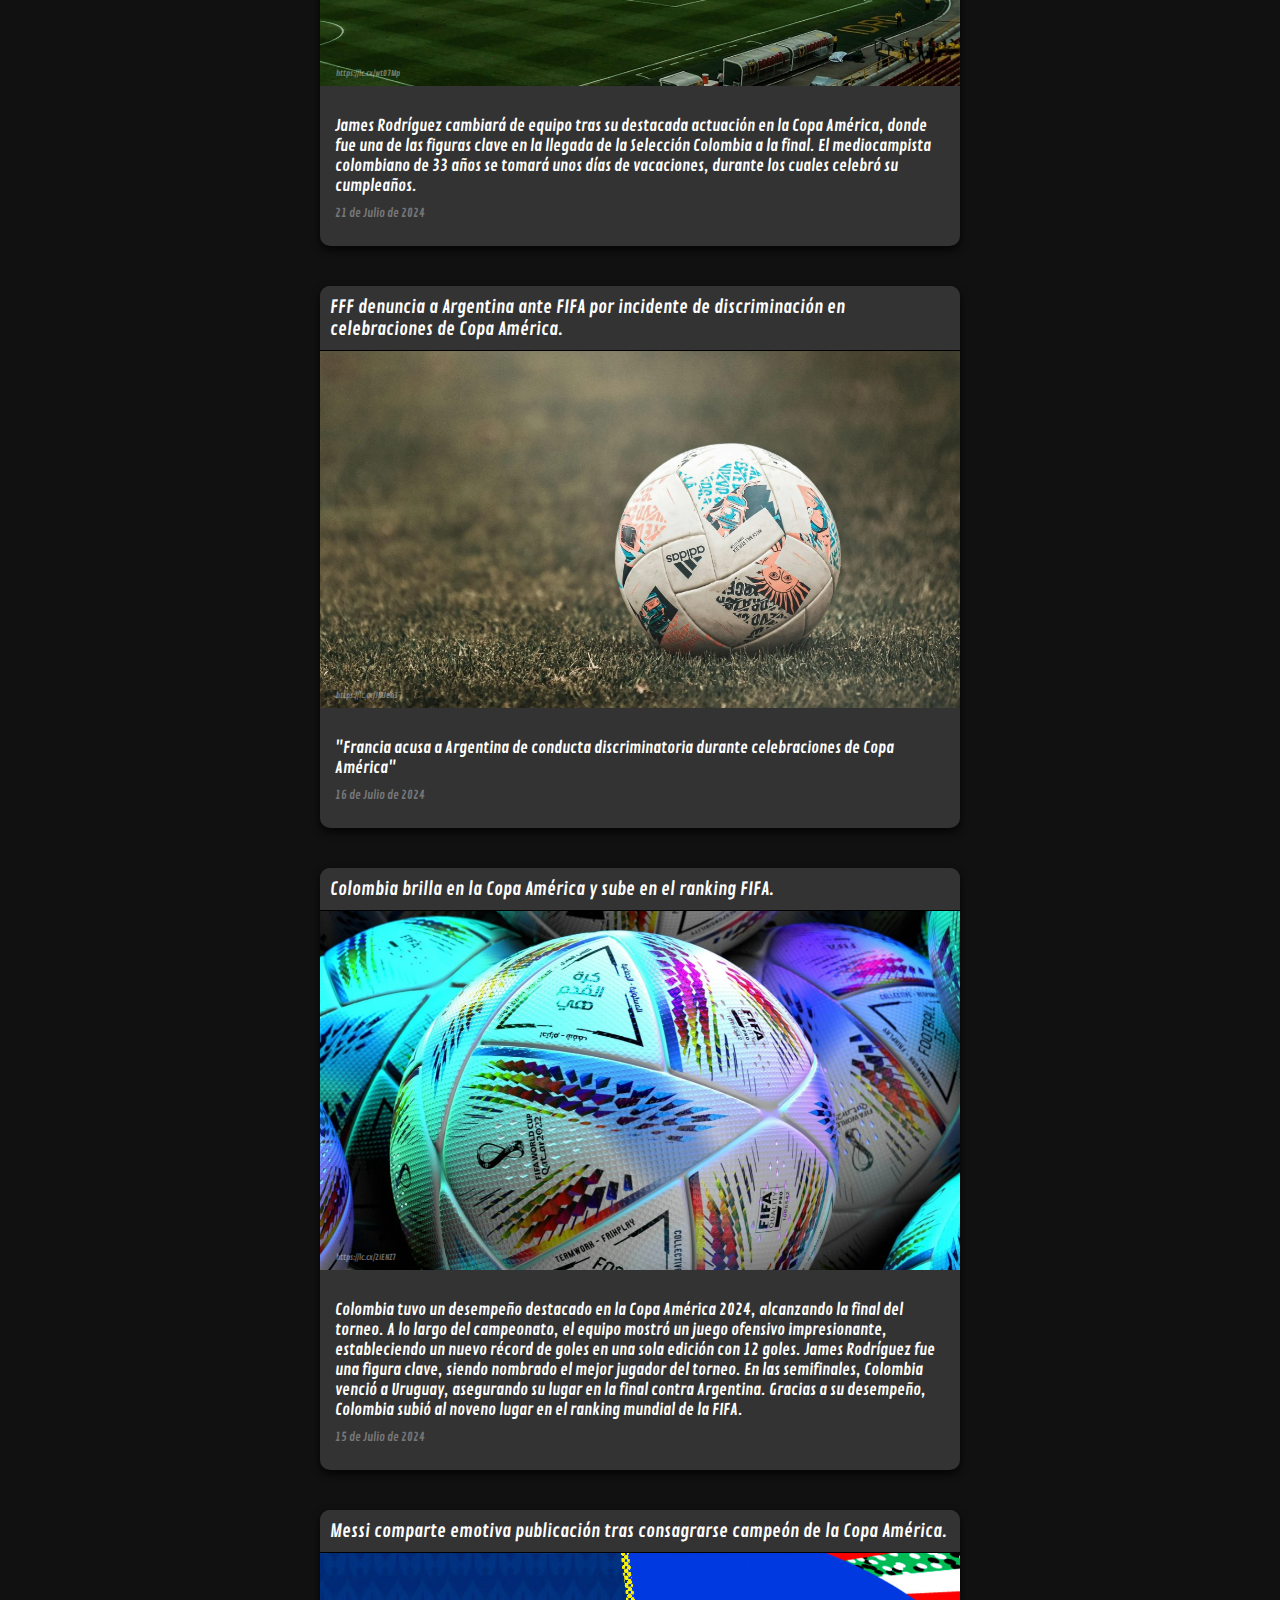
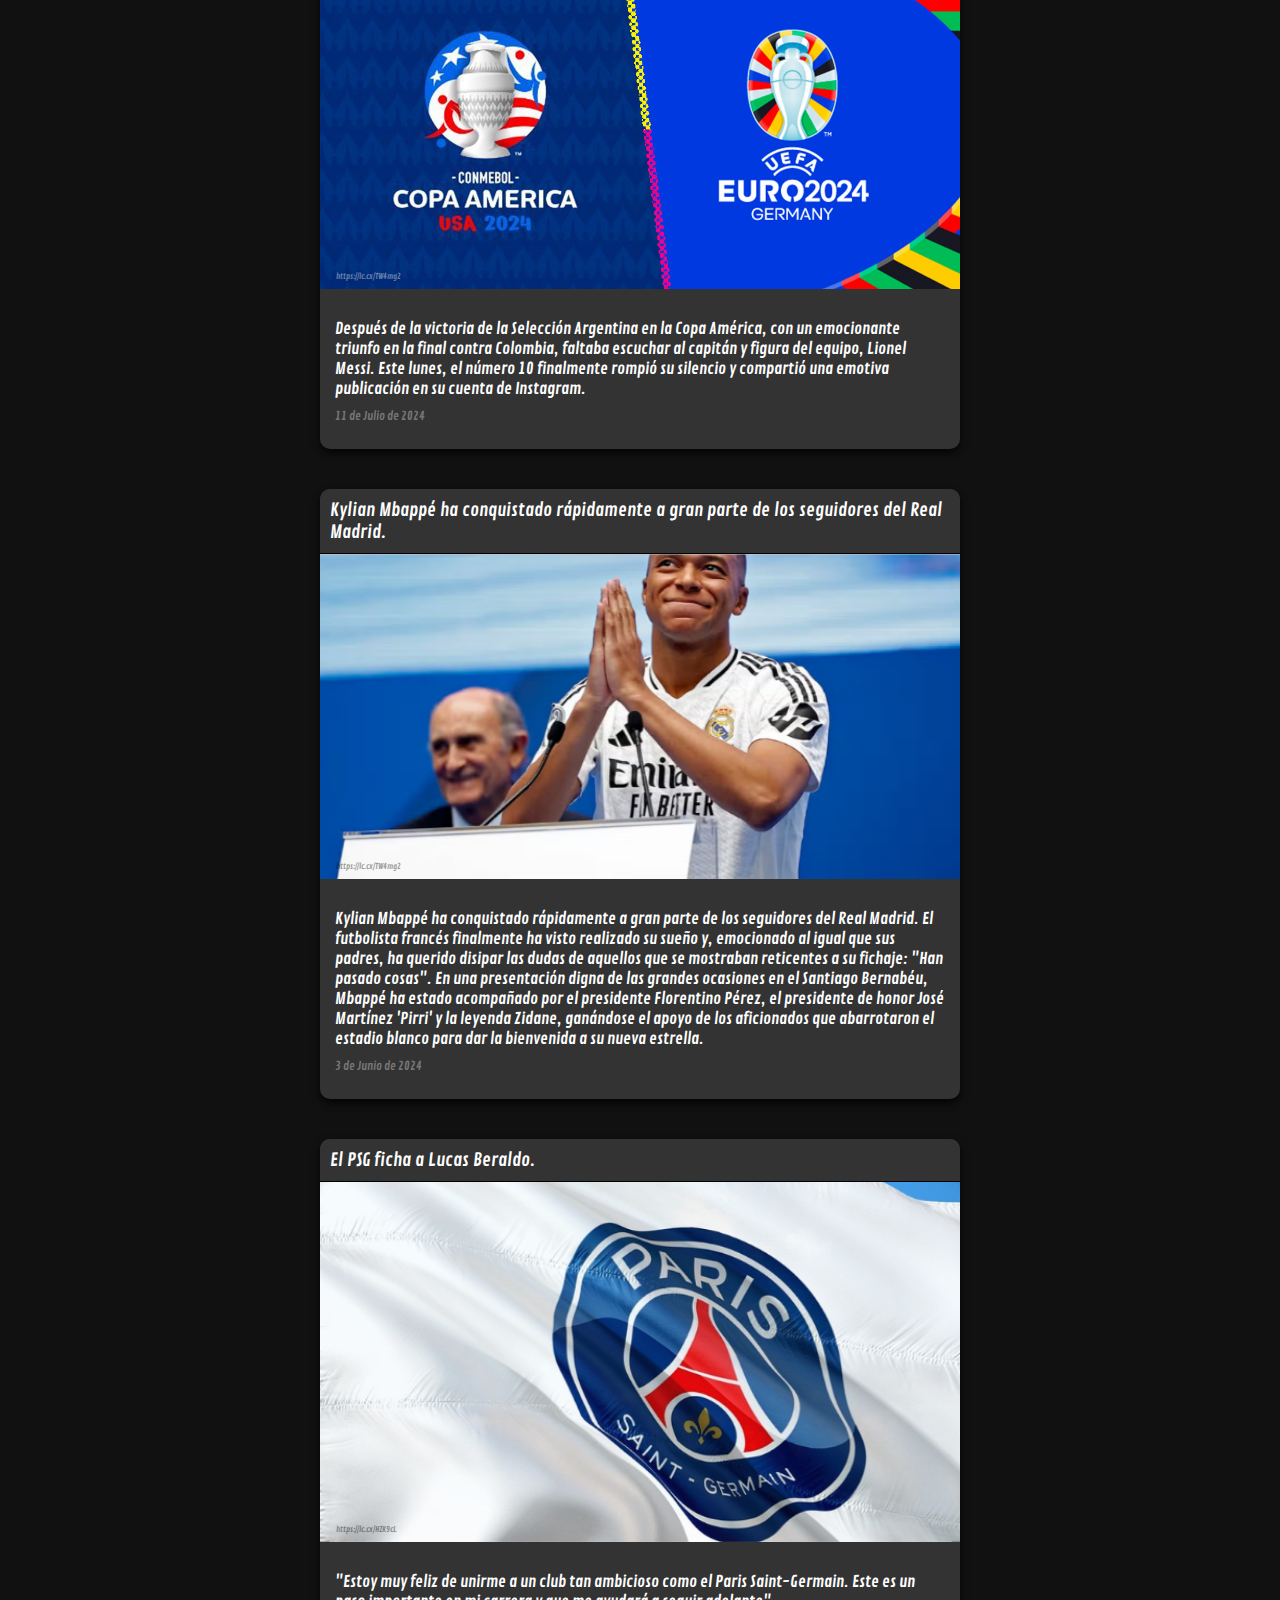
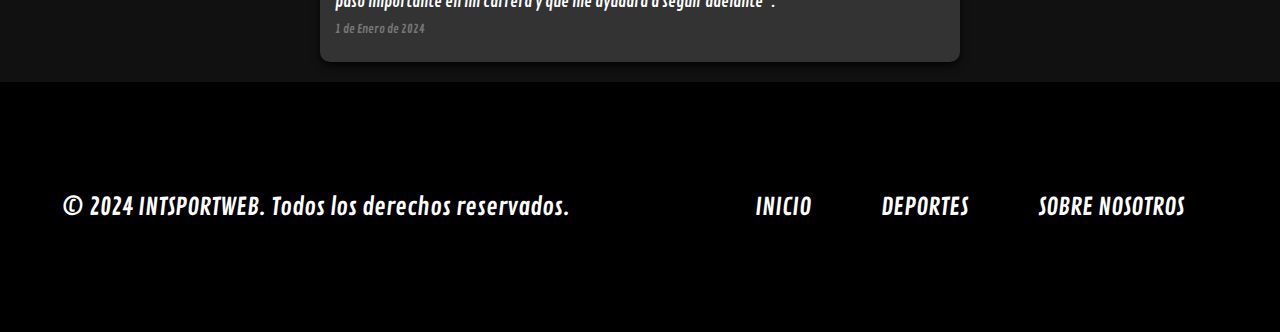
<file: NOTICIASFUTBOL.HTML>
<!DOCTYPE html>
<html lang="en">
<head>
    <meta charset="UTF-8">
    <meta name="viewport" content="width=device-width, initial-scale=1.0">
    <link rel="stylesheet" href="NOTICIASDEPORTES.CSS">
    <link rel="stylesheet" href="menu - footer.css">
    <link rel="icon" href="IMG-ROOT/LOGO - BLANCO.png">
    <link href="https://fonts.googleapis.com/css2?family=Contrail+One&display=swap" rel="stylesheet">
    <link rel="stylesheet" href="https://cdnjs.cloudflare.com/ajax/libs/font-awesome/6.0.0-beta3/css/all.min.css">
    <title>NOTICIAS FUTBOL</title>
</head>
<body>
    <header>
        <nav class="topnav">
            <a href="index.html" class="logo">
                <img height="40" width="320" src="IMG-ROOT/INTSPORTWEB LETRA BLANCA.png" alt="INTSPORTWEB LETRA BLANCA">
            </a>
            <div class="hamburger" onclick="toggleMenu()">
                <i class="fas fa-bars"></i> <!-- Ícono de hamburguesa -->
            </div>
            <ul class="menu">
                <li><a href="index.html">Inicio</a></li>
                <li class="menu-item">
                    <a href="#" onclick="toggleSubmenu(event, 'menu-submenu')">Deportes</a>
                    <ul id="menu-submenu" class="submenu">
                        <li><a href="FUTBOL.HTML">Fútbol</a></li>
                        <li><a href="BASQUETBOL.HTML">Básquetbol</a></li>
                        <li><a href="VOLEIBOL.HTML">Voleibol</a></li>
                        <li><a href="CICLISMO.HTML">Ciclismo</a></li>
                    </ul>
                </li>
                <li><a href="SOBRE NOSOTROS.html">Sobre nosotros</a></li>
                <li><a href="RENDIMIENTODEPORTIVOFUTBOL.HTML">Rendimiento deportivo</a></li>
            </ul>
            <div class="search-container">
                <form id="searchForm">
                    <input type="text" id="searchInput" placeholder="Buscar..." name="search">
                </form>
            </div>
        </nav>
    </header>
    <div class="container-wrapper">
        <div id="futbol8" class="content-container">
            <a>
                <div class="title-bar">Richard Ríos, la nueva joya colombiana que Europa desea.</div>
                <div class="image-container">
                    <img src="IMGNOTICIAS/futbol 8.png" alt="">
                    <a href="https://lc.cx/52AeAm" target="_blank">
                        <div class="small-text-overlay">https://lc.cx/52AeAm</div>
                    </a>
                </div>
                <div class="content-text">
                    <p>Tras su destacada actuación en la Copa América, Richard Ríos ha captado la atención de varios clubes europeos. El colombiano de 24 años, que fue titular en la selección dirigida por Néstor Lorenzo y anotó dos goles en 13 partidos.</p>
                    <p class="small-text">23 de Julio de 2024</p>
                </div>
            </a>
        </div>
        <div id="futbol7" class="content-container">
            <a>
                <div class="title-bar">Real Madrid presenta su nueva equipación naranja para la temporada 2024/2025</div>
                <div class="image-container">
                    <img src="IMGNOTICIAS/futbol 7.png" alt="">
                    <a href="https://lc.cx/i8L_n5" target="_blank">
                        <div class="small-text-overlay">https://lc.cx/i8L_n5</div>
                    </a>
                </div>
                <div class="content-text">
                    <p>El Real Madrid ha revelado su segunda equipación para la temporada 2024/2025, con un diseño en color naranja que rememora la campaña en la que el equipo ganó su décima Liga de Campeones. Este homenaje se complementa con detalles en azul cielo nocturno en el cuello, escudo, patrocinadores y las icónicas tres franjas en los hombros
                    </p>
                    <p class="small-text">22 de Julio de 2024</p>
                </div>
            </a>
        </div>
        <div id="futbol6" class="content-container">
            <a>
                <div class="title-bar">James Rodríguez se despide de Sao Paulo y busca nuevo rumbo.</div>
                <div class="image-container">
                    <img src="IMGNOTICIAS/futbol 6.png" alt="">
                    <a href="https://lc.cx/wt07Mp" target="_blank">
                        <div class="small-text-overlay">https://lc.cx/wt07Mp</div>
                    </a>
                </div>
                <div class="content-text">
                    <p>James Rodríguez cambiará de equipo tras su destacada actuación en la Copa América, donde fue una de las figuras clave en la llegada de la Selección Colombia a la final. El mediocampista colombiano de 33 años se tomará unos días de vacaciones, durante los cuales celebró su cumpleaños.</p>
                    <p class="small-text">21 de Julio de 2024</p>
                </div>
            </a>
        </div>
        <div id="futbol5" class="content-container">
            <a>
                <div class="title-bar">FFF denuncia a Argentina ante FIFA por incidente de discriminación en celebraciones de Copa América.</div>
                <div class="image-container">
                    <img src="IMGNOTICIAS/futbol 5.png" alt="">
                    <a href="https://lc.cx/JMJen3" target="_blank">
                        <div class="small-text-overlay">https://lc.cx/JMJen3</div>
                    </a>
                </div>
                <div class="content-text">
                    <p>"Francia acusa a Argentina de conducta discriminatoria durante celebraciones de Copa América"</p>
                    <p class="small-text">16 de Julio de 2024</p>
                </div>
            </a>
        </div>
        <div id="futbol4" class="content-container">
            <a>
                <div class="title-bar">Colombia brilla en la Copa América y sube en el ranking FIFA.</div>
                <div class="image-container">
                    <img src="IMGNOTICIAS/futbol 4.png" alt="">
                    <a href="https://lc.cx/2iENZ7" target="_blank">
                        <div class="small-text-overlay">https://lc.cx/2iENZ7</div>
                    </a>
                </div>
                <div class="content-text">
                    <p>Colombia tuvo un desempeño destacado en la Copa América 2024, alcanzando la final del torneo. A lo largo del campeonato, el equipo mostró un juego ofensivo impresionante, estableciendo un nuevo récord de goles en una sola edición con 12 goles. James Rodríguez fue una figura clave, siendo nombrado el mejor jugador del torneo. En las semifinales, Colombia venció a Uruguay, asegurando su lugar en la final contra Argentina. Gracias a su desempeño, Colombia subió al noveno lugar en el ranking mundial de la FIFA.</p>
                    <p class="small-text">15 de Julio de 2024</p>
                </div>
            </a>
        </div>
        <div id="futbol3" class="content-container">
            <a>
                <div class="title-bar">Messi comparte emotiva publicación tras consagrarse campeón de la Copa América.</div>
                <div class="image-container">
                    <img src="IMGNOTICIAS/futbol 3.png" alt="">
                    <a href="https://lc.cx/TW4mg2" target="_blank">
                        <div class="small-text-overlay">https://lc.cx/TW4mg2</div>
                    </a>
                </div>
                <div class="content-text">
                    <p>Después de la victoria de la Selección Argentina en la Copa América, con un emocionante triunfo en la final contra Colombia, faltaba escuchar al capitán y figura del equipo, Lionel Messi. Este lunes, el número 10 finalmente rompió su silencio y compartió una emotiva publicación en su cuenta de Instagram.</p>
                    <p class="small-text">11 de Julio de 2024</p>
                </div>
            </a>
        </div>
        <div id="futbol2" class="content-container">
            <a>
                <div class="title-bar">Kylian Mbappé ha conquistado rápidamente a gran parte de los seguidores del Real Madrid.</div>
                <div class="image-container">
                    <img src="IMGNOTICIAS/futbol 2.png" alt="">
                    <a href="https://lc.cx/TW4mg2" target="_blank">
                        <div class="small-text-overlay" style="color: black;">https://lc.cx/TW4mg2</div>
                    </a>
                </div>
                <div class="content-text">
                    <p>Kylian Mbappé ha conquistado rápidamente a gran parte de los seguidores del Real Madrid. El futbolista francés finalmente ha visto realizado su sueño y, emocionado al igual que sus padres, ha querido disipar las dudas de aquellos que se mostraban reticentes a su fichaje: "Han pasado cosas". En una presentación digna de las grandes ocasiones en el Santiago Bernabéu, Mbappé ha estado acompañado por el presidente Florentino Pérez, el presidente de honor José Martínez 'Pirri' y la leyenda Zidane, ganándose el apoyo de los aficionados que abarrotaron el estadio blanco para dar la bienvenida a su nueva estrella.</p>
                    <p class="small-text">3 de Junio de 2024</p>
                </div>
            </a>
        </div>
        <div id="futbol1" class="content-container">
            <a>
                <div class="title-bar">El PSG ficha a Lucas Beraldo.</div>
                <div class="image-container">
                    <img src="IMGNOTICIAS/futbol 1.png" alt="">
                    <a href="https://lc.cx/HZK9cL" target="_blank">
                        <div class="small-text-overlay" style="color: black;">https://lc.cx/HZK9cL</div>
                    </a>
                </div>
                <div class="content-text">
                    <p>"Estoy muy feliz de unirme a un club tan ambicioso como el Paris Saint-Germain. Este es un paso importante en mi carrera y que me ayudará a seguir adelante".</p>
                    <p class="small-text">1 de Enero de 2024</p>
                </div>
            </a>
        </div>
    </div>
    <footer>
        <div class="footer-content">
            <p>© 2024 INTSPORTWEB. Todos los derechos reservados.</p>
            <ul class="footer-menu">
                <li><a href="INICIO.html">Inicio</a></li>
                <li class="submenu-container">
                    <a href="" class="footer-menu-item" onclick="toggleFooterSubmenu(event)">Deportes</a>
                    <ul class="footer-submenu">
                        <li><a href="FUTBOL.HTML">Futbol</a></li>
                        <li><a href="BASQUETBOL.HTML">Basquetbol</a></li>
                        <li><a href="VOLEIBOL.HTML">Voleibol</a></li>
                        <li><a href="CICLISMO.HTML">Ciclismo</a></li>
                    </ul>
                </li>
                <li><a href="SOBRE NOSOTROS.html">Sobre nosotros</a></li>
            </ul>
        </div>
    </footer>
    <script src="INTSPORTWEB.JS"></script>
    <script src="buscador.js"></script>
</body>
</html>
</file>
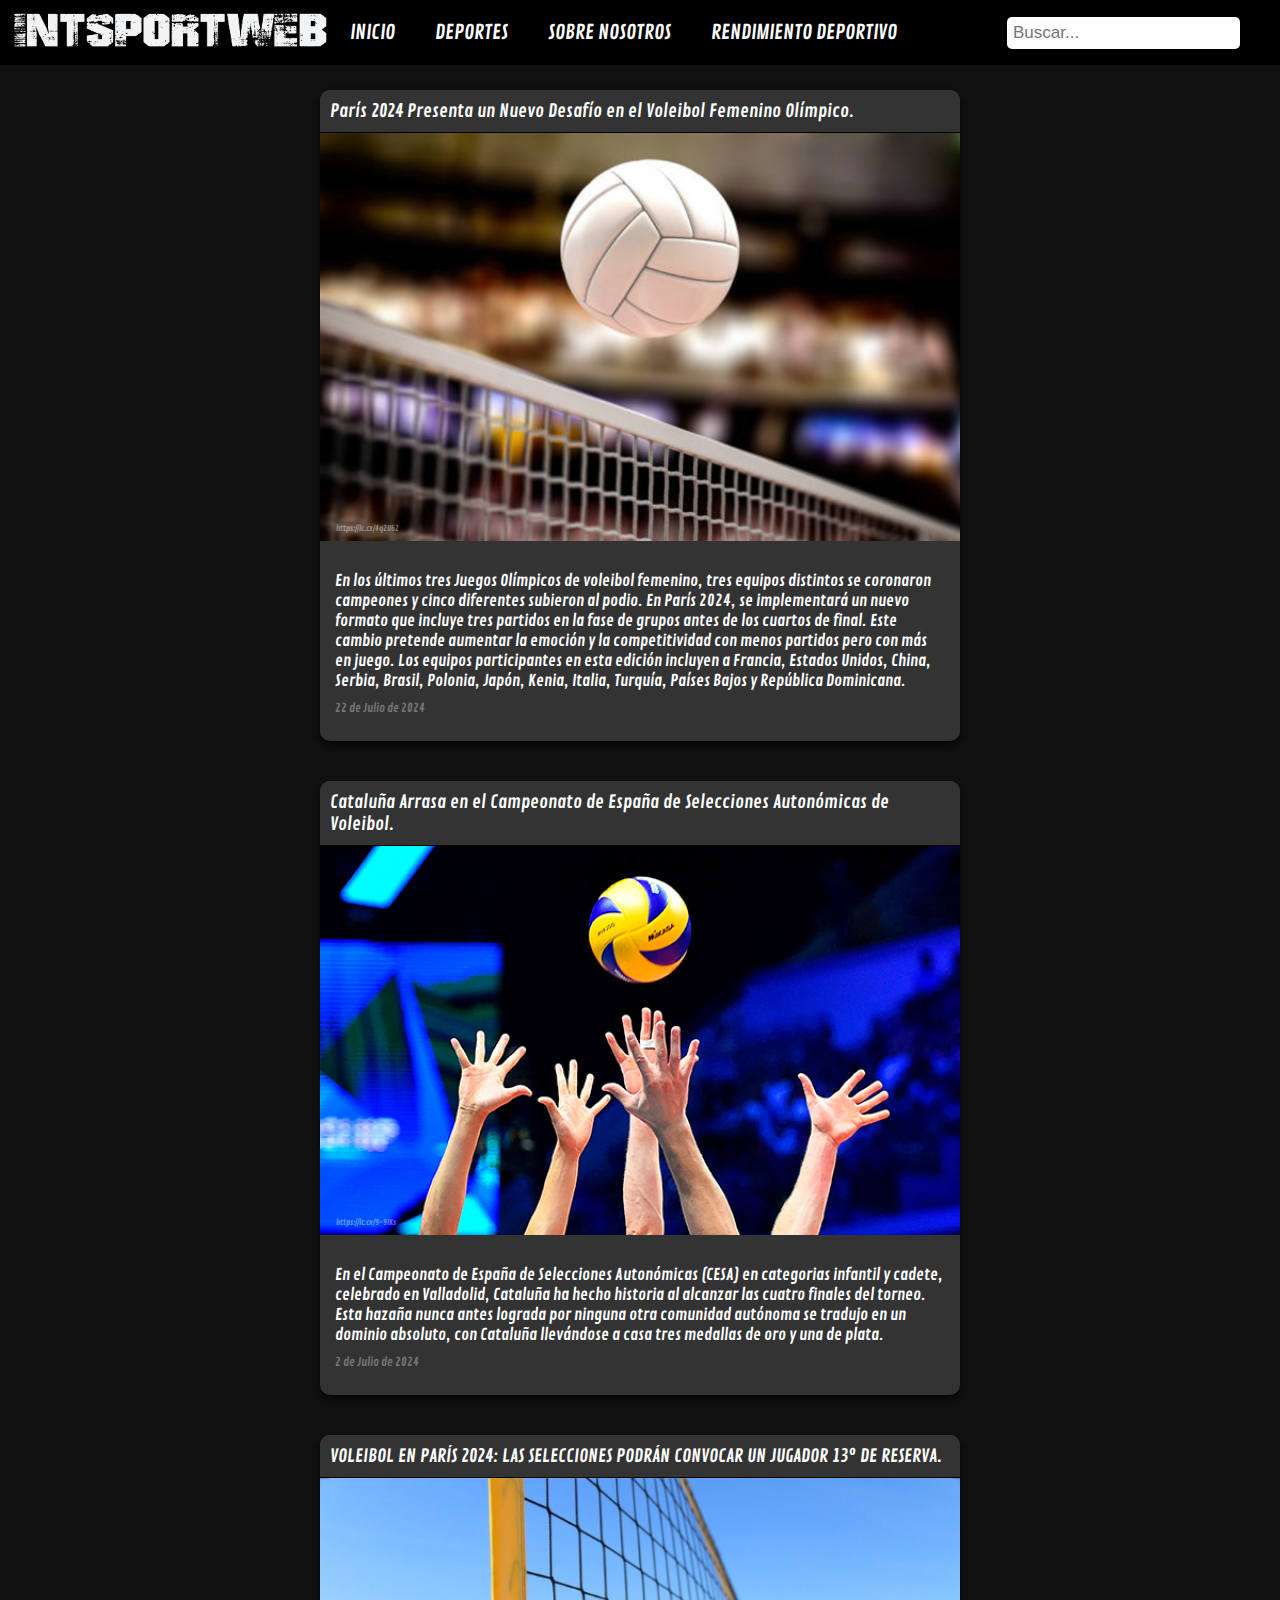
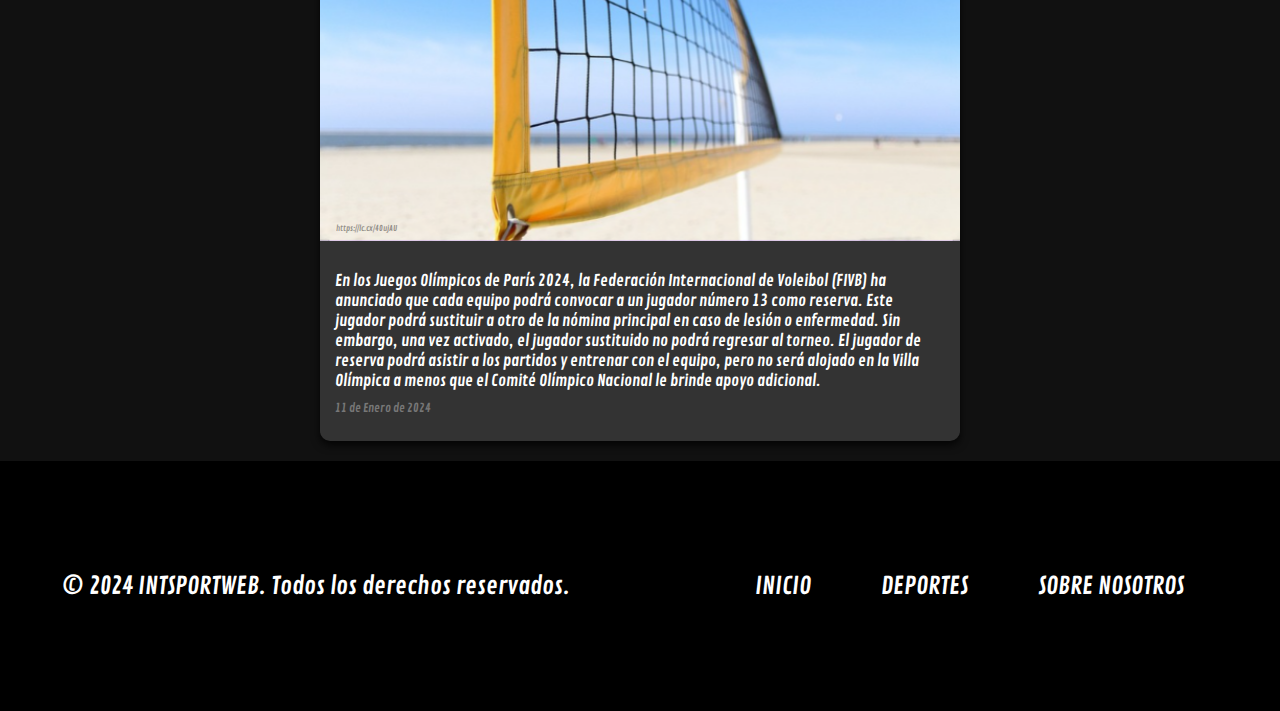
<file: NOTICIASVOLEIBOL.HTML>
<!DOCTYPE html>
<html lang="en">
<head>
    <meta charset="UTF-8">
    <meta name="viewport" content="width=device-width, initial-scale=1.0">
    <link rel="stylesheet" href="NOTICIASDEPORTES.CSS">
    <link rel="stylesheet" href="menu - footer.css">
    <link rel="icon" href="IMG-ROOT/LOGO - BLANCO.png">
    <link href="https://fonts.googleapis.com/css2?family=Contrail+One&display=swap" rel="stylesheet">
    <link rel="stylesheet" href="https://cdnjs.cloudflare.com/ajax/libs/font-awesome/6.0.0-beta3/css/all.min.css">
    <title>NOTICIAS VOLEIBOL</title>
</head>
<body>
    <header>
        <nav class="topnav">
            <a href="index.html" class="logo">
                <img height="40" width="320" src="IMG-ROOT/INTSPORTWEB LETRA BLANCA.png" alt="INTSPORTWEB LETRA BLANCA">
            </a>
            <div class="hamburger" onclick="toggleMenu()">
                <i class="fas fa-bars"></i> <!-- Ícono de hamburguesa -->
            </div>
            <ul class="menu">
                <li><a href="index.html">Inicio</a></li>
                <li class="menu-item">
                    <a href="#" onclick="toggleSubmenu(event, 'menu-submenu')">Deportes</a>
                    <ul id="menu-submenu" class="submenu">
                        <li><a href="FUTBOL.HTML">Fútbol</a></li>
                        <li><a href="BASQUETBOL.HTML">Básquetbol</a></li>
                        <li><a href="VOLEIBOL.HTML">Voleibol</a></li>
                        <li><a href="CICLISMO.HTML">Ciclismo</a></li>
                    </ul>
                </li>
                <li><a href="SOBRE NOSOTROS.html">Sobre nosotros</a></li>
                <li><a href="RENDIMIENTODEPORTIVOVOLEIBOL.HTML">Rendimiento deportivo</a></li>
            </ul>
            <div class="search-container">
                <form id="searchForm">
                    <input type="text" id="searchInput" placeholder="Buscar..." name="search">
                </form>
            </div>
        </nav>
    </header>
    <div class="container-wrapper">
        <div id="voleibol3" class="content-container">
            <a>
                <div class="title-bar">París 2024 Presenta un Nuevo Desafío en el Voleibol Femenino Olímpico.</div>
                <div class="image-container">
                    <img src="IMGNOTICIAS/voleibol 3.png" alt="">
                    <a href="https://lc.cx/4q2U62" target="_blank">
                        <div class="small-text-overlay">https://lc.cx/4q2U62</div>
                    </a>
                </div>
                <div class="content-text">
                    <p>En los últimos tres Juegos Olímpicos de voleibol femenino, tres equipos distintos se coronaron campeones y cinco diferentes subieron al podio. En París 2024, se implementará un nuevo formato que incluye tres partidos en la fase de grupos antes de los cuartos de final. Este cambio pretende aumentar la emoción y la competitividad con menos partidos pero con más en juego. Los equipos participantes en esta edición incluyen a Francia, Estados Unidos, China, Serbia, Brasil, Polonia, Japón, Kenia, Italia, Turquía, Países Bajos y República Dominicana.</p>
                    <p class="small-text">22 de Julio de 2024</p>
                </div>
            </a>
        </div>
        <div id="voleibol2" class="content-container">
            <a>
                <div class="title-bar">Cataluña Arrasa en el Campeonato de España de Selecciones Autonómicas de Voleibol.</div>
                <div class="image-container">
                    <img src="IMGNOTICIAS/voleibol 2.png" alt="">
                    <a href="https://lc.cx/9-9lKs" target="_blank">
                        <div class="small-text-overlay">https://lc.cx/9-9lKs</div>
                    </a>
                </div>
                <div class="content-text">
                    <p>En el Campeonato de España de Selecciones Autonómicas (CESA) en categorias infantil y cadete, celebrado en Valladolid, Cataluña ha hecho historia al alcanzar las cuatro finales del torneo. Esta hazaña nunca antes lograda por ninguna otra comunidad autónoma se tradujo en un dominio absoluto, con Cataluña llevándose a casa tres medallas de oro y una de plata.</p>
                    <p class="small-text">2 de Julio de 2024</p>
                </div>
            </a>
        </div>
        <div id="voleibol1" class="content-container">
            <a>
                <div class="title-bar">VOLEIBOL EN PARÍS 2024: LAS SELECCIONES PODRÁN CONVOCAR UN JUGADOR 13º DE RESERVA.</div>
                <div class="image-container">
                    <img src="IMGNOTICIAS/voleibol 1.png" alt="">
                    <a href="https://lc.cx/40ujAU" target="_blank">
                        <div class="small-text-overlay" style="color: black;">https://lc.cx/40ujAU</div>
                    </a>
                </div>
                <div class="content-text">
                    <p>En los Juegos Olímpicos de París 2024, la Federación Internacional de Voleibol (FIVB) ha anunciado que cada equipo podrá convocar a un jugador número 13 como reserva. Este jugador podrá sustituir a otro de la nómina principal en caso de lesión o enfermedad. Sin embargo, una vez activado, el jugador sustituido no podrá regresar al torneo. El jugador de reserva podrá asistir a los partidos y entrenar con el equipo, pero no será alojado en la Villa Olímpica a menos que el Comité Olímpico Nacional le brinde apoyo adicional.</p>
                    <p class="small-text">11 de Enero de 2024</p>
                </div>
            </a>
        </div>
    </div>
    <footer>
        <div class="footer-content">
            <p>© 2024 INTSPORTWEB. Todos los derechos reservados.</p>
            <ul class="footer-menu">
                <li><a href="INICIO.html">Inicio</a></li>
                <li class="submenu-container">
                    <a href="" class="footer-menu-item" onclick="toggleFooterSubmenu(event)">Deportes</a>
                    <ul class="footer-submenu">
                        <li><a href="FUTBOL.HTML">Futbol</a></li>
                        <li><a href="BASQUETBOL.HTML">Basquetbol</a></li>
                        <li><a href="VOLEIBOL.HTML">Voleibol</a></li>
                        <li><a href="CICLISMO.HTML">Ciclismo</a></li>
                    </ul>
                </li>
                <li><a href="SOBRE NOSOTROS.html">Sobre nosotros</a></li>
            </ul>
        </div>
    </footer>
    <script src="INTSPORTWEB.JS"></script>
    <script src="buscador.js"></script>
</body>
</html>
</file>
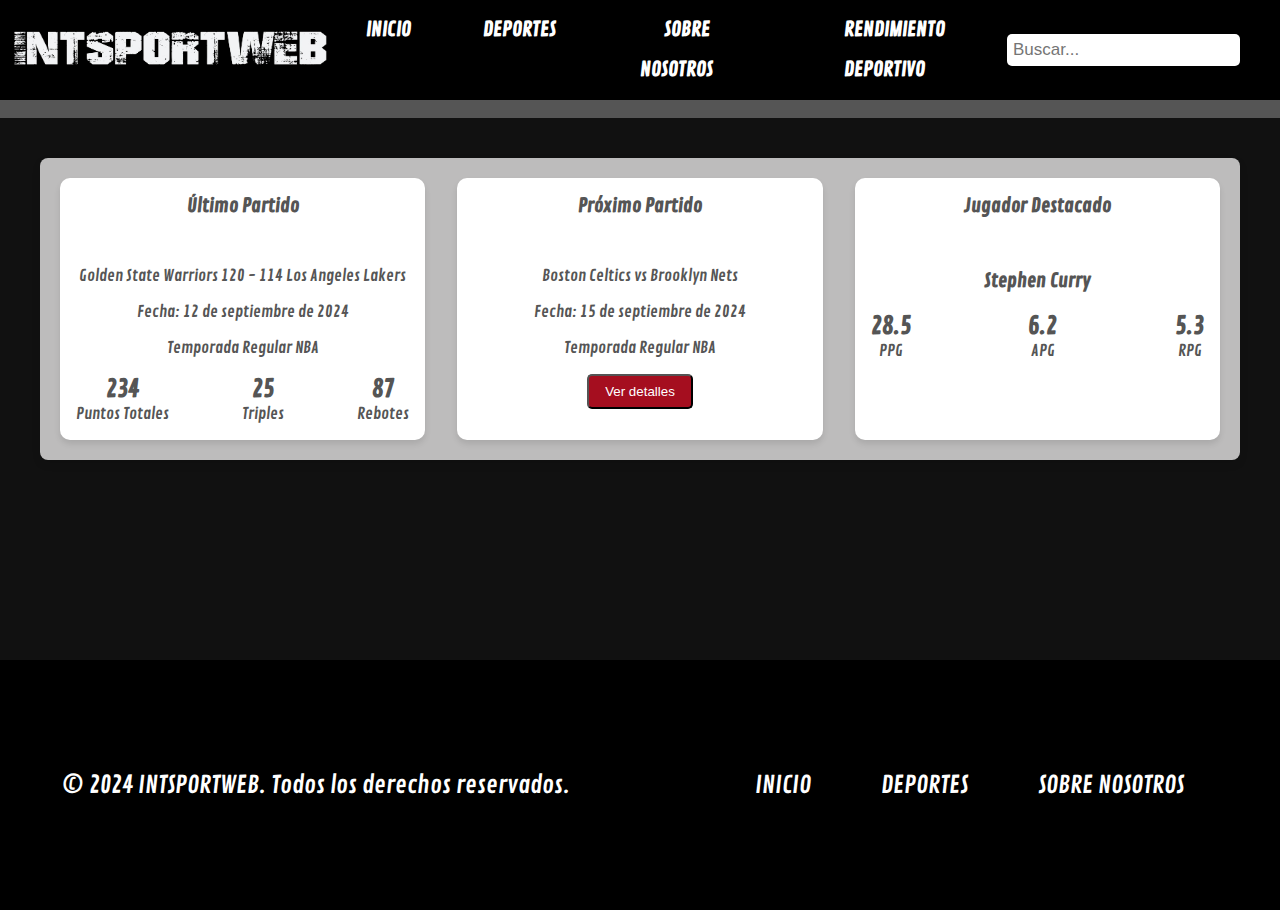
<file: RENDIMIENTODEPORTIVOBASQUETBOL.HTML>
<!DOCTYPE html>
<html lang="en">
<head>
    <meta charset="UTF-8">
    <meta name="viewport" content="width=device-width, initial-scale=1.0">
    <link rel="stylesheet" href="RDBASQUETBOL.CSS">
    <link rel="stylesheet" href="menu - footer.css">
    <link rel="icon" href="IMG-ROOT/LOGO-BLANCO.png">
    <link href="https://fonts.googleapis.com/css2?family=Contrail+One&display=swap" rel="stylesheet">
    <link rel="stylesheet" href="https://cdnjs.cloudflare.com/ajax/libs/font-awesome/6.0.0-beta3/css/all.min.css">
    <title>RENDIMIENTO DEPORTIVO</title>
</head>
<body>
    <header>
        <nav class="topnav">
            <a href="index.html" class="logo">
                <img height="40" width="320" src="IMG-ROOT/INTSPORTWEB LETRA BLANCA.png" alt="INTSPORTWEB LETRA BLANCA">
            </a>
            <div class="hamburger" onclick="toggleMenu()">
                <i class="fas fa-bars"></i>
            </div>
            <ul class="menu">
                <li><a href="index.html">Inicio</a></li>
                <li class="menu-item">
                    <a href="#" onclick="toggleSubmenu(event, 'menu-submenu')">Deportes</a>
                    <ul id="menu-submenu" class="submenu">
                        <li><a href="FUTBOL.HTML">Fútbol</a></li>
                        <li><a href="BASQUETBOL.HTML">Básquetbol</a></li>
                        <li><a href="VOLEIBOL.HTML">Voleibol</a></li>
                        <li><a href="CICLISMO.HTML">Ciclismo</a></li>
                    </ul>
                </li>
                <li><a href="SOBRE NOSOTROS.html">Sobre nosotros</a></li>
                <li><a href="RENDIMIENTODEPORTIVOBASQUETBOL.HTML">Rendimiento deportivo</a></li>
            </ul>
            <div class="search-container">
                <form id="searchForm">
                    <input type="text" id="searchInput" placeholder="Buscar..." name="search">
                </form>
            </div>
        </nav>
        <nav>
            <ul class="sub">
                <li><a href="#inicio" class="nav-link" data-section="inicio">Inicio</a></li>
                <li><a href="#jugadores" class="nav-link" data-section="jugadores">Jugadores</a></li>
                <li><a href="#estadisticas" class="nav-link" data-section="estadisticas">Estadísticas</a></li>
                <li><a href="#calendario" class="nav-link" data-section="calendario">Calendario</a></li>
            </ul>
        </nav>
        <main>
            <section id="inicio" class="section active">
                <div class="grid-container">
                    <div class="card">
                        <div class="card-header">Último Partido</div>
                        <div class="card-body">
                            <p>Golden State Warriors 120 - 114 Los Angeles Lakers</p>
                            <p>Fecha: 12 de septiembre de 2024</p>
                            <p>Temporada Regular NBA</p>
                            <div class="stats">
                                <div class="stat-item">
                                    <div class="stat-value">234</div>
                                    <div class="stat-label">Puntos Totales</div>
                                </div>
                                <div class="stat-item">
                                    <div class="stat-value">25</div>
                                    <div class="stat-label">Triples</div>
                                </div>
                                <div class="stat-item">
                                    <div class="stat-value">87</div>
                                    <div class="stat-label">Rebotes</div>
                                </div>
                            </div>
                        </div>
                    </div>
                    
                    <div class="card">
                        <div class="card-header">Próximo Partido</div>
                        <div class="card-body">
                            <p>Boston Celtics vs Brooklyn Nets</p>
                            <p>Fecha: 15 de septiembre de 2024</p>
                            <p>Temporada Regular NBA</p>
                            <button class="btn" id="detalles-btn">Ver detalles</button>
                        </div>
                    </div>
                    
                    <div class="card">
                        <div class="card-header">Jugador Destacado</div>
                        <div class="card-body">
                            <h3>Stephen Curry</h3>
                            <div class="stats">
                                <div class="stat-item">
                                    <div class="stat-value" id="ppg">28.5</div>
                                    <div class="stat-label">PPG</div>
                                </div>
                                <div class="stat-item">
                                    <div class="stat-value" id="apg">6.2</div>
                                    <div class="stat-label">APG</div>
                                </div>
                                <div class="stat-item">
                                    <div class="stat-value" id="rpg">5.3</div>
                                    <div class="stat-label">RPG</div>
                                </div>
                            </div>
                        </div>
                    </div>
                </div>
            </section>
    
            <section id="jugadores" class="section">
                <h2>Jugadores Destacados</h2>
                <div class="grid-container" id="jugadores-container">
                    <!-- Los jugadores se cargarán dinámicamente aquí -->
                </div>
            </section>
    
            <section id="estadisticas" class="section">
                <h2>Estadísticas de la Liga</h2>
                <table>
                    <thead>
                        <tr>
                            <th>Categoría</th>
                            <th>Valor</th>
                        </tr>
                    </thead>
                    <tbody id="estadisticas-body">
                        <!-- Las estadísticas se cargarán dinámicamente aquí -->
                    </tbody>
                </table>
            </section>
    
            <section id="calendario" class="section">
                <h2>Próximos Partidos</h2>
                <table>
                    <thead>
                        <tr>
                            <th>Fecha</th>
                            <th>Equipos</th>
                            <th>Hora (ET)</th>
                        </tr>
                    </thead>
                    <tbody id="calendario-body">
                        <!-- Los partidos se cargarán dinámicamente aquí -->
                    </tbody>
                </table>
            </section>
        </main>
        
    <footer class="foot">
        <div class="footer-content">
            <p>© 2024 INTSPORTWEB. Todos los derechos reservados.</p>
            <ul class="footer-menu">
                <li><a href="INICIO.html">Inicio</a></li>
                <li class="submenu-container">
                    <a href="#" class="footer-menu-item" onclick="toggleFooterSubmenu(event)">Deportes</a>
                    <ul class="footer-submenu">
                        <li><a href="FUTBOL.HTML">Fútbol</a></li>
                        <li><a href="BASQUETBOL.HTML">Básquetbol</a></li>
                        <li><a href="VOLEIBOL.HTML">Voleibol</a></li>
                        <li><a href="CICLISMO.HTML">Ciclismo</a></li>
                    </ul>
                </li>
                <li><a href="SOBRE NOSOTROS.html">Sobre nosotros</a></li>
            </ul>
        </div>
    </footer>

    <script src="INTSPORTWEB.JS"></script>
    <script src="buscador.js"></script>
    <script src="RENDIMIENTOB.js"></script>
</body>
</html>
</file>
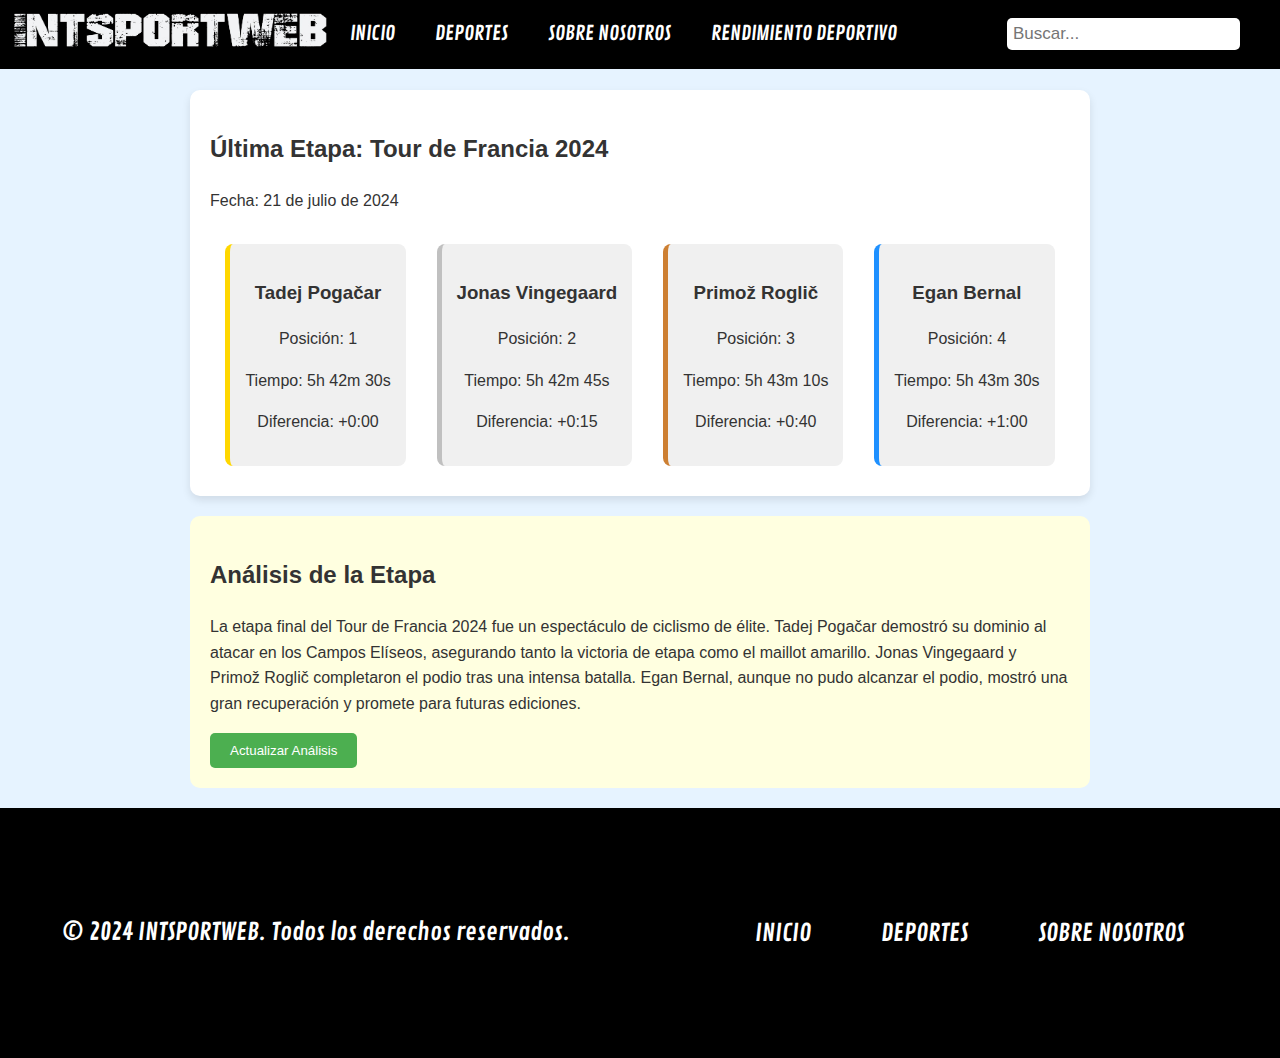
<file: RENDIMIENTODEPORTIVOCICLISMO.HTML>
<!DOCTYPE html>
<html lang="en">
<head>
    <meta charset="UTF-8">
    <meta name="viewport" content="width=device-width, initial-scale=1.0">
    <link rel="stylesheet" href="RDCICLSMO.CSS">
    <link rel="stylesheet" href="menu - footer.css">
    <link rel="icon" href="IMG-ROOT/LOGO - BLANCO.png">
    <link href="https://fonts.googleapis.com/css2?family=Contrail+One&display=swap" rel="stylesheet">
    <link rel="stylesheet" href="https://cdnjs.cloudflare.com/ajax/libs/font-awesome/6.0.0-beta3/css/all.min.css">
    <title>RENDIMIENTO DEPORTIVO</title>
</head>
<body>
    <header>
        <nav class="topnav">
            <a href="index.html" class="logo">
                <img height="40" width="320" src="IMG-ROOT/INTSPORTWEB LETRA BLANCA.png" alt="INTSPORTWEB LETRA BLANCA">
            </a>
            <div class="hamburger" onclick="toggleMenu()">
                <i class="fas fa-bars"></i>
            </div>
            <ul class="menu">
                <li><a href="index.html">Inicio</a></li>
                <li class="menu-item">
                    <a href="#" onclick="toggleSubmenu(event, 'menu-submenu')">Deportes</a>
                    <ul id="menu-submenu" class="submenu">
                        <li><a href="FUTBOL.HTML">Fútbol</a></li>
                        <li><a href="BASQUETBOL.HTML">Básquetbol</a></li>
                        <li><a href="VOLEIBOL.HTML">Voleibol</a></li>
                        <li><a href="CICLISMO.HTML">Ciclismo</a></li>
                    </ul>
                </li>
                <li><a href="SOBRE NOSOTROS.html">Sobre nosotros</a></li>
                <li><a href="RENDIMIENTODEPORTIVOCICLISMO.HTML">Rendimiento deportivo</a></li>
            </ul>
            <div class="search-container">
                <form id="searchForm">
                    <input type="text" id="searchInput" placeholder="Buscar..." name="search">
                </form>
            </div>
        </nav>
    </header>
    <main>
        <section class="etapa">
            <h2>Última Etapa: Tour de Francia 2024</h2>
            <p>Fecha: 21 de julio de 2024</p>
            <div class="resultados">
                <div class="ciclista" style="border-left: 5px solid gold;">
                    <h3>Tadej Pogačar</h3>
                    <p>Posición: <span id="posicionPogacar">1</span></p>
                    <p>Tiempo: 5h 42m 30s</p>
                    <p>Diferencia: +0:00</p>
                </div>
                <div class="ciclista" style="border-left: 5px solid silver;">
                    <h3>Jonas Vingegaard</h3>
                    <p>Posición: <span id="posicionVingegaard">2</span></p>
                    <p>Tiempo: 5h 42m 45s</p>
                    <p>Diferencia: +0:15</p>
                </div>
                <div class="ciclista" style="border-left: 5px solid #CD7F32;">
                    <h3>Primož Roglič</h3>
                    <p>Posición: <span id="posicionRoglic">3</span></p>
                    <p>Tiempo: 5h 43m 10s</p>
                    <p>Diferencia: +0:40</p>
                </div>
                <div class="ciclista" style="border-left: 5px solid #1E90FF;">
                    <h3>Egan Bernal</h3>
                    <p>Posición: <span id="posicionBernal">4</span></p>
                    <p>Tiempo: 5h 43m 30s</p>
                    <p>Diferencia: +1:00</p>
                </div>
            </div>
        </section>
        <section id="analisis">
            <h2>Análisis de la Etapa</h2>
            <p id="analisisEtapa">La etapa final del Tour de Francia 2024 fue un espectáculo de ciclismo de élite. Tadej Pogačar demostró su dominio al atacar en los Campos Elíseos, asegurando tanto la victoria de etapa como el maillot amarillo. Jonas Vingegaard y Primož Roglič completaron el podio tras una intensa batalla. Egan Bernal, aunque no pudo alcanzar el podio, mostró una gran recuperación y promete para futuras ediciones.</p>
            <button onclick="cambiarAnalisis()">Actualizar Análisis</button>
        </section>
    </main>

    <footer>
        <div class="footer-content">
            <p>© 2024 INTSPORTWEB. Todos los derechos reservados.</p>
            <ul class="footer-menu">
                <li><a href="INICIO.html">Inicio</a></li>
                <li class="submenu-container">
                    <a href="" class="footer-menu-item" onclick="toggleFooterSubmenu(event)">Deportes</a>
                    <ul class="footer-submenu">
                        <li><a href="FUTBOL.HTML">Futbol</a></li>
                        <li><a href="BASQUETBOL.HTML">Basquetbol</a></li>
                        <li><a href="VOLEIBOL.HTML">Voleibol</a></li>
                        <li><a href="CICLISMO.HTML">Ciclismo</a></li>
                    </ul>
                </li>
                <li><a href="SOBRE NOSOTROS.html">Sobre nosotros</a></li>
            </ul>
        </div>
    </footer>
    <script src="INTSPORTWEB.JS"></script>
    <script src="buscador.js"></script>
    <script src="RENDIMIENTOC.js"></script>
</body>
</html>
</file>
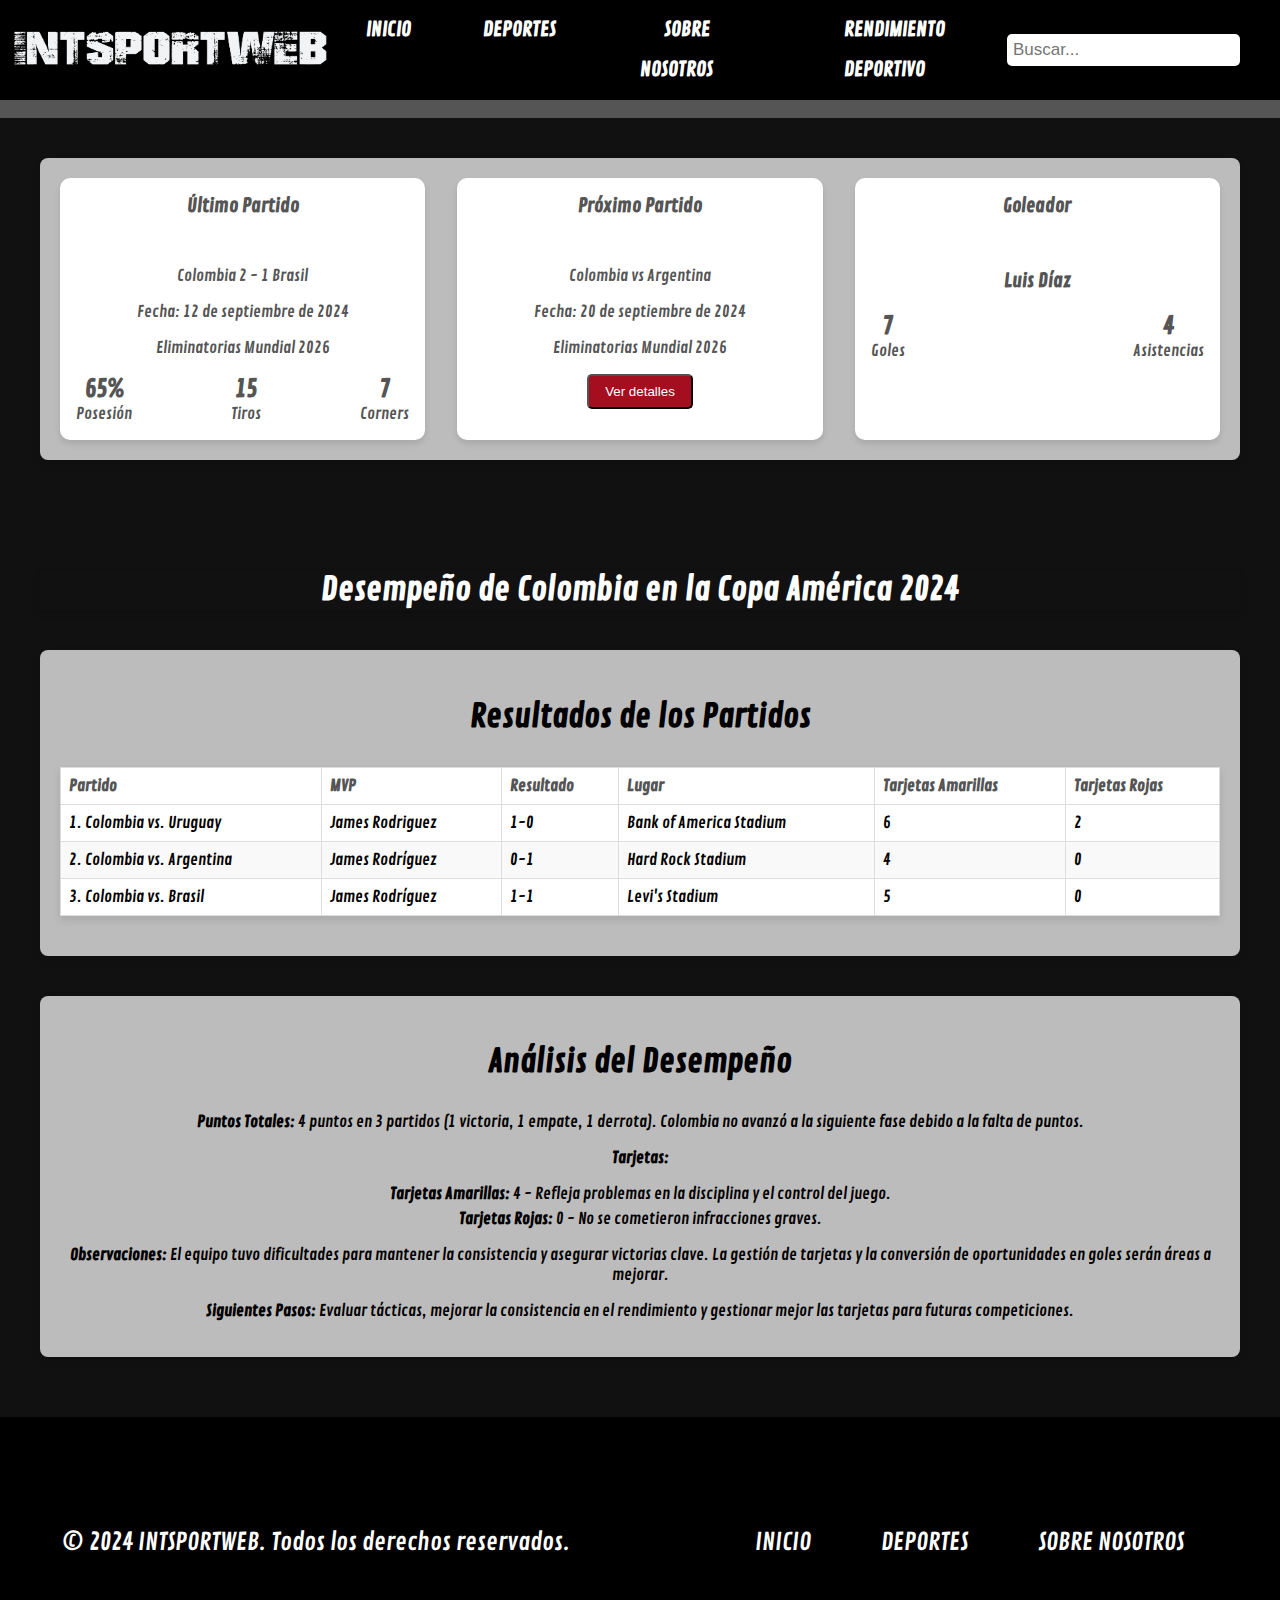
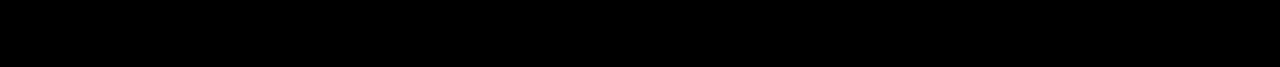
<file: RENDIMIENTODEPORTIVOFUTBOL.HTML>
<!DOCTYPE html>
<html lang="es">
<head>
    <meta charset="UTF-8">
    <meta name="viewport" content="width=device-width, initial-scale=1.0">
    <link rel="stylesheet" href="RDFUTBOL.CSS">
    <link rel="stylesheet" href="menu - footer.css">
    <link rel="icon" href="IMG-ROOT/LOGO - BLANCO.png">
    <link href="https://fonts.googleapis.com/css2?family=Contrail+One&display=swap" rel="stylesheet">
    <link rel="stylesheet" href="https://cdnjs.cloudflare.com/ajax/libs/font-awesome/6.0.0-beta3/css/all.min.css">
    <title>RENDIMIENTO DEPORTIVO</title>
</head>
<body>
    <header>
        <nav class="topnav">
            <a href="index.html" class="logo">
                <img height="40" width="320" src="IMG-ROOT/INTSPORTWEB LETRA BLANCA.png" alt="INTSPORTWEB LETRA BLANCA">
            </a>
            <div class="hamburger" onclick="toggleMenu()">
                <i class="fas fa-bars"></i>
            </div>
            <ul class="menu">
                <li><a href="index.html">Inicio</a></li>
                <li class="menu-item">
                    <a href="#" onclick="toggleSubmenu(event, 'menu-submenu')">Deportes</a>
                    <ul id="menu-submenu" class="submenu">
                        <li><a href="FUTBOL.HTML">Fútbol</a></li>
                        <li><a href="BASQUETBOL.HTML">Básquetbol</a></li>
                        <li><a href="VOLEIBOL.HTML">Voleibol</a></li>
                        <li><a href="CICLISMO.HTML">Ciclismo</a></li>
                    </ul>
                </li>
                <li><a href="SOBRE NOSOTROS.html">Sobre nosotros</a></li>
                <li><a href="RENDIMIENTODEPORTIVOFUTBOL.HTML">Rendimiento deportivo</a></li>
            </ul>
            <div class="search-container">
                <form id="searchForm">
                    <input type="text" id="searchInput" placeholder="Buscar..." name="search">
                </form>
            </div>
        </nav>
        <nav>
            <ul class="sub">
                <li><a href="#inicio" class="nav-link" data-section="inicio">Inicio</a></li>
                <li><a href="#jugadores" class="nav-link" data-section="jugadores">Jugadores</a></li>
                <li><a href="#estadisticas" class="nav-link" data-section="estadisticas">Estadísticas</a></li>
                <li><a href="#calendario" class="nav-link" data-section="calendario">Calendario</a></li>
            </ul>
        </nav>
        
        <main>
            <section id="inicio" class="section active">
                <div class="grid-container">
                    <div class="card">
                        <div class="card-header">Último Partido</div>
                        <div class="card-body">
                            <p>Colombia 2 - 1 Brasil</p>
                            <p>Fecha: 12 de septiembre de 2024</p>
                            <p>Eliminatorias Mundial 2026</p>
                            <div class="stats">
                                <div class="stat-item">
                                    <div class="stat-value" id="posesion">65%</div>
                                    <div class="stat-label">Posesión</div>
                                </div>
                                <div class="stat-item">
                                    <div class="stat-value" id="tiros">15</div>
                                    <div class="stat-label">Tiros</div>
                                </div>
                                <div class="stat-item">
                                    <div class="stat-value" id="corners">7</div>
                                    <div class="stat-label">Corners</div>
                                </div>
                            </div>
                        </div>
                    </div>
                    
                    <div class="card">
                        <div class="card-header">Próximo Partido</div>
                        <div class="card-body">
                            <p>Colombia vs Argentina</p>
                            <p>Fecha: 20 de septiembre de 2024</p>
                            <p>Eliminatorias Mundial 2026</p>
                            <button class="btn" id="detalles-btn">Ver detalles</button>
                        </div>
                    </div>
                    
                    <div class="card">
                        <div class="card-header">Goleador</div>
                        <div class="card-body">
                            <h3>Luis Díaz</h3>
                            <div class="stats">
                                <div class="stat-item">
                                    <div class="stat-value" id="goles">7</div>
                                    <div class="stat-label">Goles</div>
                                </div>
                                <div class="stat-item">
                                    <div class="stat-value" id="asistencias">4</div>
                                    <div class="stat-label">Asistencias</div>
                                </div>
                            </div>
                        </div>
                    </div>
                </div>
            </section>
    
            <section id="jugadores" class="section">
                <h2>Jugadores Destacados</h2>
                <div class="grid-container" id="jugadores-container">
                    <!-- Los jugadores se cargarán dinámicamente aquí -->
                </div>
            </section>
    
            <section id="estadisticas" class="section">
                <h2>Estadísticas del Equipo</h2>
                <table>
                    <thead>
                        <tr>
                            <th>Categoría</th>
                            <th>Valor</th>
                        </tr>
                    </thead>
                    <tbody id="estadisticas-body">
                        <!-- Las estadísticas se cargarán dinámicamente aquí -->
                    </tbody>
                </table>
            </section>
    
            <section id="calendario" class="section">
                <h2>Próximos Partidos</h2>
                <table>
                    <thead>
                        <tr>
                            <th>Fecha</th>
                            <th>Rival</th>
                            <th>Competición</th>
                        </tr>
                    </thead>
                    <tbody id="calendario-body">
                        <!-- Los partidos se cargarán dinámicamente aquí -->
                    </tbody>
                </table>
            </section>
        </main>
    <div class="container">
        <header class="colombia">
            <h1>Desempeño de Colombia en la Copa América 2024</h1>
        </header>
        <section>
            <h2 style="color: black;">Resultados de los Partidos</h2>
            <table>
                <thead>
                    <tr>
                        <th>Partido</th>
                        <th>MVP</th>
                        <th>Resultado</th>
                        <th>Lugar</th>
                        <th>Tarjetas Amarillas</th>
                        <th>Tarjetas Rojas</th>
                    </tr>
                </thead>
                <tbody>
                    <tr>
                        <td>1. Colombia vs. Uruguay</td>
                        <td>James Rodriguez</td>
                        <td>1-0</td>
                        <td>Bank of America Stadium</td>
                        <td>6</td>
                        <td>2</td>
                    </tr>
                    <tr>
                        <td>2. Colombia vs. Argentina</td>
                        <td>James Rodríguez </td>
                        <td>0-1</td>
                        <td>Hard Rock Stadium</td>
                        <td>4</td>
                        <td>0</td>
                    </tr>
                    <tr>
                        <td>3. Colombia vs. Brasil</td>
                        <td>James Rodríguez </td>
                        <td>1-1</td>
                        <td>Levi's Stadium</td>
                        <td>5</td>
                        <td>0</td>
                    </tr>
                </tbody>
            </table>
        </section>
        <section style="color: black;"> 
            <h2 style="color: black;"> Análisis del Desempeño</h2>
            <div class="content" >
                <p><strong>Puntos Totales:</strong> 4 puntos en 3 partidos (1 victoria, 1 empate, 1 derrota). Colombia no avanzó a la siguiente fase debido a la falta de puntos.</p>
                <p><strong>Tarjetas:</strong></p>
                <ul>
                    <li><strong>Tarjetas Amarillas:</strong> 4 - Refleja problemas en la disciplina y el control del juego.</li>
                    <li><strong>Tarjetas Rojas:</strong> 0 - No se cometieron infracciones graves.</li>
                </ul>
                <p><strong>Observaciones:</strong> El equipo tuvo dificultades para mantener la consistencia y asegurar victorias clave. La gestión de tarjetas y la conversión de oportunidades en goles serán áreas a mejorar.</p>
                <p><strong>Siguientes Pasos:</strong> Evaluar tácticas, mejorar la consistencia en el rendimiento y gestionar mejor las tarjetas para futuras competiciones.</p>
            </div>
        </section>
    </div>
    <footer>
        <div class="footer-content">
            <p>© 2024 INTSPORTWEB. Todos los derechos reservados.</p>
            <ul class="footer-menu">
                <li><a href="INICIO.html">Inicio</a></li>
                <li class="submenu-container">
                    <a href="#" class="footer-menu-item" onclick="toggleFooterSubmenu(event)">Deportes</a>
                    <ul class="footer-submenu">
                        <li><a href="FUTBOL.HTML">Fútbol</a></li>
                        <li><a href="BASQUETBOL.HTML">Básquetbol</a></li>
                        <li><a href="VOLEIBOL.HTML">Voleibol</a></li>
                        <li><a href="CICLISMO.HTML">Ciclismo</a></li>
                    </ul>
                </li>
                <li><a href="SOBRE NOSOTROS.html">Sobre nosotros</a></li>
            </ul>
        </div>
    </footer>
    <script src="INTSPORTWEB.JS"></script>
    <script src="buscador.js"></script>
    <script src="RENDIMIENTOF.js"></script>
</body>
</html>
</file>
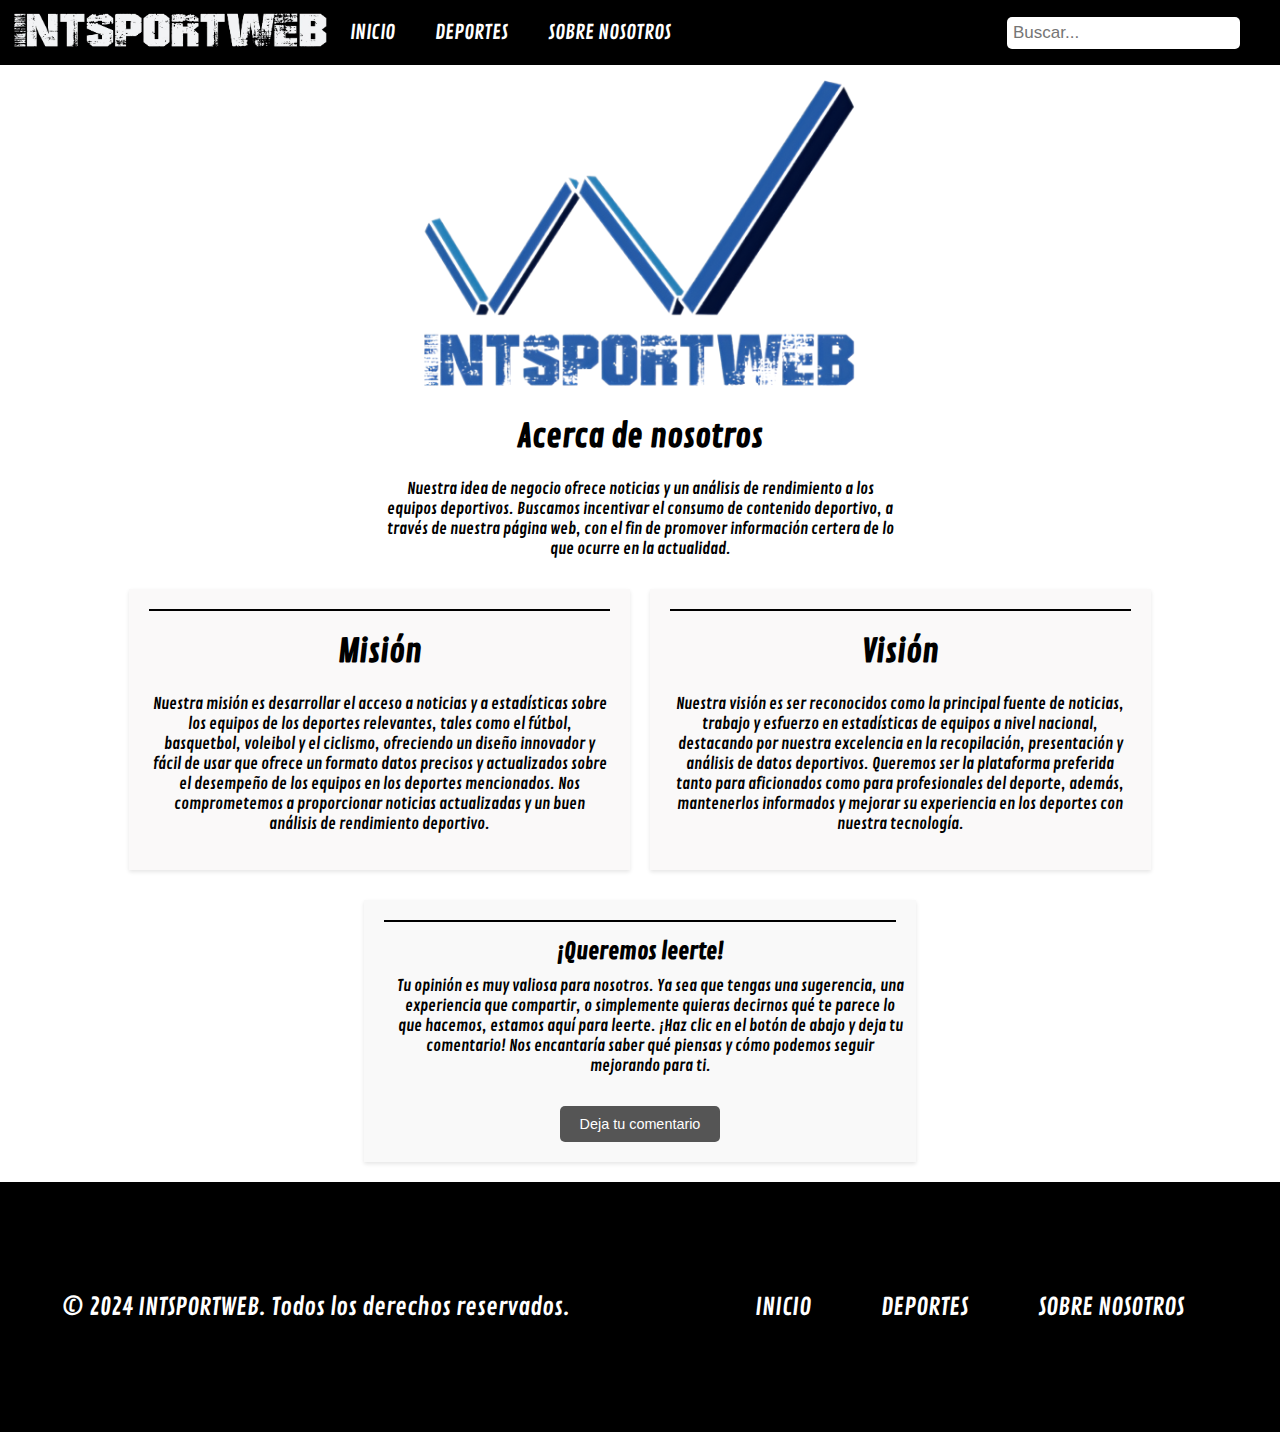
<file: SOBRE NOSOTROS.html>
<!DOCTYPE html>
<html lang="en">
<head>
    <meta charset="UTF-8">
    <meta http-equiv="X-UA-Compatible" content="IE=edge">
    <meta name="viewport" content="width=device-width, initial-scale=1.0">
    <link rel="stylesheet" href="SOBRENOSOTROS.CSS">
    <link rel="stylesheet" href="menu - footer.css">
    <link rel="icon" href="IMG-ROOT/LOGO - BLANCO.png">
    <link href="https://fonts.googleapis.com/css2?family=Contrail+One&display=swap" rel="stylesheet">
    <link rel="stylesheet" href="https://cdnjs.cloudflare.com/ajax/libs/font-awesome/6.0.0-beta3/css/all.min.css">
    <title>SOBRE NOSOTROS</title>
</head>
<body>
    <header>
        <nav class="topnav">
            <a href="index.html" class="logo">
                <img height="40" width="320" src="IMG-ROOT/INTSPORTWEB LETRA BLANCA.png" alt="INTSPORTWEB LETRA BLANCA">
            </a>
            <div class="hamburger" onclick="toggleMenu()">
                <i class="fas fa-bars"></i> <!-- Ícono de hamburguesa -->
            </div>
            <ul class="menu">
                <li><a href="index.html">Inicio</a></li>
                <li class="menu-item">
                    <a href="#" onclick="toggleSubmenu(event, 'menu-submenu')">Deportes</a>
                    <ul id="menu-submenu" class="submenu">
                        <li><a href="FUTBOL.HTML">Fútbol</a></li>
                        <li><a href="BASQUETBOL.HTML">Básquetbol</a></li>
                        <li><a href="VOLEIBOL.HTML">Voleibol</a></li>
                        <li><a href="CICLISMO.HTML">Ciclismo</a></li>
                    </ul>
                </li>
                <li><a href="SOBRE NOSOTROS.html">Sobre nosotros</a></li>
            </ul>
            <div class="search-container">
                <form id="searchForm">
                    <input type="text" id="searchInput" placeholder="Buscar..." name="search">
                </form>
            </div>
        </nav>
    </header>

    <div class="image-banner">
        <img src="IMG-ROOT/SOBRE NOSOTROS INT.png" alt="">
    </div>
    
    <center>
        <div id="acerca" class="acerca">
            <h1>Acerca de nosotros</h1>
            <p>Nuestra idea de negocio ofrece noticias y un análisis de rendimiento a los equipos deportivos. Buscamos incentivar el consumo de contenido deportivo, a través de nuestra página web, con el fin de promover información certera de lo que ocurre en la actualidad.</p>
        </div>
    </center>

    <div class="lineas">
        <div id="mision" class="lineaizquierda">
            <h1>Misión</h1>
            <p>Nuestra misión es desarrollar el acceso a noticias y a estadísticas sobre los equipos de los deportes relevantes, tales como el fútbol, basquetbol, voleibol y el ciclismo, ofreciendo un diseño innovador y fácil de usar que ofrece un formato datos precisos y actualizados sobre el desempeño de los equipos en los deportes mencionados. Nos comprometemos a proporcionar noticias actualizadas y un buen análisis de rendimiento deportivo.</p>
        </div>
        <div id="vision" class="lineaderecha">
            <h1>Visión</h1>
            <p>Nuestra visión es ser reconocidos como la principal fuente de noticias, trabajo y esfuerzo en estadísticas de equipos a nivel nacional, destacando por nuestra excelencia en la recopilación, presentación y análisis de datos deportivos. Queremos ser la plataforma preferida tanto para aficionados como para profesionales del deporte, además, mantenerlos informados y mejorar su experiencia en los deportes con nuestra tecnología.</p>
        </div>
    </div>

    <div class="comentarios">
        <h1>¡Queremos leerte!</h1>
        <p>Tu opinión es muy valiosa para nosotros. Ya sea que tengas una sugerencia, una experiencia que compartir, o simplemente quieras decirnos qué te parece lo que hacemos, estamos aquí para leerte. ¡Haz clic en el botón de abajo y deja tu comentario! Nos encantaría saber qué piensas y cómo podemos seguir mejorando para ti.</p>
        <button>
            <a href="http://surl.li/ktabmz" target="_blank">
                <div class="boton">Deja tu comentario</div>
            </a>
        </button>
    </div>

    <footer>
        <div class="footer-content">
            <p>© 2024 INTSPORTWEB. Todos los derechos reservados.</p>
            <ul class="footer-menu">
                <li><a href="INICIO.html">Inicio</a></li>
                <li class="submenu-container">
                    <a href="" class="footer-menu-item" onclick="toggleFooterSubmenu(event)">Deportes</a>
                    <ul class="footer-submenu">
                        <li><a href="FUTBOL.HTML">Futbol</a></li>
                        <li><a href="BASQUETBOL.HTML">Basquetbol</a></li>
                        <li><a href="VOLEIBOL.HTML">Voleibol</a></li>
                        <li><a href="CICLISMO.HTML">Ciclismo</a></li>
                    </ul>
                </li>
                <li><a href="SOBRE NOSOTROS.html">Sobre nosotros</a></li>
            </ul>
        </div>
    </footer>
    <script src="INTSPORTWEB.JS"></script>
    <script src="buscador.js"></script>
</body>
</html>
</file>
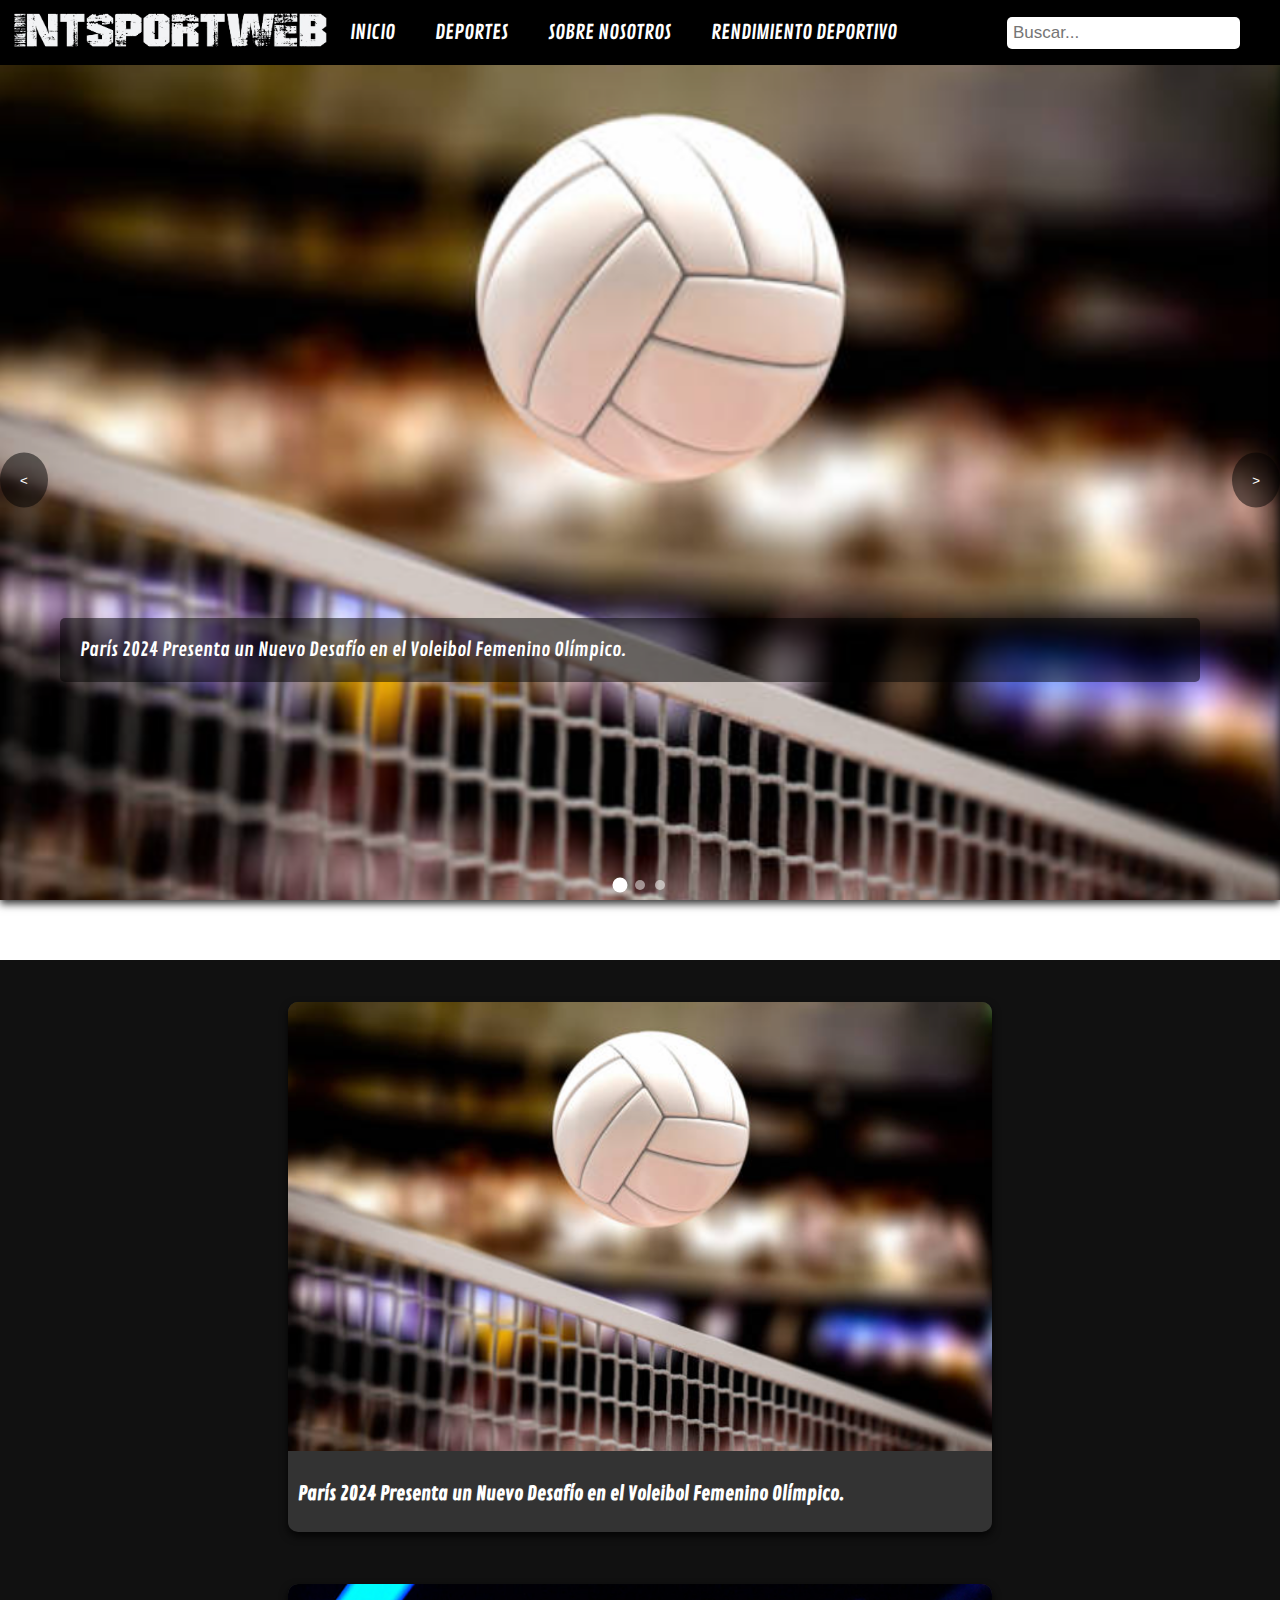
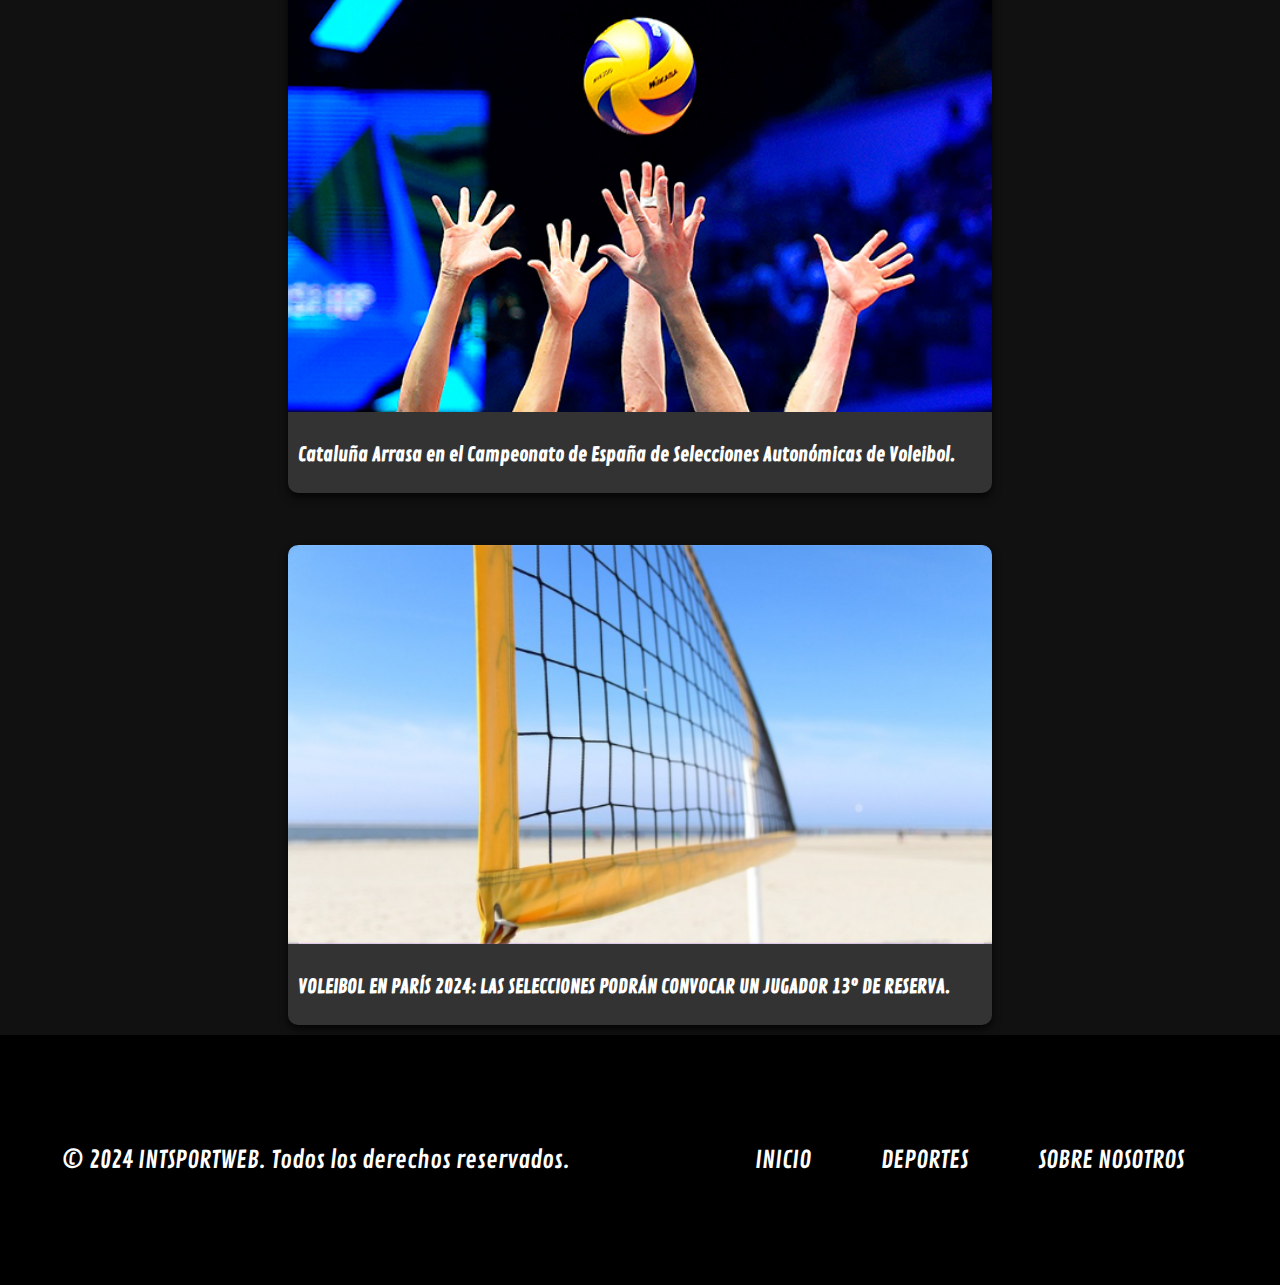
<file: VOLEIBOL.HTML>
<!DOCTYPE html>
<html lang="en">
<head>
    <meta charset="UTF-8">
    <meta name="viewport" content="width=device-width, initial-scale=1.0">
    <link rel="stylesheet" href="DEPORTES.CSS">
    <link rel="stylesheet" href="menu - footer.css">
    <link rel="icon" href="IMG-ROOT/LOGO - BLANCO.png">
    <link href="https://fonts.googleapis.com/css2?family=Contrail+One&display=swap" rel="stylesheet">
    <link rel="stylesheet" href="https://cdnjs.cloudflare.com/ajax/libs/font-awesome/6.0.0-beta3/css/all.min.css">
    <title>VOLEIBOL</title>
</head>
<body>
    <header>
        <nav class="topnav">
            <a href="index.html" class="logo">
                <img height="40" width="320" src="IMG-ROOT/INTSPORTWEB LETRA BLANCA.png" alt="INTSPORTWEB LETRA BLANCA">
            </a>
            <div class="hamburger" onclick="toggleMenu()">
                <i class="fas fa-bars"></i> <!-- Ícono de hamburguesa -->
            </div>
            <ul class="menu">
                <li><a href="index.html">Inicio</a></li>
                <li class="menu-item">
                    <a href="#" onclick="toggleSubmenu(event, 'menu-submenu')">Deportes</a>
                    <ul id="menu-submenu" class="submenu">
                        <li><a href="FUTBOL.HTML">Fútbol</a></li>
                        <li><a href="BASQUETBOL.HTML">Básquetbol</a></li>
                        <li><a href="VOLEIBOL.HTML">Voleibol</a></li>
                        <li><a href="CICLISMO.HTML">Ciclismo</a></li>
                    </ul>
                </li>
                <li><a href="SOBRE NOSOTROS.html">Sobre nosotros</a></li>
                <li><a href="RENDIMIENTODEPORTIVOVOLEIBOL.HTML">Rendimiento Deportivo</a></li>
            </ul>
            <div class="search-container">
                <form id="searchForm">
                    <input type="text" id="searchInput" placeholder="Buscar..." name="search">
                </form>
            </div>
        </nav>
    </header>
    <div class="slider">
        <div class="slides">
            <div class="slide">
                <a href="NOTICIASVOLEIBOL.HTML#voleibol3">
                    <img src="IMGNOTICIAS/voleibol 3.png" alt="">
                    <div class="content">
                        <div class="caption" style="background-color: #00000080;">
                            París 2024 Presenta un Nuevo Desafío en el Voleibol Femenino Olímpico.
                        </div>
                    </div>
                </a>
            </div>
            <div class="slide">
                <a href="NOTICIASVOLEIBOL.HTML#voleibol2">
                    <img src="IMGNOTICIAS/voleibol 2.png" alt="">
                  <div class="content">
                    <div class="caption" style="background-color: #00000080;">
                        Cataluña Arrasa en el Campeonato de España de Selecciones Autonómicas de Voleibol.
                    </div>
                  </div>
                </a>
            </div>
            <div class="slide">
            <a href="NOTICIASVOLEIBOL.HTML#voleibol1">
                    <img src="IMGNOTICIAS/voleibol 1.png" alt="">
                <div class="content">
                    <div class="caption" style="background-color: #00000080;">
                        VOLEIBOL EN PARÍS 2024: LAS SELECCIONES PODRÁN CONVOCAR UN JUGADOR 13º DE RESERVA.
                    </div>
                </div>
            </a>
            </div>
        </div>
        <div class="navigation">
            <button class="prev" onclick="prevSlide(event)">&lt;</button>
            <button class="next" onclick="nextSlide(event)">&gt;</button>
        </div>
        <div class="indicators">
            <span class="dot" onclick="currentSlide(0)"></span>
            <span class="dot" onclick="currentSlide(1)"></span>
            <span class="dot" onclick="currentSlide(2)"></span>
        </div>
    </div>

    <div class="container-wrapper">
        <div class="content-container">
            <a href="NOTICIASVOLEIBOL.HTML#voleibol3">
                <img src="IMGNOTICIAS/voleibol 3.png" alt="">
                <h2>París 2024 Presenta un Nuevo Desafío en el Voleibol Femenino Olímpico.</h2>
            </a>
        </div>
        <div class="content-container">
            <a href="NOTICIASVOLEIBOL.HTML#voleibol2">
                <img src="IMGNOTICIAS/voleibol 2.png" alt="">
                <h2>Cataluña Arrasa en el Campeonato de España de Selecciones Autonómicas de Voleibol.</h2>
            </a>
        </div>
        <div class="content-container">
            <a href="NOTICIASVOLEIBOL.HTML#voleibol1">
                <img src="IMGNOTICIAS/voleibol 1.png" alt="">
                <h2>VOLEIBOL EN PARÍS 2024: LAS SELECCIONES PODRÁN CONVOCAR UN JUGADOR 13º DE RESERVA.</h2>
            </a>
        </div>
    </div>
    <footer>
        <div class="footer-content">
            <p>© 2024 INTSPORTWEB. Todos los derechos reservados.</p>
            <ul class="footer-menu">
                <li><a href="INICIO.html">Inicio</a></li>
                <li class="submenu-container">
                    <a href="" class="footer-menu-item" onclick="toggleFooterSubmenu(event)">Deportes</a>
                    <ul class="footer-submenu">
                        <li><a href="FUTBOL.HTML">Futbol</a></li>
                        <li><a href="BASQUETBOL.HTML">Basquetbol</a></li>
                        <li><a href="VOLEIBOL.HTML">Voleibol</a></li>
                        <li><a href="CICLISMO.HTML">Ciclismo</a></li>
                    </ul>
                </li>
                <li><a href="SOBRE NOSOTROS.html">Sobre nosotros</a></li>
            </ul>
        </div>
    </footer>
    <script src="INTSPORTWEB.JS"></script>
    <script src="buscador.js"></script>
</body>
</html>
</file>
<file: INICIO.CSS>
:root {
    --theme-color: #ffffff;
    --text-color: #ffffff;
    --primary-color: #555;
}

body {
    font-family: 'Contrail One', sans-serif;
    background-color: var(--theme-color);
    color: var(--text-color);
    margin: 0;
}

a {
    text-decoration: none;
}
.slider {
    position: relative;
    width: 100%;
    height: calc(100vh - 60px); /* Ajusta el alto para tener en cuenta el menú */
    margin-top: 60px; /* Espacio para el menú fijo */
    overflow: hidden;
    box-shadow: 0 4px 8px rgba(0, 0, 0, 0.8);
    z-index: 1; /* Asegúrate de que el slider esté debajo del menú */
}

.slides {
    display: flex;
    transition: transform 1.5s ease-in-out;
    height: 100%;
}

.slide {
    position: relative;
    flex: 0 0 100%;
    height: 100%;
}

/* CSS original para .slides img */
.slides img {
    width: 100%;
    height: 100%;
    object-fit: cover; /* Mantiene las otras imágenes del slider recortadas */
}


/* Ajustes para el slider */
.slide a {
    display: block;
    position: relative;
    width: 100%;
    height: 100%;
    color: white; /* Cambia el color del texto a blanco */
    text-decoration: none;
}

/* Estilos generales para los sliders */
.caption {
    font-size: 2vw; /* Ajuste de tamaño del texto en base al viewport */
    margin-bottom: 10px;
    opacity: 0;
    transform: translateY(20px);
    transition: opacity 1s, transform 1s;
    padding: 20px;
    border-radius: 5px;
    margin-top: 350px;
    color: #fff;
}

/* Media queries para dispositivos móviles */
@media (max-width: 768px) {
    .caption {
        font-size: 16px; /* Tamaño de fuente ajustado para pantallas más pequeñas */
        margin-top: 250px; /* Ajuste del margen superior para adaptarse mejor a pantallas pequeñas */
    }
}

@media (max-width: 480px) {
    .caption {
        font-size: 14px; /* Tamaño de fuente ajustado para pantallas aún más pequeñas */
        margin-top: 200px; /* Ajuste adicional del margen superior para pantallas muy pequeñas */
    }
}

/* Ajustes generales */
.content {
    position: absolute;
    top: 50%;
    left: 50px; /* Espacio desde el borde izquierdo */
    width: calc(100% - 120px); /* Ajusta el ancho para que no se sobreponga con los botones */
    transform: translateY(-50%);
    color: white;
    display: flex;
    flex-direction: column;
    justify-content: center;
    padding: 10px;
    box-sizing: border-box; /* Incluye el padding en el ancho total */
}


.slide.active .caption {
    opacity: 1;
    transform: translateY(0);
}

/* Transiciones para las banderas y las imágenes dentro de las banderas */
.flag {
    position: absolute;
    top: 0;
    left: 5vw; /* Ajuste relativo para hacer que sea responsive */
    width: 10vw; /* Ajuste relativo para hacer que sea responsive */
    height: 15vw; /* Ajuste relativo para hacer que sea responsive */
    clip-path: polygon(0 0, 100% 0, 100% 75%, 50% 100%, 0 75%);
    display: flex;
    justify-content: center;
    align-items: center;
    transition: opacity 1s, transform 1s;
    opacity: 0;
    transform: translateY(20px);
    z-index: 2;
}

.flag img {
    width: 80%; /* Ajuste relativo para mantener la proporción dentro de la bandera */
    height: auto; /* Mantiene la proporción de la imagen */
    box-shadow: none;
    transition: opacity 1s, transform 1s;
    opacity: 0;
    transform: translateY(20px);
}

/* Cuando el slide está activo, aplica las transiciones */
.slide.active .flag,
.slide.active .flag img {
    opacity: 1;
    transform: translateY(0);
}

/* Media queries para ajustes adicionales en diferentes tamaños de pantalla */
@media (min-width: 769px) {
    .flag {
        left: 90px; /* Ajuste para pantallas más grandes */
        width: 90px; /* Ajuste para pantallas más grandes */
        height: 130px; /* Ajuste para pantallas más grandes */
    }

    .flag img {
        width: 70px; /* Ajuste para pantallas más grandes */
        height: 70px; /* Ajuste para pantallas más grandes */
    }
}

@media (max-width: 768px) {
    .flag {
        left: 10vw; /* Ajuste para pantallas más pequeñas */
        width: 15vw; /* Ajuste para pantallas más pequeñas */
        height: 20vw; /* Ajuste para pantallas más pequeñas */
    }
}

@media (max-width: 480px) {
    .flag {
        left: 15vw; /* Ajuste para pantallas más pequeñas */
        width: 20vw; /* Ajuste para pantallas más pequeñas */
        height: 25vw; /* Ajuste para pantallas más pequeñas */
    }
}

.navigation {
    position: absolute;
    top: 50%;
    width: 100%;
    display: flex;
    justify-content: space-between;
    transform: translateY(-50%);
}
.prev, .next {
    background-color: rgba(0, 0, 0, 0.5);
    color: white;
    border: none;
    padding: 20px;
    cursor: pointer;
    border-radius: 50%;
}

.prev:hover, .next:hover {
    background-color: rgba(0, 0, 0, 0.7);
}

.indicators {
    position: absolute;
    bottom: 10px;
    width: 100%;
    display: flex;
    justify-content: center;
    gap: 10px;
}

.dot {
    width: 10px;
    height: 10px;
    background-color: rgba(255, 255, 255, 0.5);
    border-radius: 50%;
    cursor: pointer;
    transition: transform 0.3s ease-in-out, background-color 0.3s ease-in-out;
}

.dot.active {
    transform: scale(1.5);
    background-color: rgba(255, 255, 255, 1);
}

.container-wrapper {
    display: flex;
    flex-wrap: wrap;
    gap: 20px;
    padding: 20px;
    justify-content: center;
    background-color: #111;
    margin-top: 40px;
}

/* Reducir tamaño de los contenedores */
.content-container {
    width: calc(30% - 20px);
    background-color: #333;
    border-radius: 10px;
    overflow: hidden;
    box-shadow: 0 0 10px rgba(0, 0, 0, 0.5);
    transition: transform 0.3s ease-in-out;
    display: flex;
    flex-direction: column; /* Para asegurar que el contenido esté en una columna */
}

.content-container img {
    width: 100%;
    height: 300px; /* Altura fija para las imágenes */
    object-fit: cover; /* Ajusta la imagen, recortando si es necesario */
    transition: transform 0.3s ease-in-out;
}

.content-container:hover img {
    transform: scale(1.1); /* Efecto de aumento en la imagen */
}

.content-container h2 {
    padding: 10px;
    font-size: 1.2em;
    color: #fff;
    font-weight: lighter;
    margin: 0; /* Elimina margen para asegurar el ajuste del texto */
}

/* Media query para dispositivos tipo tablet */
@media (max-width: 1024px) {
    .content-container {
        width: calc(45% - 20px);
    }
}

/* Media query para dispositivos tipo móvil */
@media (max-width: 768px) {
    .content-container {
        width: 100%;
        margin-bottom: 20px; /* Añadir margen inferior para separar los contenedores */
    }
}
</file>
<file: menu - footer.css>
.topnav {
    font-family: 'Contrail One', sans-serif;
    display: flex;
    justify-content: space-between;
    padding: 10px;
    align-items: center;
    background-color: #000;
    color: var(--text-color);
    position: fixed;
    top: 0;
    width: 100%;
    z-index: 10;
}

.hamburger {
    display: none;
    font-size: 30px;
    cursor: pointer;
    color: var(--text-color);
}

.menu {
    display: flex;
    list-style: none;
    margin: 0;
    padding: 0;
    flex-grow: 1;
}

.menu li {
    position: relative;
    padding: 0 10px;
}

.menu a {
    color: var(--text-color);
    font-size: 20px;
    line-height: 40px;
    text-transform: uppercase;
    text-decoration: none;
    padding: 10px;
}

.menu a:hover {
    background-color: var(--primary-color);
    color: white;
}

.submenu {
    display: none;
    position: absolute;
    top: 100%;
    left: 0;
    background-color: #000;
    padding: 0;
    list-style: none;
}

.submenu li {
    width: 140px;
}

.submenu a {
    padding: 10px;
    display: block;
    color: white;
}

.submenu a:hover {
    background-color: var(--primary-color);
}

.submenu.show {
    display: block;
}

.search-container {
    display: flex;
    align-items: center;
}

.search-container input[type="text"] {
    padding: 6px;
    margin-right: 50px;
    font-size: 17px;
    border: none;
    border-radius: 5px;
}

.search-container button {
    padding: 6px 10px;
    background: #ddd;
    font-size: 17px;
    border: none;
    cursor: pointer;
    border-radius: 5px;
}

.search-container button:hover {
    background: #ccc;
}

/* Responsive Styles */
@media (max-width: 1224px) {
    .logo {
        display: none;
    }

    .hamburger {
        display: block;
    }

/* Estilos para el menú hamburguesa en dispositivos móviles */
.menu {
    display: none;
    flex-direction: column;
    position: absolute;
    top: 60px; /* Ajusta según el alto del menú */
    left: 0;
    width: 250px;
    background-color: #000;
    box-shadow: 2px 0 5px rgba(0, 0, 0, 0.5);
    z-index: 20; /* Asegúrate de que el menú esté por encima del contenido */
}

.menu.active {
    display: flex;
}

/* Estilo para los elementos del menú */
.menu li {
    padding: 10px 20px;
    text-align: center;
}

.menu a {
    color: var(--text-color);
    font-size: 20px;
    line-height: 40px;
    text-transform: uppercase;
    text-decoration: none;
    padding: 10px;
    display: block; /* Asegura que el área de clic cubra el área del elemento */
}

/* Efecto de iluminación al pasar el cursor sobre un botón del menú */
.menu a:hover, .menu a:focus {
    background-color: var(--primary-color);
    color: #fff;
}

/* Estilos para el submenú */
.submenu {
    display: none;
    position: static;
    background-color: #000;
    padding: 0;
    list-style: none;
}

.submenu.show {
    display: block;
}

.submenu a {
    padding: 10px 20px;
}

.submenu a:hover {
    background-color: var(--primary-color);
}

/* Ajustes para el contenedor de búsqueda en móviles */
.search-container {
    display: block;
    width: auto;
    margin: 10px;
}

.search-container input[type="text"] {
    width: calc(100% - 40px);
    margin: 0;
}

}
/* Diseño general del footer */
footer {
    font-family: 'Contrail One', sans-serif;
    background-color: #000;
    color: var(--text-color);
    padding: 14.5px;
    width: 100%;
    box-sizing: border-box;
    display: flex;
    justify-content: center; /* Centra el contenido horizontalmente */
    align-items: center; /* Centra el contenido verticalmente */
    height: 250px; /* Altura fija para computadoras */
}

.footer-content {
    display: flex;
    justify-content: center;
    align-items: center;
    width: 100%;
    max-width: 1200px; /* Ancho máximo para el footer */
    box-sizing: border-box;
}

/* Estilo para el texto de derechos de autor */
.footer-content > p {
    font-size: 24px;
    margin-right: 150px;
    white-space: nowrap;
}

.footer-menu {
    display: flex;
    list-style: none;
    margin: 0;
    padding: 0;
    align-items: center;
    justify-content: center;
}

.footer-menu li {
    position: relative;
    padding: 0 15px;
}

.footer-menu a {
    color: var(--text-color);
    font-size: 24px;
    line-height: 50px;
    text-transform: uppercase;
    text-decoration: none;
    padding: 15px 20px;
    display: block;
    text-align: center;
}

.footer-menu a:hover {
    background-color: var(--primary-color);
    color: white;
}

/* Submenús */
.footer-submenu {
    display: none;
    position: absolute;
    bottom: 100%;
    left: 0;
    background-color: #000;
    padding: 0;
    list-style: none;
    box-shadow: 0 -4px 8px rgba(0, 0, 0, 0.2);
}

.footer-submenu li {
    width: 140px;
}

.footer-submenu a {
    padding: 12px;
    display: block;
    color: white;
}

.footer-submenu a:hover {
    background-color: var(--primary-color);
}

/* Media queries para pantallas más grandes que una tablet y más pequeñas que una computadora (768px - 1024px) */
@media (min-width: 769px) and (max-width: 1124px) {
    footer {
        flex-direction: column; /* Cambia a disposición en columna */
        align-items: center; /* Centra los elementos horizontalmente */
        text-align: center;
        padding: 10px;
        height: auto; /* Ajusta la altura del footer */
    }

    .footer-content {
        flex-direction: column; /* Dirección en columna */
        align-items: center;
        width: 100%;
        max-width: none; /* Elimina el límite de ancho */
        box-sizing: border-box;
    }

    .footer-content > p {
        font-size: 18px; /* Texto más pequeño */
        margin-right: 0; /* Elimina el margen derecho */
        margin-bottom: 20px; /* Agrega espacio debajo del texto */
    }

    .footer-menu {
        flex-direction: column; /* Columnar en pantallas medianas */
        align-items: center;
        margin: 0;
        padding: 0;
    }

    .footer-menu li {
        padding: 10px 0; /* Padding vertical */
    }

    .footer-menu a {
        font-size: 18px; /* Reduce el tamaño de los enlaces */
        padding: 10px 15px; /* Padding reducido */
    }
}

/* Diseño responsive para pantallas más pequeñas (tablets y celulares) */
@media (max-width: 768px) {
    footer {
        flex-direction: column;
        align-items: center;
        text-align: center;
        padding: 10px;
        height: auto;
    }

    .footer-content {
        flex-direction: column;
        align-items: center;
        width: 100%;
        max-width: none;
        box-sizing: border-box;
    }

    .footer-content > p {
        font-size: 18px;
        margin-right: 0;
        margin-bottom: 20px;
    }

    .footer-menu {
        flex-direction: column;
        align-items: center;
        margin: 0;
        padding: 0;
    }

    .footer-menu li {
        padding: 10px 0;
    }
}
</file>
<file: DEPORTES.CSS>
:root {
    --theme-color: #ffffff;
    --text-color: #ffffff;
    --primary-color: #555;
}

body {
    font-family: 'Contrail One', sans-serif;
    background-color: var(--theme-color);
    color: var(--text-color);
    margin: 0;
}

a {
    text-decoration: none;
}

.container-wrapper {
    display: flex;
    flex-direction: column;
    align-items: center;
    margin-top: 60px;
    background-color: #111;
}

.content-container {
    width: 55%;
    background-color: #333;
    border-radius: 10px;
    overflow: hidden;
    box-shadow: 0 4px 8px rgba(0, 0, 0, 0.8);
    margin: 10px 0;
    text-align: left;
    margin-top: 42px;
    color: #ffffff;
    transition: transform 0.3s ease-in-out;
}

/* Transición de aumento al pasar el puntero del mouse */
.content-container:hover {
    transform: scale(1.05);
}

.content-container img {
    width: 100%;
    transition: transform 0.3s ease-in-out;
}

.content-container:hover img {
    transform: scale(1.1);
}

.content-container h2 {
    padding: 10px;
    font-size: 1.2em;
    color: #fff;
}

.slider {
    position: relative;
    width: 100%;
    height: calc(100vh - 60px);
    margin-top: 60px;
    overflow: hidden;
    box-shadow: 0 4px 8px rgba(0, 0, 0, 0.8);
    z-index: 1;
}

.slides {
    display: flex;
    transition: transform 1.5s ease-in-out;
    height: 100%;
}

.slide {
    position: relative;
    flex: 0 0 100%;
    height: 100%;
}

.slides img {
    width: 100%;
    height: 100%;
    object-fit: cover;
    box-shadow: 0 4px 8px rgba(0, 0, 0, 0.7);
    image-rendering: auto;
}

.slide a {
    display: block;
    position: relative;
    width: 100%;
    height: 100%;
    color: white;
    text-decoration: none;
}

.content {
    position: absolute;
    top: 50%;
    left: 50px;
    width: calc(100% - 120px);
    transform: translateY(-50%);
    color: white;
    display: flex;
    flex-direction: column;
    justify-content: center;
    padding: 10px;
    box-sizing: border-box;
}

.caption {
    font-size: 1.5vw; /* Tamaño de texto más pequeño */
    margin-bottom: 10px;
    opacity: 0;
    transform: translateY(20px);
    transition: opacity 1s, transform 1s;
    padding: 20px;
    border-radius: 5px;
    margin-top: 350px;
    color: #fff;
}

.slide.active .caption {
    opacity: 1;
    transform: translateY(0);
}

.navigation {
    position: absolute;
    top: 50%;
    width: 100%;
    display: flex;
    justify-content: space-between;
    transform: translateY(-50%);
}

.prev, .next {
    background-color: rgba(0, 0, 0, 0.5);
    color: white;
    border: none;
    padding: 20px;
    cursor: pointer;
    border-radius: 50%;
}

.prev:hover, .next:hover {
    background-color: rgba(0, 0, 0, 0.7);
}

.indicators {
    position: absolute;
    bottom: 10px;
    width: 100%;
    display: flex;
    justify-content: center;
    gap: 10px;
}

.dot {
    width: 10px;
    height: 10px;
    background-color: rgba(255, 255, 255, 0.5);
    border-radius: 50%;
    cursor: pointer;
    transition: transform 0.3s ease-in-out, background-color 0.3s ease-in-out;
}

.dot.active {
    transform: scale(1.5);
    background-color: rgba(255, 255, 255, 1);
}

/* Estilos responsive */
@media only screen and (max-width: 768px) {
    /* Slider: Contenedores ajustados */
    .slider {
        height: 100vh; /* Ocupa toda la pantalla en dispositivos pequeños */
    }

    .content {
        top: 60%;
        left: 50%;
        width: 90%; /* Ajustar el ancho */
        transform: translate(-50%, -60%);
        padding: 20px;
        text-align: center; /* Centrar el texto */
    }

    .caption {
        font-size: 4vw; /* Texto más pequeño para pantallas móviles */
        margin-bottom: 20px;
        padding: 20px;
    }

    /* Botones de navegación */
    .prev, .next {
        padding: 20px; /* Tamaño adecuado para pantallas pequeñas */
    }

    .content-container {
        width: 90%; /* Aumentar el tamaño de los contenedores en dispositivos móviles */
        margin: 20px auto;
    }

    .content-container h2 {
        font-size: 1.1em; /* Reducir el tamaño del texto */
    }

    /* Texto del slider más pequeño */
    .slides img {
        object-fit: cover;
    }
}
</file>
<file: NOTICIASDEPORTES.CSS>
:root {
    --theme-color: #111;
    --text-color: #ffffff;
    --primary-color: #555;
}

body {
    font-family: 'Contrail One', sans-serif;
    background-color: var(--theme-color);
    color: var(--text-color);
    margin: 0;
}

a {
    text-decoration: none;
}

.container-wrapper {
    display: flex;
    flex-direction: column;
    align-items: center;
    margin-top: 70px;
}

.content-container {
    width: 50%;
    background-color: #333;
    border-radius: 10px;
    overflow: hidden;
    box-shadow: 0 4px 8px rgba(0, 0, 0, 0.8);
    margin: 20px 0;
    text-align: left;
    color: #ffffff;
}

.content-container a {
    display: block;
    text-decoration: none;
    color: inherit;
}

.title-bar {
    background-color: #333;
    padding: 10px;
    font-size: 18px;
    font-weight: bold;
    text-align: left;
    border-bottom: 1px solid #000000;
    font-weight: lighter;
}

.image-container {
    position: relative;
}

.content-container img {
    width: 100%;
    height: auto;
    object-fit: cover;
}

.small-text-overlay {
    position: absolute;
    bottom: 10px;
    left: 10px;
    color: #fff;
    opacity: .4;
    padding: 3px 6px;
    font-size: 8px;
}

.content-text {
    padding: 15px;
}

.content-text p {
    margin: 10px 0;
}

.content-text .small-text {
    font-size: 12px;
    color: #777;
}

/* Estilos responsive */
@media only screen and (max-width: 768px) {
    .container-wrapper {
        margin-top: 50px;
    }

    .content-container {
        width: 90%; /* Ajustar el ancho de los contenedores en pantallas pequeñas */
    }

    .title-bar {
        font-size: 16px; /* Reducir el tamaño del texto */
    }

    .small-text-overlay {
        font-size: 7px; /* Reducir aún más el texto pequeño */
    }

    .content-text {
        padding: 10px;
    }

    .content-text p {
        margin: 8px 0; /* Reducir el espacio entre párrafos */
    }

    .content-text .small-text {
        font-size: 10px; /* Texto más pequeño en dispositivos móviles */
    }
}
</file>
<file: RDBASQUETBOL.CSS>
:root {
    --theme-color: #111;
    --text-color: #ffffff;
    --primary-color: #555;
}

body {
    font-family: 'Contrail One', sans-serif;
    background-color: var(--theme-color);
    color: var(--text-color);
    margin: 0;
}
html, body {
    height: 100%;
    margin: 0;
    padding: 0;
}

body {
    display: flex;
    flex-direction: column;
    min-height: 100vh;
}

main {
    flex: 1;
}

footer {
    background-color: #111; /* Color de fondo del footer */
    color: #fff; /* Color del texto del footer */
    text-align: center;
    padding: 20px;
    position: relative;
    bottom: 0;
    width: 100%;
}

.container {
  max-width: 1200px;
  margin: 0 auto;
  padding: 20px;
}

header {
  text-align: center;
  box-shadow: 0 4px 8px rgba(0, 0, 0, 0.1);
  margin-top: 50px;
}
section {
  margin: 40px 0;
  padding: 20px;
  background: #bdbcbc;
  border-radius: 8px;
  box-shadow: 0 4px 8px rgba(0, 0, 0, 0.1);
}
h2 {
  padding-bottom: 10px;
  margin-bottom: 20px;
  font-size: 2em;
  color: #fcfcfc;
  text-align: center;
}

table {
  width: 100%;
  border-collapse: collapse;
  margin-bottom: 20px;
  box-shadow: 0 4px 8px rgba(0, 0, 0, 0.1);
  background-color: white;
  color: #000;
}

table, th, td {
  border: 1px solid #ddd;
}

th, td {
  padding: 15px;
  text-align: left;
  font-size: 1em;
}

tbody tr:nth-child(even) {
  background-color: #f9f9f9;
}

tbody tr:hover {
  background-color: #f1f1f1;
  cursor: pointer;
}

.content ul {
  list-style: none;
  margin: 10px 0;
  padding: 0;
}

.content ul li {
  margin: 5px 0;
}
.content strong {
    color: rgb(0, 0, 0);
}
@media (max-width: 768px) {
  .container {
      width: 90%;
  }
  
  header {
      padding: 15px 0;
  }
  
  h1 {
      font-size: 2em;
  }
  
  h2 {
      font-size: 1.5em;
  }
  
  th, td {
      padding: 10px;
      font-size: 0.9em;
  }
}
        
header {

    color: var(--primary-color);

}

nav {
    background-color: var(--primary-color);
    padding: 0.5rem;
}

nav ul {
    list-style-type: none;
    display: flex;
    justify-content: left;
}
.sub {
    justify-content: center
}
nav ul li {
    margin: 0 1rem;
}

nav ul li a {
    color: var(--text-color);
    text-decoration: none;
    font-weight: bold;
}

main {
    max-width: 1200px;
    margin: 2rem auto;
    padding: 0 1rem;
}

.grid-container {
    display: grid;
    grid-template-columns: repeat(auto-fit, minmax(300px, 1fr));
    gap: 2rem;
}

.card {
    background-color: white;
    border-radius: 10px;
    box-shadow: 0 4px 6px rgba(0, 0, 0, 0.1);
    overflow: hidden;
    transition: transform 0.3s ease;
}

.card:hover {
    transform: translateY(-5px);
}

.card-header {
    background-color: var(--secondary-color);
    color: var(--primary-color);
    padding: 1rem;
    font-size: 1.2rem;
    font-weight: bold;
}

.card-body {
    padding: 1rem;
}

.stats {
    display: flex;
    justify-content: space-between;
    margin-top: 1rem;
}

.stat-item {
    text-align: center;
}

.stat-value {
    font-size: 1.5rem;
    font-weight: bold;
    color: var(--accent-color);
}

.btn {
    display: inline-block;
    background-color: var(--accent-color);
    color: white;
    padding: 0.5rem 1rem;
    text-decoration: none;
    border-radius: 5px;
    background-color: #a50e1f;
    cursor: pointer;
}

.section {
    display: none;
}

.section.active {
    display: block;
}

table {
    width: 100%;
    border-collapse: collapse;
    margin-top: 1rem;
}

th, td {
    padding: 0.5rem;
    text-align: left;
    border-bottom: 1px solid #ddd;
}

th {
    background-color: var(--secondary-color);
    color: var(--primary-color);
}

@media (max-width: 768px) {
    .grid-container {
        grid-template-columns: 1fr;
    }
}
.foot {
    margin-top: 200px;
}
</file>
<file: RDCICLSMO.CSS>
:root {
    --theme-color: #111;
    --text-color: #ffffff;
    --primary-color: #555;
}

body {
    font-family: 'Contrail One', sans-serif;
    background-color: var(--theme-color);
    color: var(--text-color);
    margin: 0;
}
@keyframes fadeIn {
    from { opacity: 0; }
    to { opacity: 1; }
}
@keyframes slideIn {
    from { transform: translateX(-50px); opacity: 0; }
    to { transform: translateX(0); opacity: 1; }
}
body {
    font-family: 'Arial', sans-serif;
    line-height: 1.6;
    margin: 0;
    padding: 0;
    background-color: #E6F3FF;
    color: #333;
}
main {
    padding: 20px;
    max-width: 900px;
    margin: 0 auto;
}
.etapa {
    background-color: white;
    border-radius: 10px;
    padding: 20px;
    margin-bottom: 20px;
    box-shadow: 0 4px 8px rgba(0,0,0,0.1);
    animation: slideIn 0.5s ease-out;
    margin-top: 70px;
}
.resultados {
    display: flex;
    flex-wrap: wrap;
    justify-content: space-around;
    margin-top: 20px;
}
.ciclista {
    text-align: center;
    margin: 10px;
    padding: 15px;
    background-color: #f0f0f0;
    border-radius: 8px;
    transition: transform 0.3s ease;
}
.ciclista:hover {
    transform: scale(1.05);
}
#analisis {
    background-color: #FFFFE0;
    border-radius: 10px;
    padding: 20px;
    margin-top: 20px;
    animation: fadeIn 1s ease-out;
}
button {
    background-color: #4CAF50;
    color: white;
    border: none;
    padding: 10px 20px;
    cursor: pointer;
    border-radius: 5px;
    transition: background-color 0.3s ease;
}
button:hover {
    background-color: #45a049;
}
</file>
<file: RDFUTBOL.CSS>
:root {
    --theme-color: #111;
    --text-color: #ffffff;
    --primary-color: #555;
}

body {
    font-family: 'Contrail One', sans-serif;
    background-color: var(--theme-color);
    color: var(--text-color);
    margin: 0;
}
.container {
  max-width: 1200px;
  margin: 0 auto;
  padding: 20px;
}

header {
  text-align: center;
  box-shadow: 0 4px 8px rgba(0, 0, 0, 0.1);
  margin-top: 50px;
}
section {
  margin: 40px 0;
  padding: 20px;
  background: #bdbcbc;
  border-radius: 8px;
  box-shadow: 0 4px 8px rgba(0, 0, 0, 0.1);
}

.colombia h1 {
  color: var(--text-color);
}

h2 {
  padding-bottom: 10px;
  margin-bottom: 20px;
  font-size: 2em;
  color: #fcfcfc;
  text-align: center;
}

table {
  width: 100%;
  border-collapse: collapse;
  margin-bottom: 20px;
  box-shadow: 0 4px 8px rgba(0, 0, 0, 0.1);
  background-color: white;
  color: #000;
}

table, th, td {
  border: 1px solid #ddd;
}

th, td {
  padding: 15px;
  text-align: left;
  font-size: 1em;
}

tbody tr:nth-child(even) {
  background-color: #f9f9f9;
}

tbody tr:hover {
  background-color: #f1f1f1;
  cursor: pointer;
}

.content ul {
  list-style: none;
  margin: 10px 0;
  padding: 0;
}

.content ul li {
  margin: 5px 0;
}
.content strong {
    color: rgb(0, 0, 0);
}
@media (max-width: 768px) {
  .container {
      width: 90%;
  }
  
  header {
      padding: 15px 0;
  }
  
  h1 {
      font-size: 2em;
  }
  
  h2 {
      font-size: 1.5em;
  }
  
  th, td {
      padding: 10px;
      font-size: 0.9em;
  }
}
        
header {

    color: var(--primary-color);

}

nav {
    background-color: var(--primary-color);
    padding: 0.5rem;
}

nav ul {
    list-style-type: none;
    display: flex;
    justify-content: left;
}
.sub {
    justify-content: center;
}
nav ul li {
    margin: 0 1rem;
}

nav ul li a {
    color: var(--text-color);
    text-decoration: none;
    font-weight: bold;
}

main {
    max-width: 1200px;
    margin: 2rem auto;
    padding: 0 1rem;
}

.grid-container {
    display: grid;
    grid-template-columns: repeat(auto-fit, minmax(300px, 1fr));
    gap: 2rem;
}

.card {
    background-color: white;
    border-radius: 10px;
    box-shadow: 0 4px 6px rgba(0, 0, 0, 0.1);
    overflow: hidden;
    transition: transform 0.3s ease;
}

.card:hover {
    transform: translateY(-5px);
}

.card-header {
    background-color: var(--secondary-color);
    color: var(--primary-color);
    padding: 1rem;
    font-size: 1.2rem;
    font-weight: bold;
}

.card-body {
    padding: 1rem;
}

.stats {
    display: flex;
    justify-content: space-between;
    margin-top: 1rem;
}

.stat-item {
    text-align: center;
}

.stat-value {
    font-size: 1.5rem;
    font-weight: bold;
    color: var(--accent-color);
}

.btn {
    display: inline-block;
    background-color: var(--accent-color);
    color: white;
    padding: 0.5rem 1rem;
    text-decoration: none;
    border-radius: 5px;
    background-color: #a50e1f;
    cursor: pointer;
}

.section {
    display: none;
}

.section.active {
    display: block;
}

table {
    width: 100%;
    border-collapse: collapse;
    margin-top: 1rem;
}

th, td {
    padding: 0.5rem;
    text-align: left;
    border-bottom: 1px solid #ddd;
}

th {
    background-color: var(--secondary-color);
    color: var(--primary-color);
}

@media (max-width: 768px) {
    .grid-container {
        grid-template-columns: 1fr;
    }
}
</file>
<file: SOBRENOSOTROS.CSS>
/* Estilos generales */
:root {
    --theme-color: #ffffff;
    --text-color: #ffffff;
    --primary-color: #555;
}

body {
    font-family: 'Contrail One', sans-serif;
    background-color: var(--theme-color);
    color: var(--text-color);
    margin: 0;
}

a {
    text-decoration: none;
}

.image-banner {
    display: flex;
    justify-content: center;
    align-items: center;
    margin-top: 80px; /* Ajustar margen según la altura del menú */
}

.image-banner img {
    width: 35%;
    height: auto;
}

.acerca {
    color: #000;
    text-align: center; /* Centrar el texto horizontalmente */
}

.acerca p {
    width: 40%;
    margin: 0 auto; /* Centrar el texto horizontalmente */
    padding: 0 10px; /* Agregar padding para mejorar la legibilidad */
}

.lineas {
    display: flex;
    justify-content: center; /* Centrar los contenedores horizontalmente */
    flex-wrap: wrap; /* Permitir que los contenedores se envuelvan en pantallas pequeñas */
    margin: 20px auto;
    width: 90%; /* Ajusta el ancho del contenedor */
}

.lineaizquierda, .lineaderecha {
    width: 40%; /* Ajustar el ancho de cada contenedor para que se acomoden en pantallas pequeñas */
    background-color: #faf9f9;
    padding: 20px;
    box-shadow: 0 2px 4px rgba(0, 0, 0, 0.1);
    color: #000;
    text-align: center;
    margin: 10px; /* Espacio entre los contenedores */
}

.lineaizquierda::before, .lineaderecha::before {
    content: "";
    display: block;
    width: 100%;
    height: 2px;
    background-color: #000;
    margin-bottom: 10px;
}

/* Estilos para el contenedor de comentarios */
.comentarios {
    text-align: center;
    padding: 20px;
    background-color: #f9f9f9;
    margin: 20px auto;
    width: 40%; /* Ajusta el ancho del contenedor */
    box-shadow: 0 2px 4px rgba(0, 0, 0, 0.1);
    position: relative;
}

.comentarios h1 {
    color: #000;
    margin-bottom: 10px;
    font-size: 23px;
}

.comentarios p {
    color: #000;
    margin-bottom: 15px;
    width: 100%; /* Ajusta el ancho del texto */
    margin: 0 auto; /* Centrar el texto */
    padding: 0 10px; /* Agregar padding para mejorar la legibilidad */
}

.comentarios::before {
    content: "";
    display: block;
    width: 100%;
    height: 2px;
    background-color: #000;
    margin-bottom: 10px;
}

.comentarios button {
    background-color: #555;
    border: none;
    padding: 10px 20px;
    font-size: 0.9rem; /* Ajustar tamaño del texto del botón */
    cursor: pointer;
    border-radius: 5px;
    transition: background-color 0.3s;
    margin-top: 30px;
}

.comentarios button:hover {
    background-color: #333;
}
.boton {
    color: #fff;
}

/* Estilos responsive para pantallas pequeñas */
@media only screen and (max-width: 768px) {
    /* Logo más pequeño en pantallas pequeñas */
    .topnav .logo img {
        width: 80%; /* Reducido al 80% del ancho */
        height: auto;
    }
    
    /* Imagen del banner más pequeña */
    .image-banner img {
        width: 80%; /* Reducido al 80% del ancho */
        height: auto;
    }

    /* Los contenedores uno debajo del otro ocupando toda la pantalla */
    .lineas {
        display: block;
        width: 100%;
    }

    .lineaizquierda, .lineaderecha {
        width: 90%; /* Reducir el ancho de los contenedores */
        margin-bottom: 10px; /* Espacio más pequeño entre los contenedores */
        padding: 10px; /* Reducir el padding de los contenedores */
    }

    /* Reducir el tamaño de la fuente en la sección "Acerca de nosotros" */
    .acerca h1 {
        font-size: 1.5rem; /* Tamaño más pequeño para el título */
    }

    .acerca p {
        width: 90%;
        padding: 0 10px; /* Reducir el padding lateral */
        font-size: 0.9rem; /* Reducir el tamaño del texto */
    }

    /* Reducir el tamaño de los títulos y textos de los contenedores */
    .lineaizquierda h1, .lineaderecha h1 {
        font-size: 1.4rem; /* Tamaño más pequeño para los títulos */
    }

    .lineaizquierda p, .lineaderecha p {
        font-size: 0.9rem; /* Reducir el tamaño del texto */
    }

    .comentarios {
        width: 90%; /* Ajusta el ancho para pantallas pequeñas */
        padding: 15px; /* Reducir el padding del contenedor */
    }
}
</file>
